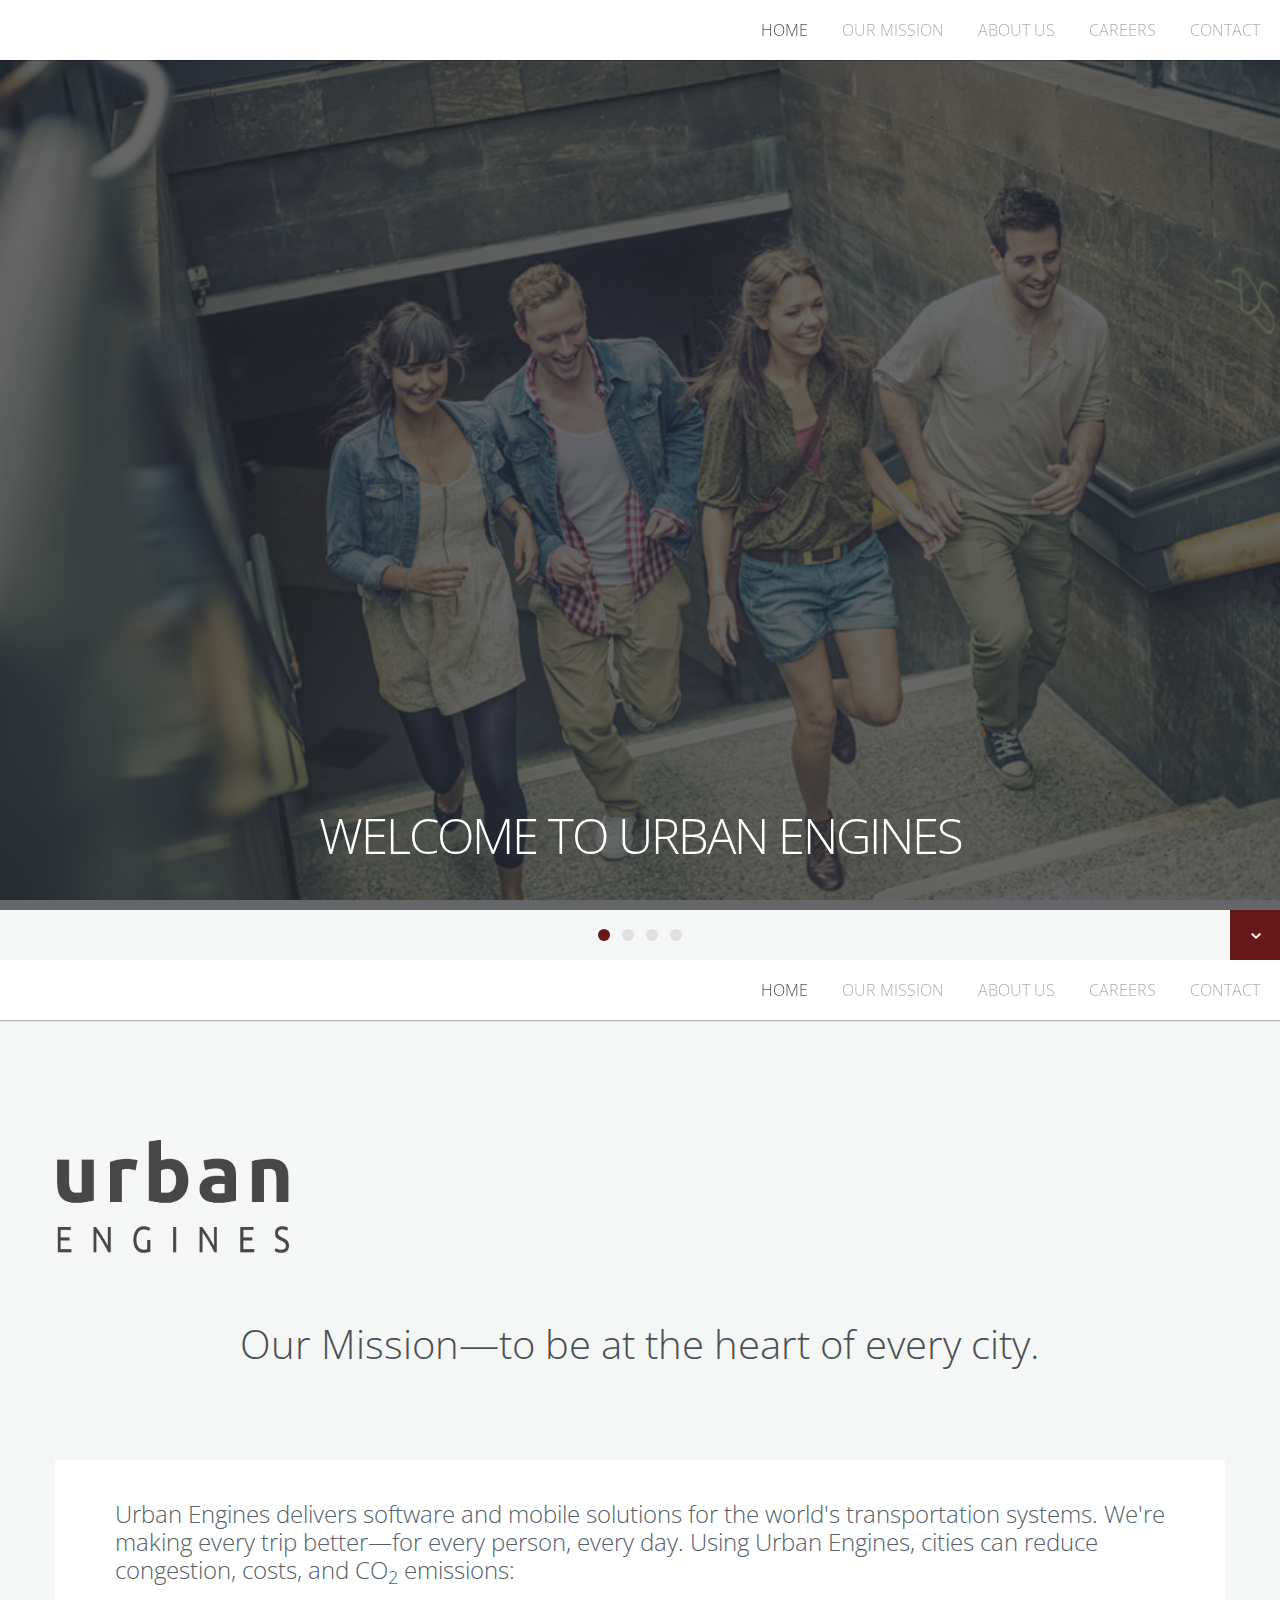
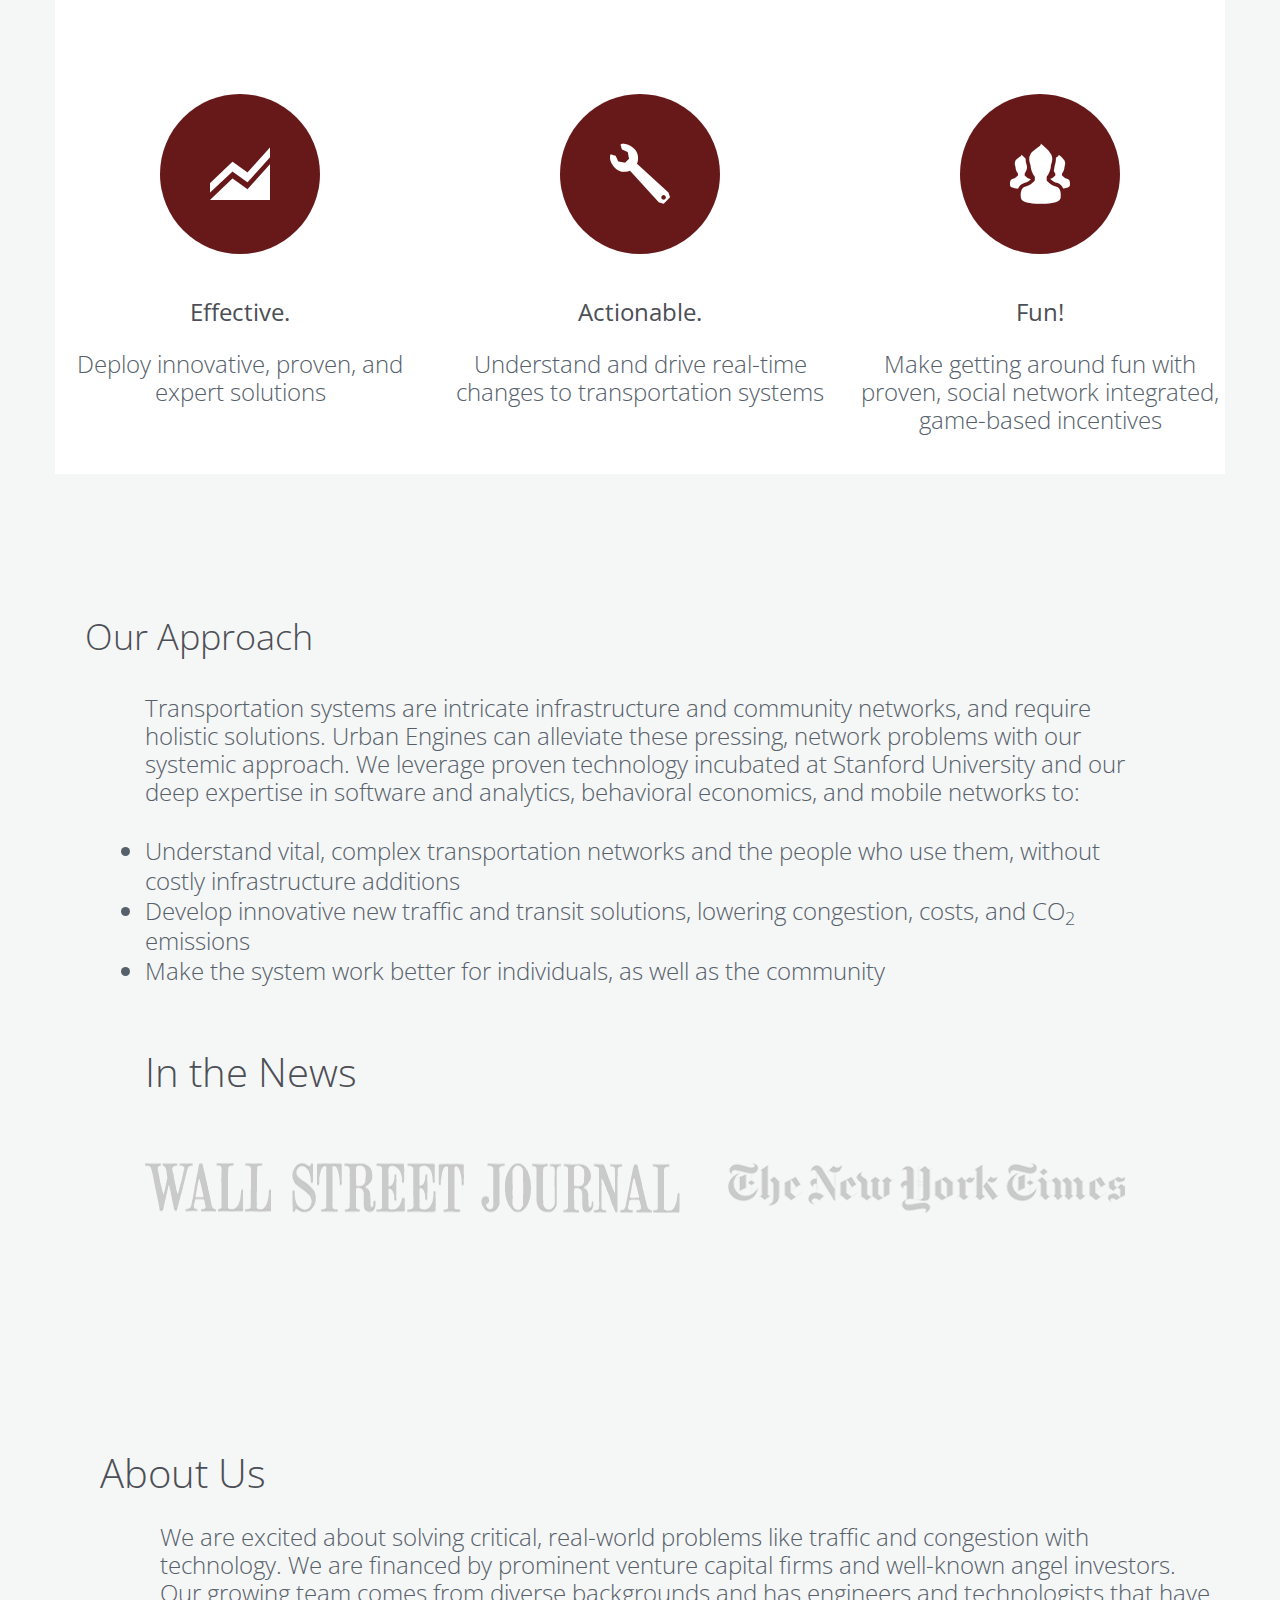
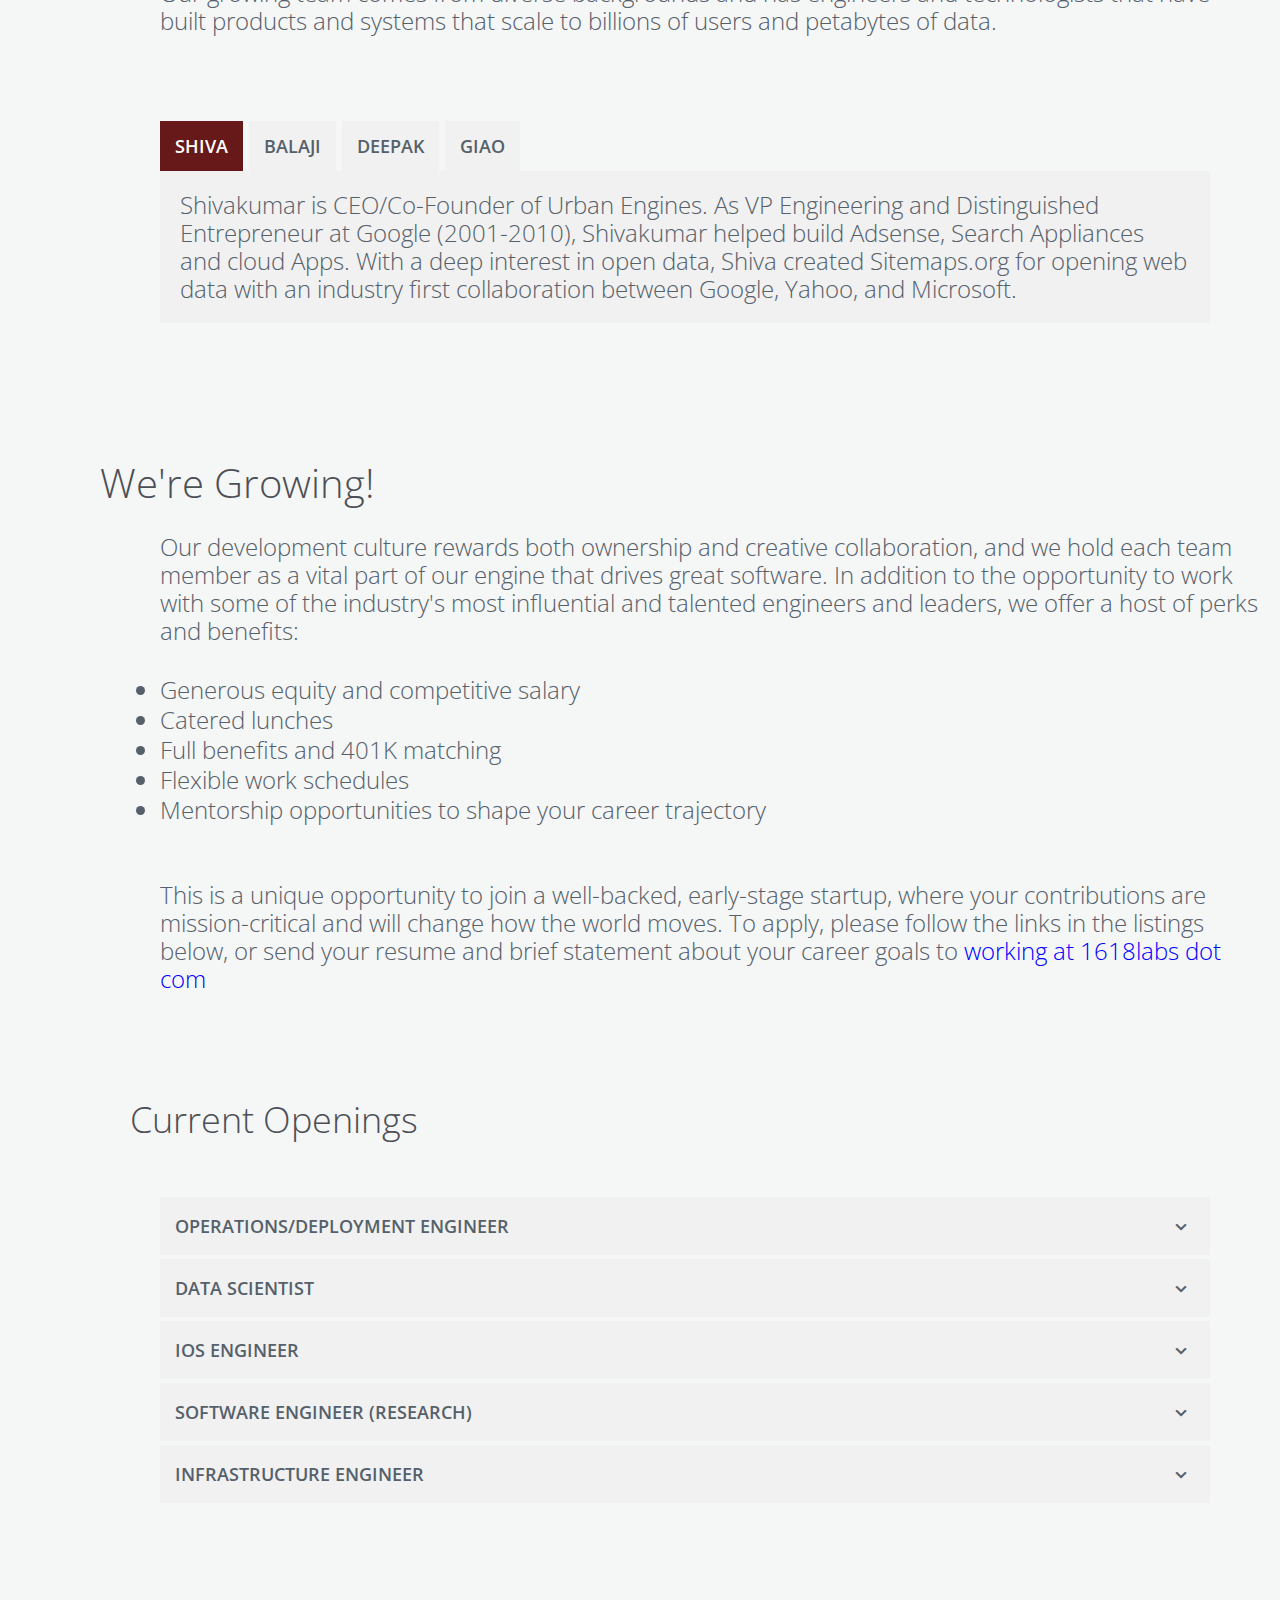
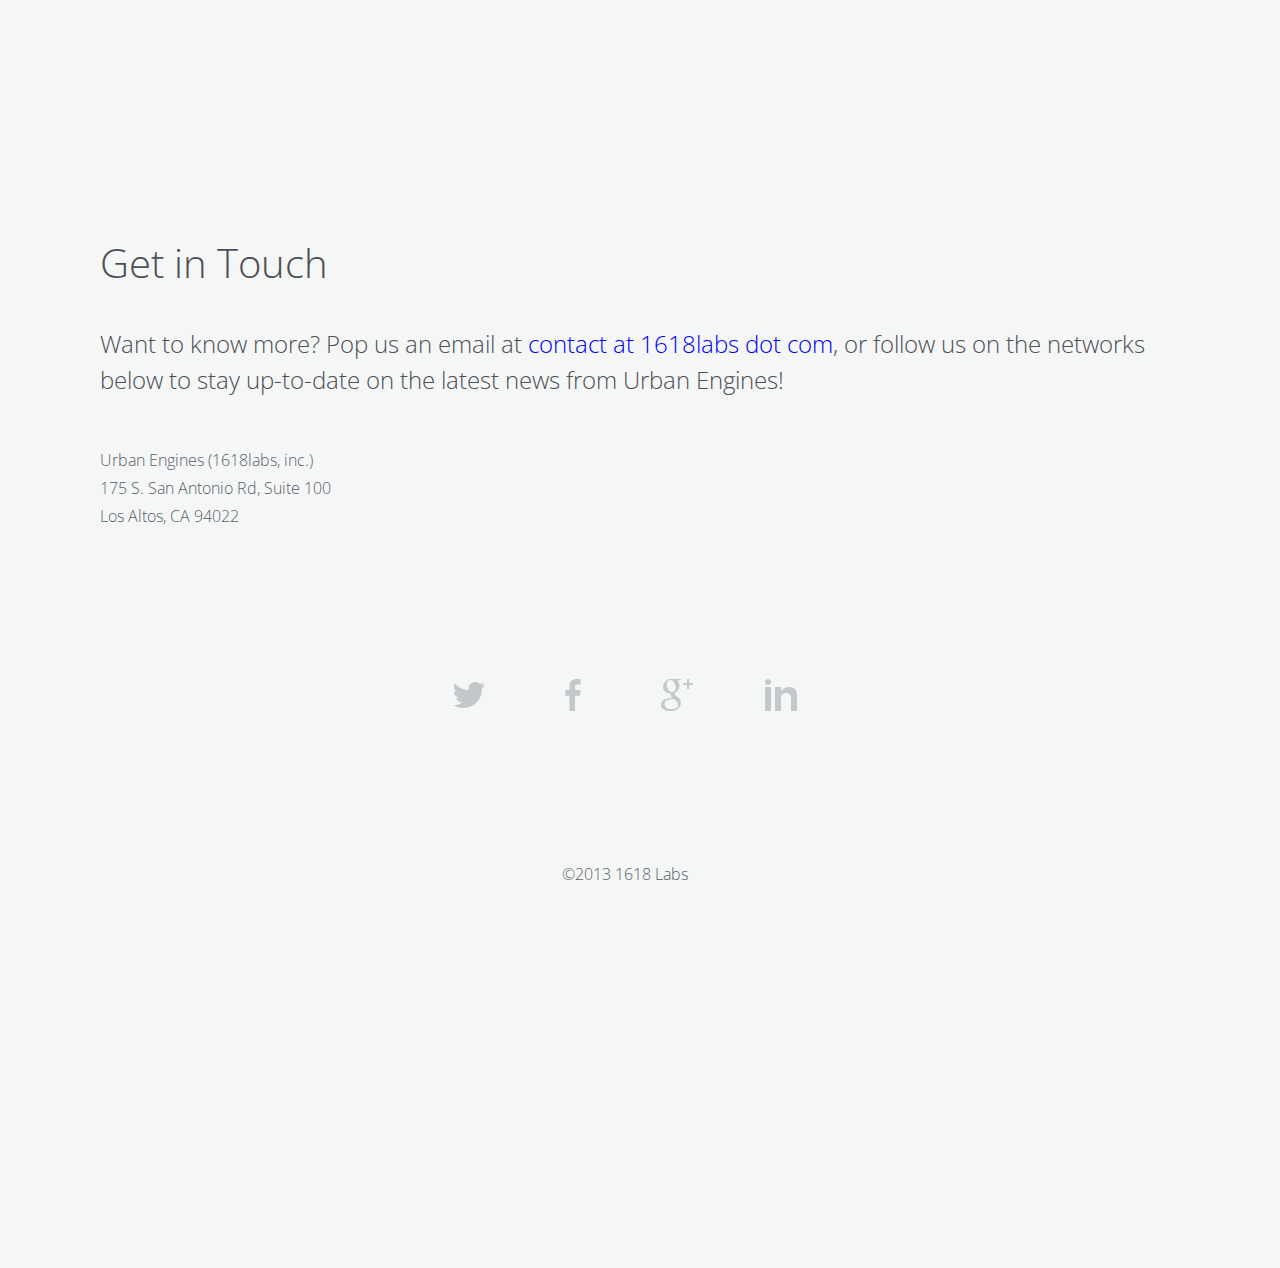
<file: index.html>
<!DOCTYPE html>
<!--[if lt IE 7]><html class="no-js lt-ie9 lt-ie8 lt-ie7" lang="en"> <![endif]-->
<!--[if (IE 7)&!(IEMobile)]><html class="no-js lt-ie9 lt-ie8" lang="en"><![endif]-->
<!--[if (IE 8)&!(IEMobile)]><html class="no-js lt-ie9" lang="en"><![endif]-->
<!--[if (IE 9)]><html class="no-js ie9" lang="en"><![endif]-->
<!--[if gt IE 8]><!--> <html lang="en-US"> <!--<![endif]-->
<head>

<!-- Meta Tags -->
<meta http-equiv="Content-Type" content="text/html; charset=UTF-8" />

<title>Urban Engines</title>   

<meta name="description" content="" /> 

<!-- Mobile Specifics -->
<meta name="viewport" content="width=device-width, initial-scale=1.0">
<meta name="HandheldFriendly" content="true"/>
<meta name="MobileOptimized" content="320"/>   

<!-- Mobile Internet Explorer ClearType Technology -->
<!--[if IEMobile]>  <meta http-equiv="cleartype" content="on">  <![endif]-->

<!-- Bootstrap -->
<link href="_include/css/bootstrap.min.css" rel="stylesheet">

<!-- Main Style -->
<link href="_include/css/main.css" rel="stylesheet">

<!-- Supersized -->
<link href="_include/css/supersized.css" rel="stylesheet">
<link href="_include/css/supersized.shutter.css" rel="stylesheet">

<!-- FancyBox -->
<link href="_include/css/fancybox/jquery.fancybox.css" rel="stylesheet">

<!-- Font Icons -->
<link href="_include/css/fonts.css" rel="stylesheet">

<!-- Shortcodes -->
<link href="_include/css/shortcodes.css" rel="stylesheet">

<!-- Responsive -->
<link href="_include/css/bootstrap-responsive.min.css" rel="stylesheet">
<link href="_include/css/responsive.css" rel="stylesheet">

<!-- Custom CSS -->
<link href="_include/css/custom.css" rel="stylesheet">

<!-- Google Font -->
<link href='//fonts.googleapis.com/css?family=Open+Sans:400,300,300italic,400italic,600,600italic,700,700italic,800,800italic' rel='stylesheet' type='text/css'>

<!-- Fav Icon -->
<link rel="shortcut icon" href="#">

<link rel="apple-touch-icon" href="#">
<link rel="apple-touch-icon" sizes="114x114" href="#">
<link rel="apple-touch-icon" sizes="72x72" href="#">
<link rel="apple-touch-icon" sizes="144x144" href="#">

<!-- Modernizr -->
<script src="_include/js/modernizr.js"></script>

<!-- Analytics -->
<script type="text/javascript">

  var _gaq = _gaq || [];
  _gaq.push(['_setAccount', 'YOUR ID']);
  _gaq.push(['_trackPageview']);

  (function() {
    var ga = document.createElement('script'); ga.type = 'text/javascript'; ga.async = true;
    ga.src = ('https:' == document.location.protocol ? 'https://ssl' : 'http://www') + '.google-analytics.com/ga.js';
    var s = document.getElementsByTagName('script')[0]; s.parentNode.insertBefore(ga, s);
  })();

</script>
<!-- End Analytics -->

</head>


<body>

<!-- This section is for Splash Screen -->
<header>
    <div class="sticky-nav">
    	<a id="mobile-nav" class="menu-nav" href="#menu-nav"></a>
        
        <div id="logo">
        	<a id="goUp" href="#home-slider" title="1618 Labs">Chakra Template</a>
        </div>
        
        <nav id="menu">
        	<ul id="menu-nav">
            	<li class="current"><a href="#home-slider">Home</a></li>
                <li><a href="#work">Our Mission</a></li>
                <li><a href="#about">About Us</a></li>
                <li><a href="#jobs">Careers</a></li>
                <li><a href="#contact">Contact</a></li>
				
            </ul>
        </nav>
        
    </div>
</header>
<div class="ole">
<!--<section id="jSplash">
	<div id="circle"></div>
</section>-->
</div>
<!-- End of Splash Screen -->

<!-- Homepage Slider -->
<div id="home-slider">	
    <div class="overlay"></div>

	<div class="container">
    	<div class="row">
        	<div class="span12">
                <div class="slider-text">
                    <div id="slidecaption"></div>
                </div>
            </div>
        </div>
    </div>   
	
	<div class="control-nav">
        
        <ul id="slide-list"></ul>
        
        <a id="nextsection" href="#work"><i class="font-icon-arrow-simple-down"></i></a>
    </div>
</div>
<!-- End Homepage Slider -->

<!-- Header -->
<header>
    <div class="sticky-nav">
    	<a id="mobile-nav" class="menu-nav" href="#menu-nav"></a>
        
        <div id="logo">
        	<a id="goUp" href="#home-slider" title="1618 Labs">Chakra Template</a>
        </div>
        
        <nav id="menu">
        	<ul id="menu-nav">
            	<li class="current"><a href="#home-slider">Home</a></li>
                <li><a href="#work">Our Mission</a></li>
                <li><a href="#about">About Us</a></li>
                <li><a href="#jobs">Careers</a></li>
                <li><a href="#contact">Contact</a></li>
				
            </ul>
        </nav>
        
    </div>
</header>
<!-- End Header -->

<!-- Our Work Section -->
<div id="work" class="page">
    <div class="container">
    	<!-- Title Page -->
        <div class="row">
            <div class="span12">
                <div class="title-page">
                <img src="weblogo.png" class="urban-engines-logo"/>
 <div class="page-description">
 <br>
 </br>
                		
                    <p<><center><h2 class="title">Our Mission&mdash;to be at the heart of every city.</h2>
                    </p></center>
      

       <br>
       </br>
           
                		
  <!-- Services Section -->
  
<div id="services" class="page-alternate">
<div class="container">
    <!-- Title Page -->
             <div class="page-description">
                		

                  
                		




<p><div class="small-indent">Urban Engines delivers software and mobile solutions for the world's transportation systems. We're making every trip better&mdash;for every person, every day.
Using Urban Engines, cities can reduce congestion, costs, and CO<sub>2</sub> emissions:</p></div>
    <div class="row">
        <div class="span12">
            <div class="title-page">
               
                
                <div class="page-description">
                    
                </div>
                
            </div>
        </div>
    </div>
    <!-- End Title Page -->
    
    
    
    <!-- Services Boxes -->
    <div class="row">
    	<div class="span4">
        	<div class="services-box">
        		<div class="icon">
                	<span class="font-icon-ban-chart"></span>
                </div>
                <h3><b>Effective.</b></h3>
                <p>Deploy innovative, proven, and expert solutions</p>
        	</div>
        </div>
        
        <div class="span4">
        	<div class="services-box">
        		<div class="icon">
                	<span class="font-icon-wrench"></span>
                </div>
                <h3><b>Actionable.</b></h3>
                <p>Understand and drive  real-time changes to transportation systems</p>
        	</div>
        </div>
        
        <div class="span4">
        	<div class="services-box">
        		<div class="icon">
                	<span class="font-icon-group"></span>
                </div>
                <h3><b>Fun!</b></h3>
                <p>Make getting around fun with proven, social network integrated, game-based incentives</p>
        	</div>
        </div>
    </div>
    
    <!-- End Services Boxes -->  

                		
                
                </div>    
            </div>
        </div>
        <!-- End Title Page -->
        <br>
        </br>
            
        
       </div> 
    </div>
</div>
<!-- End Our Work Section -->



<!-- End Services Section -->


                    <p<><div class="indent"><h2 class="title">Our Approach</h2>
                    </p>
                     <div class="page-description">  
                    <p><div class="small-indent"></p></div>

                    
                    <div class="page-description"><div class="small-indent">
                		<p>Transportation systems are intricate infrastructure and community networks, and require holistic solutions.  Urban Engines 
                		can alleviate these pressing, network problems with our systemic approach.  We leverage proven technology incubated at Stanford University
                		and our deep expertise in software and analytics, behavioral economics, and mobile networks to: 
                		<li>Understand vital, complex transportation networks and the people who use them, without costly infrastructure additions</li>
                		<li>Develop innovative new traffic and transit solutions, lowering congestion, costs, and CO<sub>2</sub> emissions</li>
                		<li>Make the system work better for individuals, as well as the community</li>

                		<div class="row">
   
                		<br></br>

                		<div class="span12">
     <div class="title-page">
      <h2 class="title">In the News</h2>
      <br>
      </br>
                
                    <p><a href="http://goo.gl/Mxsmh6"><img src="wsjgrey.png"></a>&nbsp;&nbsp;&nbsp;&nbsp;&nbsp;&nbsp;&nbsp;&nbsp;<a href="http://goo.gl/epXO4q"><img src="nytgrey.png"></a></p>
                    </div>
      </div>
     </div>
    </div>
   </div>                		
                	 </div>
                	</div>

 <!-- Start Tabs -->
<div id="about" class="page">
	<div class="container">
    	<!-- Title Page -->
        <div class="row">
            <div class="span12">
                <div class="title-page">
                    <div class="indent"><h2 class="title">About Us</h2>
                    
                    <div class="page-description"><div class="indent">            	
<p>We are excited about solving critical, real-world problems like traffic and congestion with technology. 
We are financed by prominent venture capital firms and well-known angel investors. 
Our growing team comes from diverse backgrounds and has engineers and 
technologists that have built products and systems that scale to billions of users and petabytes of data.</p>
<br> 
<br> 
            	<div class="tabbable">
                
                    <ul class="nav nav-tabs" id="myTab">
                        <li class="active"><a href="#tab1" data-toggle="tab">Shiva</a></li>
                        <li><a href="#tab2" data-toggle="tab">Balaji</a></li>
                        <li><a href="#tab3" data-toggle="tab">Deepak</a></li>
                        <li><a href="#tab4" data-toggle="tab">Giao</a></li>
                    </ul>
                
                    <div class="tab-content">
                        <div class="tab-pane fade in active" id="tab1">
                            Shivakumar is CEO/Co-Founder of Urban Engines. As VP Engineering and Distinguished Entrepreneur at Google (2001-2010), Shivakumar helped build Adsense, Search Appliances and cloud Apps. With a deep interest in open data, 
                            Shiva created Sitemaps.org for opening web data with an industry first collaboration between Google, Yahoo, and Microsoft. 
   
                        </div>
                        <div class="tab-pane fade in" id="tab2">
                            Balaji Prabhakar is CTO/Co-Founder at Urban Engines. He is a Stanford professor and Director of the Stanford Center for Societal Networks, a prominent research initiative to make societal networks smarter, more scalable and more efficient. 
                            Among Balaji’s many awards and honors, he is the recipient of the inaugural IEEE Innovation in Societal Infrastructure Award which recognizes "significant technological achievements and contributions 
                            to the establishment, development and proliferation of innovative societal infrastructure systems.” He also serves on the Advisory Board of the Future Urban Mobility Initiative of the World Economic Forum. 
                        </div>
                        <div class="tab-pane fade in" id="tab3">
                            Deepak is a co-founder. During his PhD at Stanford, Deepak Merugu invented core concepts behind behavioral analytics and incentive mechanisms. 
                        </div>
                        <div class="tab-pane fade in" id="tab4">
                            Giao is a co-founder. As Principal Engineer at Google (2004-2011), Giao Nguyen built many of the systems that powered Google's AdWords. Giao loves building ultra high-performance, scalable systems and 
messing up other people's computers.
                        </div>
                    </div>
                            
				</div>
            </div>
            	</div>
            <!-- End Tabs -->
            
<div id="jobs" class="page">
	<div class="container">
    	<!-- Title Page -->
        <div class="row">
            <div class="span12">
                <div class="title-page">
                    <h2 class="title">We're Growing!</h2>
                    
                    <div class="page-description"><div class="indent">
                		<p>Our development culture rewards both ownership and creative collaboration, 
                		and we hold each team member as a vital part of our engine that drives great software. 
                		In addition to the opportunity to work with some of the industry's most influential and 
                		talented engineers and leaders, we offer a host of perks and benefits: 
                		<li>Generous equity and competitive salary</li>
                		<li>Catered lunches</li>
                		<li>Full benefits and 401K matching</li>
                		<li>Flexible work schedules</li>
                		<li>Mentorship opportunities to shape your career trajectory</li>
                		<br></br>
                		<p>This is a unique opportunity to join
                		a well-backed, early-stage startup, where your contributions are mission-critical and will change
                		how the world moves. To apply, please follow the links in the listings below, or send your resume 
                		and brief statement about your career goals to <font color="blue">working at 1618labs dot com</font></p></div>
                	</div>
                 </div>
                </div>    
            </div>
        </div>
        <!-- End Title Page -->
        
        
        <!-- Start Accordion/Toggle Section -->
        <div class="container">
                <div class="row">
        
            	<div class="indent"><h2 class="spec">Current Openings</h3>
                
            	<!-- Start Accordion -->
        		

                            </div>
                        </div>
                    </div>
                                              <div class="indent">

                    
                    <div class="accordion-group">
                        <div class="accordion-heading accordionize">
                            <a class="accordion-toggle" data-toggle="collapse" data-parent="#accordionArea" href="#ops">
                            Operations/Deployment Engineer
                            <span class="font-icon-arrow-simple-down"></span>
                        </a>
                        </div>
                        <div id="ops" class="accordion-body collapse">
                            <div class="accordion-inner">
                              <p>Currently seeking a flexible, intellectually curious engineer to design, optimize, 
                              and analyze our operational infrastructure.<a href="https://www.smartrecruiters.com/1618Labs/73999333-infrastructure-engineer"> <font color="blue">Click Here to Apply Now!</font></a></p>
                            

<p>Responsibilities:
<ul>
<li>Plan and execute seamless migrations of large data sets</li>
<li>Monitor production systems and proactively respond to changing needs</li>
<li>Automate software rollouts while ensuring stable releases on aggressive schedule</li>
<li>A-B test automation to support rapid prototyping and iteration</li>
<li>Analyze usage logs and deliver timely and actionable reports of infrastructure performance and customer engagement</li> 
<li>Work with developers to resolve bugs in production code</li>
<li>Guide development to improve scalability and reliability</li> 
</ul>
</p>

<p>Qualifications:
<ul>
<li>3+ years of Linux system administrator experience</li>
<li>Strong scripting skills in one or more of the following: Python, Ruby, Perl, JavaScript</li>
<li>Experience using and building automation and deployment tools, especially Chef and Puppet</li>
<li>Experience with EC2 and S3 a bonus but we’ll train the right person</li>
<li>Desire to expand coding skills and grow into architect of scalable systems</li>
</ul>
</p>



                            </div>
                        </div>
                    </div>
                    
                    <div class="accordion-group">
                        <div class="accordion-heading accordionize">
                            <a class="accordion-toggle" data-toggle="collapse" data-parent="#accordionArea" href="#data">
                            Data Scientist
                            <span class="font-icon-arrow-simple-down"></span>
                        </a>
                        </div>
                        <div id="data" class="accordion-body collapse">
                            <div class="accordion-inner">
                                <p>Currently seeking a data scientist to contribute to our algorithmic solutions to urban mobility 
                                 problems for our diverse customer base.<a href="https://www.smartrecruiters.com/1618Labs/73999187-data-scientist"> <font color="blue">Click Here to Apply Now!</font></a></p> 

<p>Responsibilities:</p>
<ul>
<li>Find trends in diverse data sources and analyze behavioral patterns</li>
<li>Work with development teams to bridge the gap between theory and practice</li>
<li>Create intuitive data visualizations for presentations to both customers and team</li>
<li>Build reusable solutions for data analysis according to modern engineering techniques</li>
</ul>


<p>Qualifications:</p>

<ul>
<li>PhD in statistics, machine learning, or other relevant field, or 5+ years comparable industry experience</li>
<li>Fluency in R and one or more of MATLAB, Python+NumPy, Java+Hadoop, C++</li>
<li>Eye for making rich and intuitive data visualizations</li>
<li>Desire to write algorithms that will change the way the world moves</li>
</ul>


                  </div>
                        </div>
                    </div>
                    
                    <div class="accordion-group">
                        <div class="accordion-heading accordionize">
                            <a class="accordion-toggle" data-toggle="collapse" data-parent="#accordionArea" href="#ios">
                            iOS Engineer
                            <span class="font-icon-arrow-simple-down"></span>
                        </a>
                        </div>
                        <div id="ios" class="accordion-body collapse">
                            <div class="accordion-inner">
                                <p>Currently seeking an iOS Developer to help build our flagship suite of software and mobile solutions.<a href="https://www.smartrecruiters.com/1618Labs/73974979-mobile-engineer"> <font color="blue">Click Here to Apply Now!</font></a></p> 

<p>Responsibilities:</p> 
<ul>
<li>Architect and implement iOS versions of our flagship apps</li>
<li>Build iOS libraries and SDKs to optimize A-B testing across all our iOS products</li>
<li>Collaborate with design and product teams to brainstorm user stories </li>
<li>Work with testers and customers to track and fix issues </li>
</ul>



<p>Qualifications:</p>
<ul>
<li>BA or higher in CS or related field </li>
<li>3+ years building apps in Objective-C, preferably those with visible presence on App Store</li>
<li>Desire to work in both collaborative and self-directed projects</li>
<li>An instinct to bake intuitive user flow and design into your apps</li>
<li>Ability to work with rapid iterations and prototypes</li>
<li>Passion for building software that will change the way the world moves </li>
</ul>



                            </div>
                        </div>
                    </div>
                    
                    <div class="accordion-group">
                        <div class="accordion-heading accordionize">
                            <a class="accordion-toggle" data-toggle="collapse" data-parent="#accordionArea" href="#SWER">
                            Software Engineer (Research)
                            <span class="font-icon-arrow-simple-down"></span>
                        </a>
                        </div>
                        <div id="SWER" class="accordion-body collapse">
                            <div class="accordion-inner">
                              <p>1618Labs, Inc. dba Urban Engines is currently seeking a Software Engineer (Research) in Los Altos, CA 
                              to research, design, develop, and maintain analytics systems and products for on-line data analytics company.</p>
                            

<p>Responsibilities:</p>
<ul>
<li>Research, design and implementation of algorithms that will collect sensor data coming from smartphones</li>
<li>Build systems that can process large amounts of smartphone sensor data in a scalable and efficient manner</li>
<li>Analyze data using statistical techniques, process data and extract actionable insights to develop software</li>
<li>Research, design, and implement large scale distributed robust data storage</li>
<li>Research, implement and utilize large scale distributed computing system</li> 
<li>Research and model the behavior of the users based on data and simulate and predict unobserved behavior for different situations and interventions</li>
<li>Design intervention mechanisms for influencing user behavior and quantify the performance and side effects of these mechanisms from data</li> 
</ul>


<p>Qualifications:</p>
<ul>
<li>Ph.D. degree or foreign degree equivalent in CS/EE/CE</li>
<li>Six months of experience as a Software Engineer, Quantitative Analyst, Statistician or related position</li>
<li>Experience must include: machine learning techniques, including structured models and data mining techniques </li>
<li>Statistical techniques including testing, estimation, and modeling</li>
<li>Large scale data analysis</li>
<li>Design and development of scalable distributed algorithms, distributed optimization methods and distributed systems</li>
<li>Statistical programming using R</li>
<li>Programming in java, python or C++</li>
</ul>
<p>
Interested candidates send resume to:  Job# 1618-03, 1618Labs, Inc. dba Urban Engines, 175 S. San Antonio Rd., Suite 100, Los Altos, CA 94022
</p>


                            </div>
                        </div>
                    </div>
                    
                    <div class="accordion-group">
                        <div class="accordion-heading accordionize">
                            <a class="accordion-toggle" data-toggle="collapse" data-parent="#accordionArea" href="#infra">
                            Infrastructure Engineer
                            <span class="font-icon-arrow-simple-down"></span>
                        </a>
                        </div>
                        <div id="infra" class="accordion-body collapse">
                            <div class="accordion-inner">
                              <p>Currently seeking a flexible, intellectually curious engineer to design, optimize, 
                              and analyze our operational infrastructure.<a href="https://www.smartrecruiters.com/1618Labs/73999333-infrastructure-engineer"> <font color="blue">Click Here to Apply Now!</font></a></p>
                            
<p>Responsibilities:</p>
<ul>
<li>Architect and lead server-side software development</li>
<li>Design robust database schemas and data persistence models</li>
<li>Work with Ops to seamlessly rollout and upgrade new functionality while maintaining data integrity  </li>
<li>Full-stack performance analysis and targeted optimization</li>
<li>Integrate large sets of data from variable sources, including mobile</li>
<li>Design low-latency distributed systems</li>
</ul>


<p>Qualifications:</p>
<ul>
<li>4+ years experience in similar role</li>
<li>BA in CS or relevant field</li>
<li>Fluency in one or more: Java, C++, C#</li>
<li>Familiarity with Python, Ruby, Perl, JavaScript, etc. a plus</li>
<li>Knowledge of relational databases and NoSQL</li>
<li>Instinct for robustness, security and privacy </li>
<li>Excellent object-oriented design skills</li>
<li>Deep understanding of operating systems</li>
</ul>


                        </div>
                    </div>
            	</div>
            	</div>
                <!-- End Accordion -->
        	</div>
            
                         </div>                  
            	</div>
          
        <!-- End Jobs -->



<!-- Contact Section -->
<div id="contact" class="page">
<div class="container">
    <!-- Title Page -->
    <div class="row">
        <div class="span12">
            <div class="title-page">
                <div class="indent"><h2 class="title">Get in Touch</h2>
                <br>
                <h3 class>Want to know more? Pop us an email at <font color="blue">contact at 1618labs dot com</font>, or follow us on the networks below to
                stay up-to-date on the latest news from Urban Engines!</h3>
                </br>
                <p> Urban Engines (1618labs, inc.)
                <br>175 S. San Antonio Rd, Suite 100</br>
                Los Altos, CA 94022
                </div>
                         

<!-- Socialize -->
<div id="social-area" class="page">
	<div class="container">
    	<div class="row">
            <div class="span12">
                <nav id="social">
                    <ul>
                        <li><a href="https://twitter.com/urbanengines" title="Follow Me on Twitter" target="_blank"><span class="font-icon-social-twitter"></span></a></li>
                        <li><a href="https://www.facebook.com/urbanengines" title="Follow Me on Facebook" target="_blank"><span class="font-icon-social-facebook"></span></a></li>
                        <li><a href="https://plus.google.com/107266221079009454245" title="Follow Me on Google Plus" target="_blank"><span class="font-icon-social-google-plus"></span></a></li>
                        <li><a href="http://www.linkedin.com/company/1618-labs?trk=top_nav_home" title="Follow Me on LinkedIn" target="_blank"><span class="font-icon-social-linkedin"></span></a></li>
                    </ul>
                </nav>
            </div>
        </div>
    </div>
</div>
<!-- End Socialize -->

<p><center>©2013 1618 Labs</p></endcenter>

    <!-- End Title Page -->
    

<!-- End Contact Section -->



<!-- Back To Top -->
<a id="back-to-top" href="#">
	<i class="font-icon-arrow-simple-up"></i>
</a>
<!-- End Back to Top -->


<!-- Js -->
<script src="//ajax.googleapis.com/ajax/libs/jquery/1.9.1/jquery.min.js"></script> <!-- jQuery Core -->
<!-- <script src="https://maps.googleapis.com/maps/api/js?sensor=true"></script> --> <!-- Google Map API -->
<script src="_include/js/bootstrap.min.js"></script> <!-- Bootstrap -->
<script src="_include/js/supersized.3.2.7.min.js"></script> <!-- Slider -->
<script src="_include/js/waypoints.js"></script> <!-- WayPoints -->
<script src="_include/js/waypoints-sticky.js"></script> <!-- Waypoints for Header -->
<script src="_include/js/jquery.isotope.js"></script> <!-- Isotope Filter -->
<script src="_include/js/jquery.fancybox.pack.js"></script> <!-- Fancybox -->
<script src="_include/js/jquery.fancybox-media.js"></script> <!-- Fancybox for Media -->
<script src="_include/js/jquery.tweet.js"></script> <!-- Tweet -->
<script src="_include/js/plugins.js"></script> <!-- Contains: jPreloader, jQuery Easing, jQuery ScrollTo, jQuery One Page Navi -->
<script src="_include/js/main.js"></script> <!-- Default JS -->
<!-- End Js -->

</body>
</html>
</file>
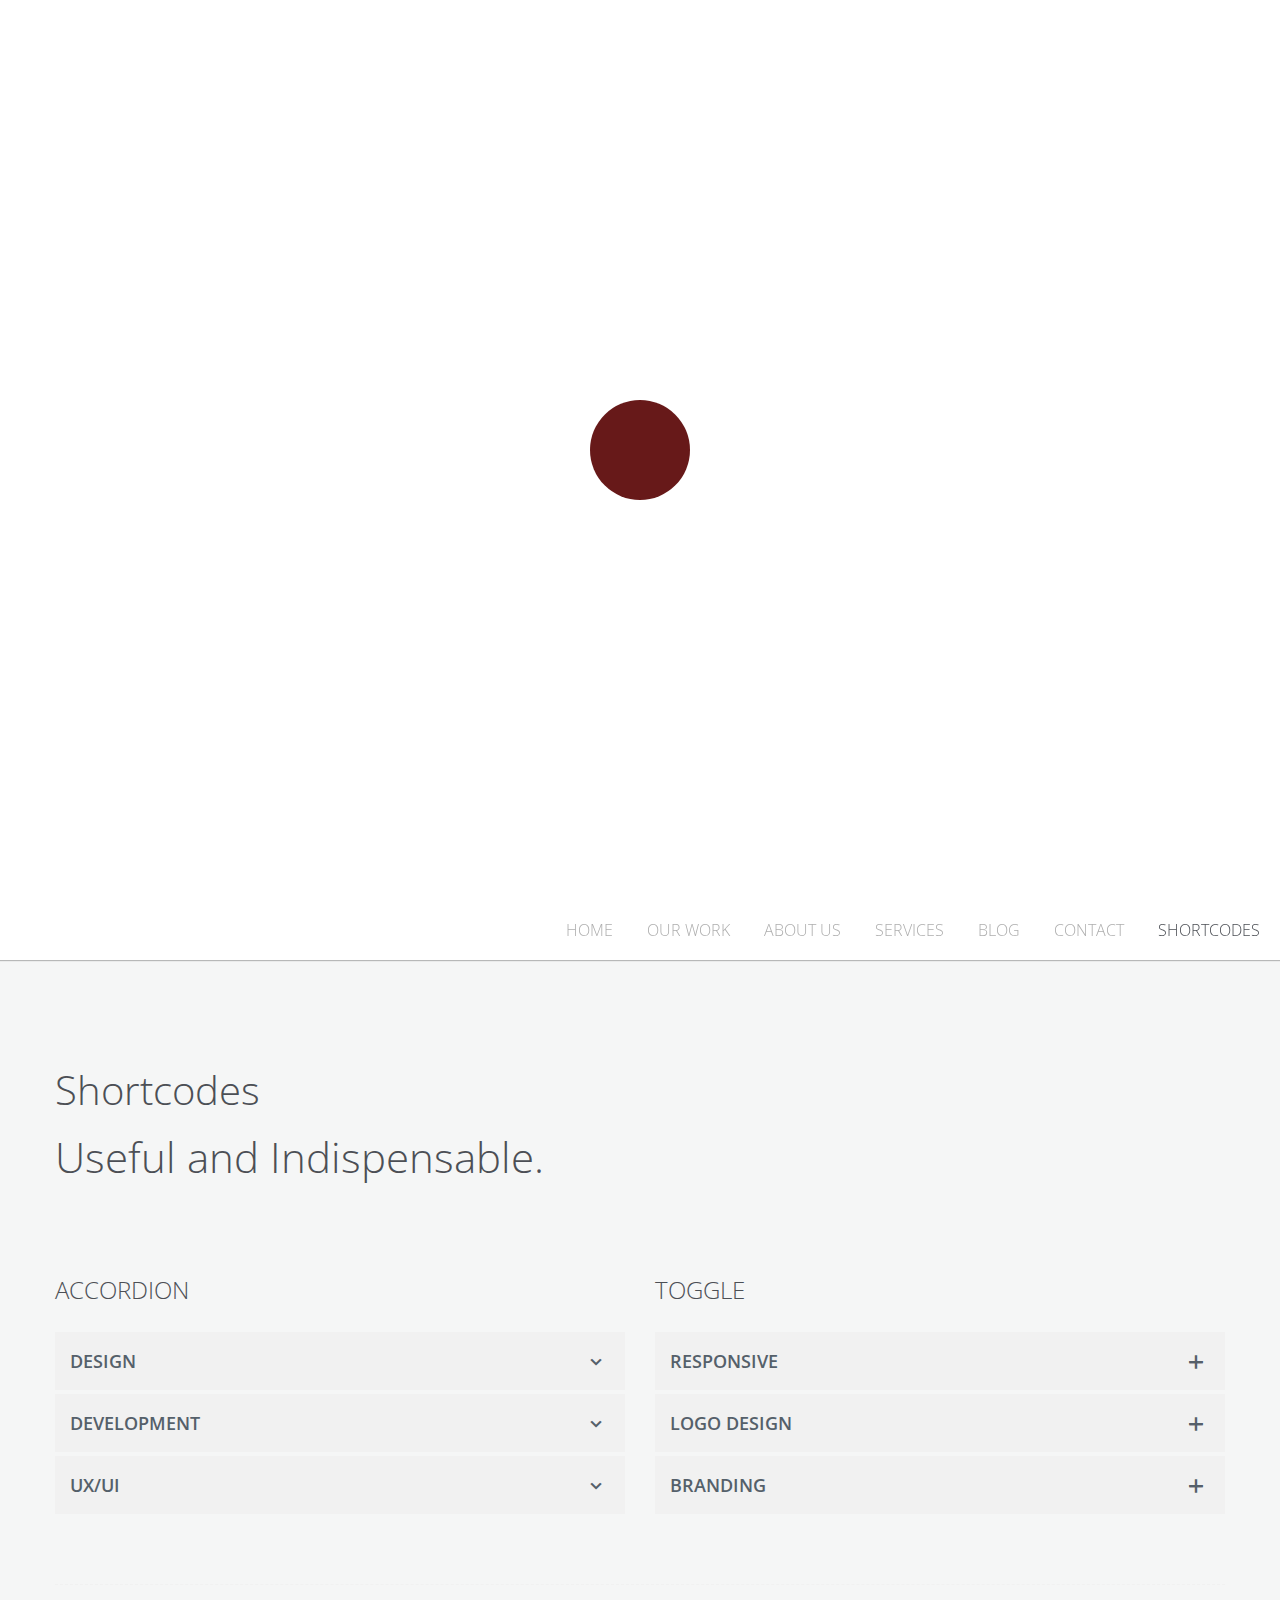
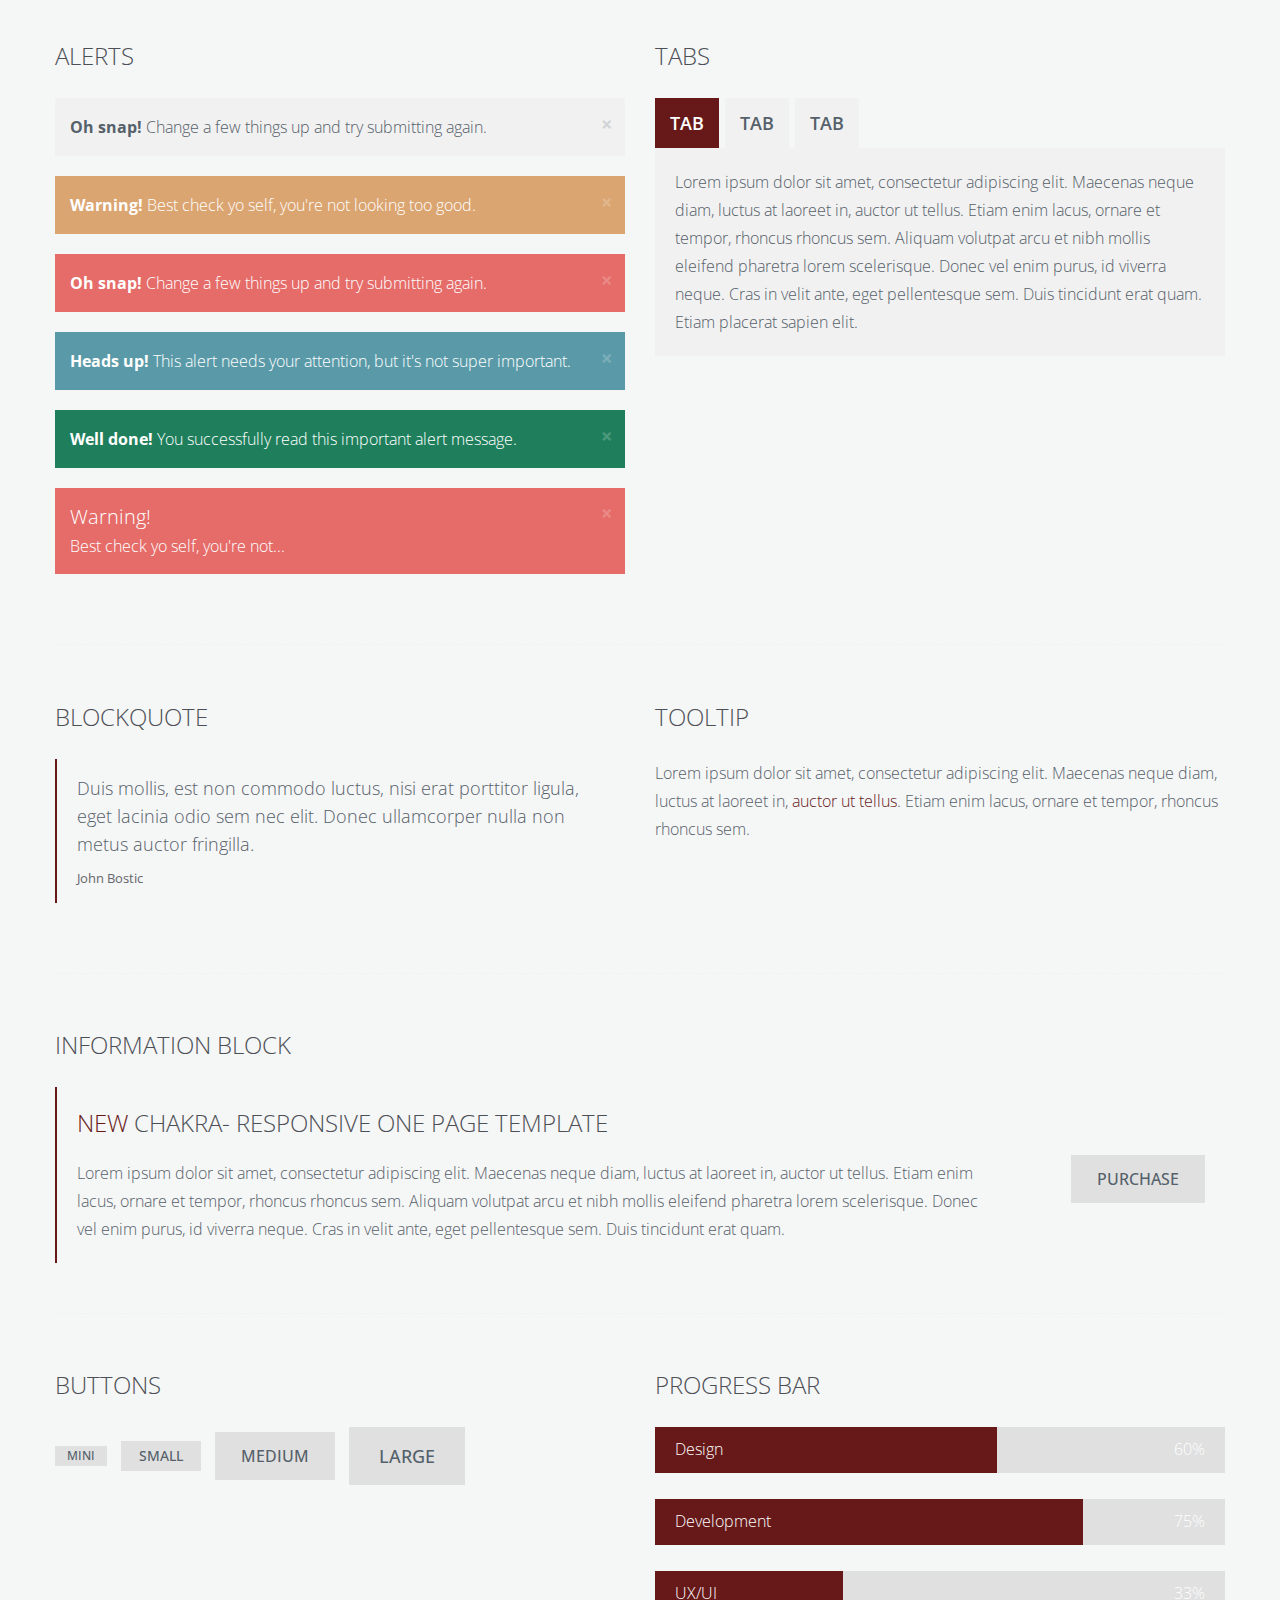
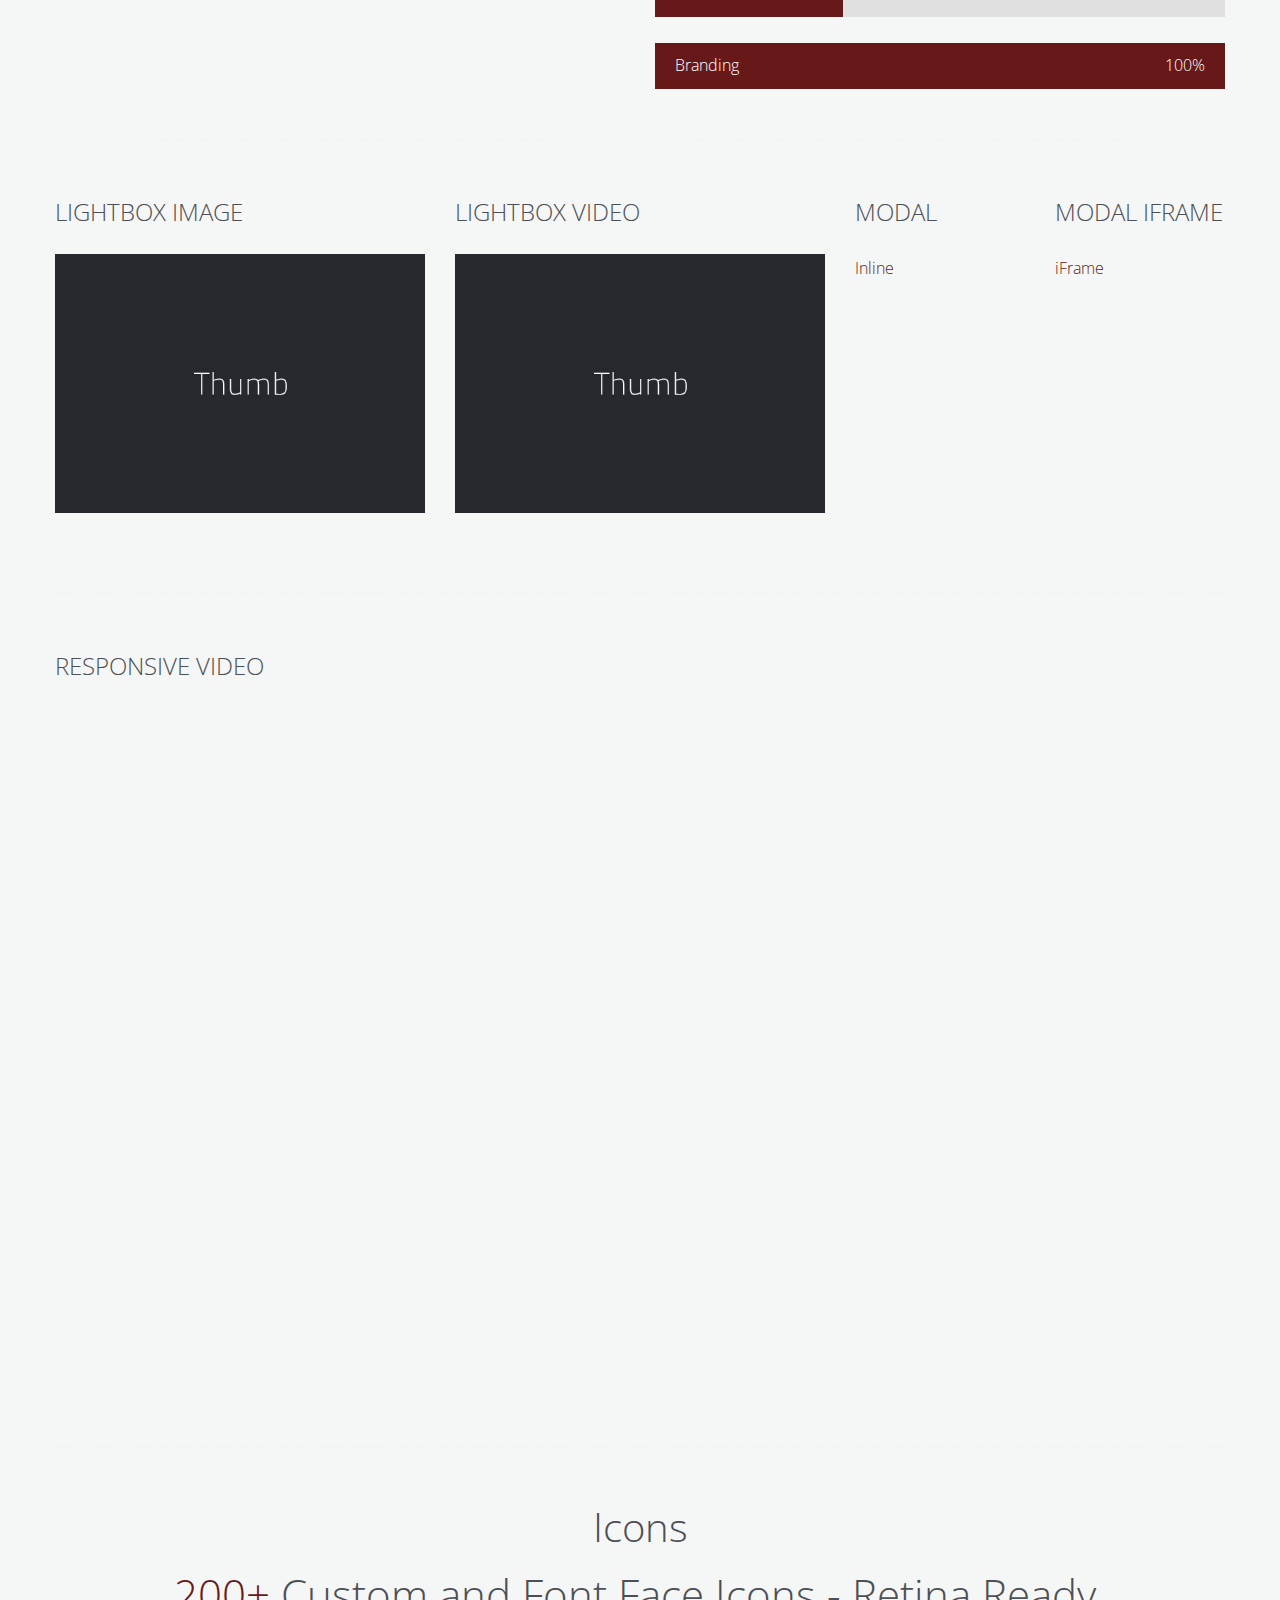
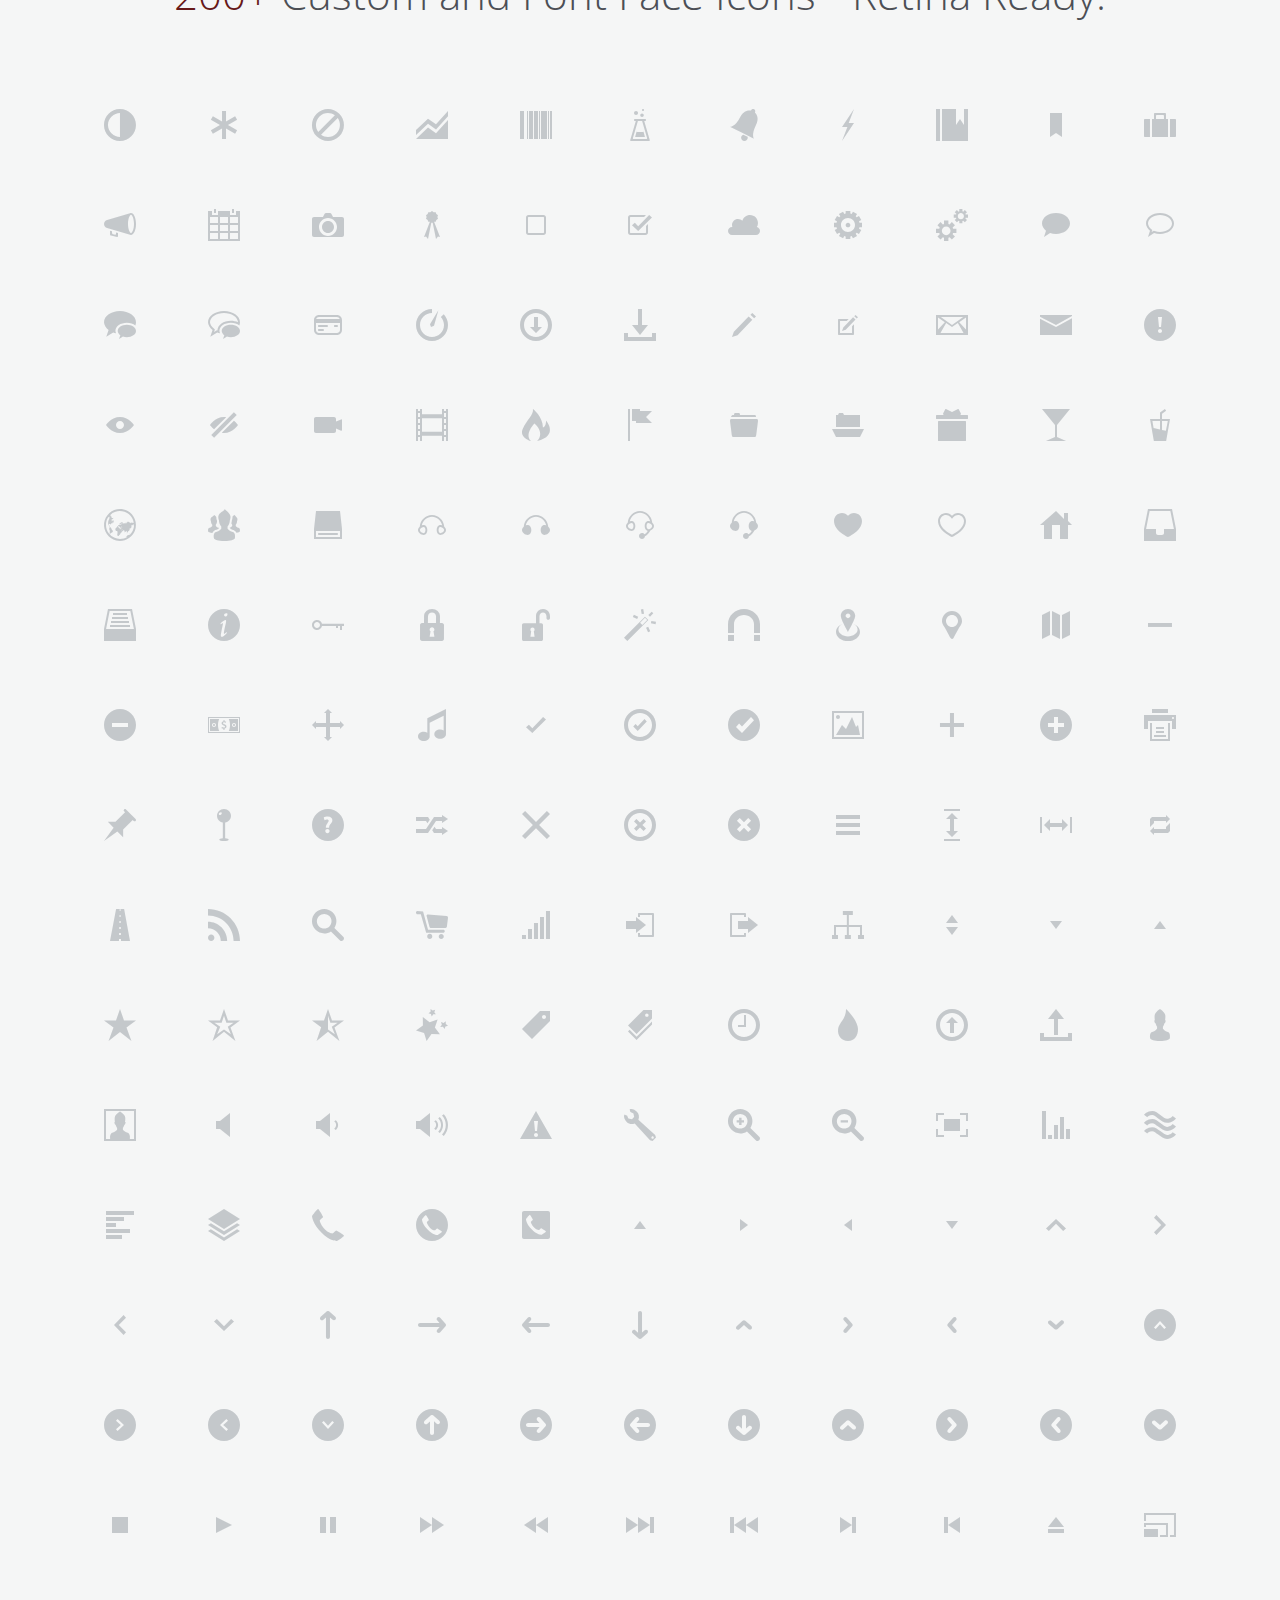
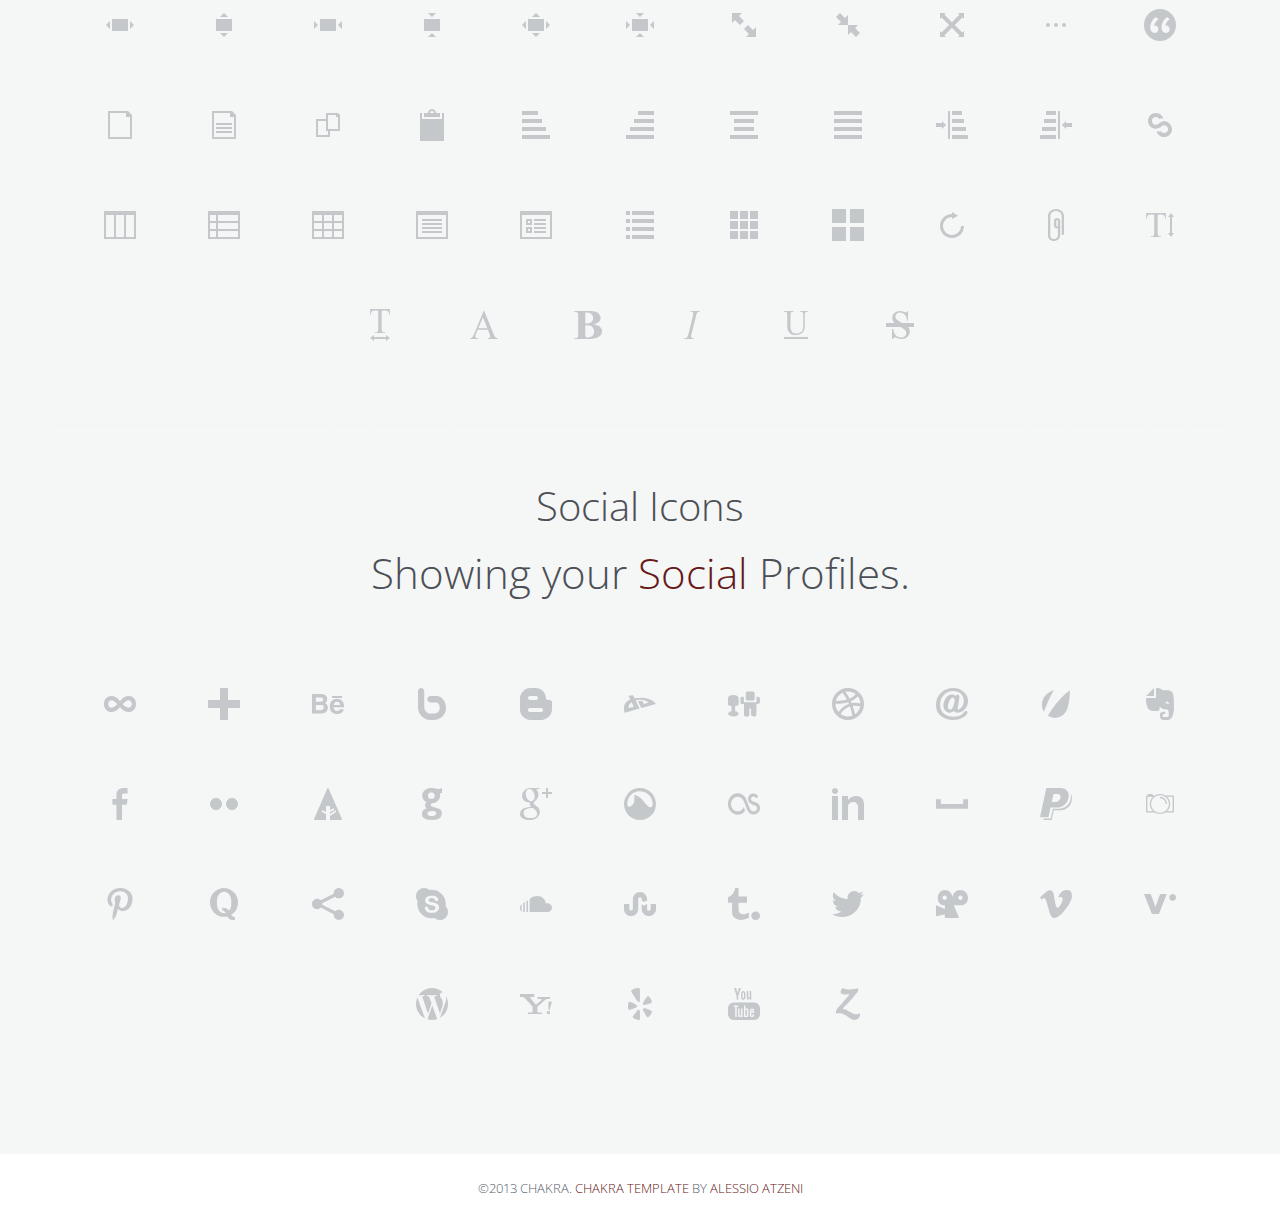
<file: shortcodes.html>
<!DOCTYPE html>
<!--[if lt IE 7]><html class="no-js lt-ie9 lt-ie8 lt-ie7" lang="en"> <![endif]-->
<!--[if (IE 7)&!(IEMobile)]><html class="no-js lt-ie9 lt-ie8" lang="en"><![endif]-->
<!--[if (IE 8)&!(IEMobile)]><html class="no-js lt-ie9" lang="en"><![endif]-->
<!--[if (IE 9)]><html class="no-js ie9" lang="en"><![endif]-->
<!--[if gt IE 8]><!--> <html lang="en-US"> <!--<![endif]-->
<head>

<!-- Meta Tags -->
<meta http-equiv="Content-Type" content="text/html; charset=UTF-8" />

<title>Shortcodes | Chakra | Responsive One Page Template</title>   

<meta name="description" content="" /> 

<!-- Mobile Specifics -->
<meta name="viewport" content="width=device-width, initial-scale=1.0">
<meta name="HandheldFriendly" content="true"/>
<meta name="MobileOptimized" content="320"/>   

<!-- Mobile Internet Explorer ClearType Technology -->
<!--[if IEMobile]>  <meta http-equiv="cleartype" content="on">  <![endif]-->

<!-- Bootstrap -->
<link href="_include/css/bootstrap.min.css" rel="stylesheet">

<!-- Main Style -->
<link href="_include/css/main.css" rel="stylesheet">

<!-- Supersized -->
<link href="_include/css/supersized.css" rel="stylesheet">
<link href="_include/css/supersized.shutter.css" rel="stylesheet">

<!-- FancyBox -->
<link href="_include/css/fancybox/jquery.fancybox.css" rel="stylesheet">

<!-- Font Icons -->
<link href="_include/css/fonts.css" rel="stylesheet">

<!-- Shortcodes -->
<link href="_include/css/shortcodes.css" rel="stylesheet">

<!-- Responsive -->
<link href="_include/css/bootstrap-responsive.min.css" rel="stylesheet">
<link href="_include/css/responsive.css" rel="stylesheet">

<!-- Custom CSS -->
<link href="_include/css/custom.css" rel="stylesheet">

<!-- Google Font -->
<link href='//fonts.googleapis.com/css?family=Open+Sans:400,300,300italic,400italic,600,600italic,700,700italic,800,800italic' rel='stylesheet' type='text/css'>

<!-- Fav Icon -->
<link rel="shortcut icon" href="#">

<link rel="apple-touch-icon" href="#">
<link rel="apple-touch-icon" sizes="114x114" href="#">
<link rel="apple-touch-icon" sizes="72x72" href="#">
<link rel="apple-touch-icon" sizes="144x144" href="#">

<!-- Modernizr -->
<script src="_include/js/modernizr.js"></script>

<!-- Analytics -->
<script type="text/javascript">

  var _gaq = _gaq || [];
  _gaq.push(['_setAccount', 'YOUR ID']);
  _gaq.push(['_trackPageview']);

  (function() {
    var ga = document.createElement('script'); ga.type = 'text/javascript'; ga.async = true;
    ga.src = ('https:' == document.location.protocol ? 'https://ssl' : 'http://www') + '.google-analytics.com/ga.js';
    var s = document.getElementsByTagName('script')[0]; s.parentNode.insertBefore(ga, s);
  })();

</script>
<!-- End Analytics -->

</head>


<body>

<!-- This section is for Splash Screen -->
<section id="jSplash">
	<div id="circle"></div>
</section>
<!-- End of Splash Screen -->

<!-- Homepage Slider -->
<div id="home-slider">	
	<div class="overlay"></div>
    
    <div class="container">
    	<div class="row">
        	<div class="span12">
                <div class="slider-text">
                    <div id="slidecaption"></div>
                </div>
            </div>
        </div>
    </div>      
	
	<div class="control-nav">
        <a id="prevslide" class="load-item"><i class="font-icon-arrow-simple-left"></i></a>
        <a id="nextslide" class="load-item"><i class="font-icon-arrow-simple-right"></i></a>
        <ul id="slide-list"></ul>
        
        <a id="nextsection" href="#shortcodes"><i class="font-icon-arrow-simple-down"></i></a>
    </div>
</div>
<!-- End Homepage Slider -->

<!-- Header -->
<header>
    <div class="sticky-nav">
    	<a id="mobile-nav" class="menu-nav" href="#menu-nav"></a>
        
        <div id="logo">
        	<a id="goUp" href="#home-slider" title="Chakra | Responsive One Page Template">Chakra Template</a>
        </div>
        
        <nav id="menu">
        	<ul id="menu-nav">
            	<li><a href="index.html#home-slider" class="external">Home</a></li>
                <li><a href="index.html#work" class="external">Our Work</a></li>
                <li><a href="index.html#about" class="external">About Us</a></li>
				<li><a href="index.html#services" class="external">Services</a></li>
                <li><a href="blog.html" class="external">Blog</a></li>
                <li><a href="index.html#contact" class="external">Contact</a></li>
                <li class="current"><a href="shortcodes.html">Shortcodes</a></li>
            </ul>
        </nav>
        
    </div>
</header>
<!-- End Header -->

<!-- Our Shortcodes Section -->
<div id="shortcodes" class="page">
	<div class="container">
    
    	<!-- Title Page -->
        <div class="row">
            <div class="span12">
                <div class="title-page">
                    <h2 class="title">Shortcodes</h2>
                    <h3 class="title-description">Useful and Indispensable.</h3>
                </div>
            </div>
        </div>
        <!-- End Title Page -->
        
        <!-- Start Accordion/Toggle Section -->
        <div class="row">
        
        	<div class="span6">
            	<h3 class="spec">Accordion</h3>
                
            	<!-- Start Accordion -->
        		<div class="accordion" id="accordionArea">
                    <div class="accordion-group">
                        <div class="accordion-heading accordionize">
                            <a class="accordion-toggle" data-toggle="collapse" data-parent="#accordionArea" href="#oneArea">
                                Design
                                <span class="font-icon-arrow-simple-down"></span>
                            </a>
                        </div>
                        <div id="oneArea" class="accordion-body collapse">
                            <div class="accordion-inner">
                                Donec sed odio dui. Duis mollis, est non commodo luctus, nisi erat porttitor ligula, eget lacinia odio sem nec elit. 
                                Sed posuere consectetur est at lobortis. Nulla vitae elit libero, a pharetra augue. Donec ullamcorper nulla non metus auctor fringilla. 
                                Donec id elit non mi porta gravida at eget metus. Fusce dapibus, tellus ac cursus commodo, tortor mauris condimentum nibh, ut fermentum massa justo sit amet. Donec sed odio dui. 
                                Duis mollis, est non commodo luctus, nisi erat porttitor ligula, eget lacinia odio sem nec elit. Sed posuere consectetur est at lobortis. Nulla vitae elit libero, a pharetra augue. 
                                Donec ullamcorper nulla non metus auctor fringilla. Donec id elit non mi porta gravida at eget metus. Fusce dapibus, tellus ac cursus commodo, tortor mauris condimentum nibh, ut fermentum massa justo sit amet.
                            </div>
                        </div>
                    </div>
                    
                    <div class="accordion-group">
                        <div class="accordion-heading accordionize">
                            <a class="accordion-toggle" data-toggle="collapse" data-parent="#accordionArea" href="#twoArea">
                            Development
                            <span class="font-icon-arrow-simple-down"></span>
                        </a>
                        </div>
                        <div id="twoArea" class="accordion-body collapse">
                            <div class="accordion-inner">
                                Donec sed odio dui. Duis mollis, est non commodo luctus, nisi erat porttitor ligula, eget lacinia odio sem nec elit. 
                                Sed posuere consectetur est at lobortis. Nulla vitae elit libero, a pharetra augue. Donec ullamcorper nulla non metus auctor fringilla. 
                                Donec id elit non mi porta gravida at eget metus. Fusce dapibus, tellus ac cursus commodo, tortor mauris condimentum nibh, ut fermentum massa justo sit amet. Donec sed odio dui. 
                                Duis mollis, est non commodo luctus, nisi erat porttitor ligula, eget lacinia odio sem nec elit. Sed posuere consectetur est at lobortis. Nulla vitae elit libero, a pharetra augue. 
                                Donec ullamcorper nulla non metus auctor fringilla. Donec id elit non mi porta gravida at eget metus. Fusce dapibus, tellus ac cursus commodo, tortor mauris condimentum nibh, ut fermentum massa justo sit amet.
                            </div>
                        </div>
                    </div>
                    
                    <div class="accordion-group">
                        <div class="accordion-heading accordionize">
                            <a class="accordion-toggle" data-toggle="collapse" data-parent="#accordionArea" href="#threeArea">
                            UX/UI
                            <span class="font-icon-arrow-simple-down"></span>
                        </a>
                        </div>
                        <div id="threeArea" class="accordion-body collapse">
                            <div class="accordion-inner">
                                Donec sed odio dui. Duis mollis, est non commodo luctus, nisi erat porttitor ligula, eget lacinia odio sem nec elit. 
                                Sed posuere consectetur est at lobortis. Nulla vitae elit libero, a pharetra augue. Donec ullamcorper nulla non metus auctor fringilla. 
                                Donec id elit non mi porta gravida at eget metus. Fusce dapibus, tellus ac cursus commodo, tortor mauris condimentum nibh, ut fermentum massa justo sit amet. Donec sed odio dui. 
                                Duis mollis, est non commodo luctus, nisi erat porttitor ligula, eget lacinia odio sem nec elit. Sed posuere consectetur est at lobortis. Nulla vitae elit libero, a pharetra augue. 
                                Donec ullamcorper nulla non metus auctor fringilla. Donec id elit non mi porta gravida at eget metus. Fusce dapibus, tellus ac cursus commodo, tortor mauris condimentum nibh, ut fermentum massa justo sit amet.
                            </div>
                        </div>
                    </div>
            	</div>
                <!-- End Accordion -->
        	</div>
            
            <div class="span6">
            	<h3 class="spec">Toggle</h3>
                
            	<!-- Start Toggle -->
                <div class="accordion" id="toggleArea">
                
                    <div class="accordion-group">
                        <div class="accordion-heading togglize">
                            <a class="accordion-toggle" data-toggle="collapse" data-parent="#" href="#collapseOne">
                                Responsive
                                <span class="font-icon-plus"></span>
                                <span class="font-icon-minus"></span>
                            </a>
                        </div>
                        <div id="collapseOne" class="accordion-body collapse">
                            <div class="accordion-inner">
                                Donec sed odio dui. Duis mollis, est non commodo luctus, nisi erat porttitor ligula, eget lacinia odio sem nec elit. 
                                Sed posuere consectetur est at lobortis. Nulla vitae elit libero, a pharetra augue. Donec ullamcorper nulla non metus auctor fringilla. 
                                Donec id elit non mi porta gravida at eget metus. Fusce dapibus, tellus ac cursus commodo, tortor mauris condimentum nibh, ut fermentum massa justo sit amet. Donec sed odio dui. 
                                Duis mollis, est non commodo luctus, nisi erat porttitor ligula, eget lacinia odio sem nec elit. Sed posuere consectetur est at lobortis. Nulla vitae elit libero, a pharetra augue. 
                                Donec ullamcorper nulla non metus auctor fringilla. Donec id elit non mi porta gravida at eget metus. Fusce dapibus, tellus ac cursus commodo, tortor mauris condimentum nibh, ut fermentum massa justo sit amet.
                            </div>
                        </div>
                    </div>
                    
                    <div class="accordion-group">
                        <div class="accordion-heading togglize">
                            <a class="accordion-toggle" data-toggle="collapse" data-parent="#" href="#collapseTwo">
                            Logo Design
                            <span class="font-icon-plus"></span>
                            <span class="font-icon-minus"></span>
                        </a>
                        </div>
                        <div id="collapseTwo" class="accordion-body collapse">
                            <div class="accordion-inner">
                                Donec sed odio dui. Duis mollis, est non commodo luctus, nisi erat porttitor ligula, eget lacinia odio sem nec elit. 
                                Sed posuere consectetur est at lobortis. Nulla vitae elit libero, a pharetra augue. Donec ullamcorper nulla non metus auctor fringilla. 
                                Donec id elit non mi porta gravida at eget metus. Fusce dapibus, tellus ac cursus commodo, tortor mauris condimentum nibh, ut fermentum massa justo sit amet. Donec sed odio dui. 
                                Duis mollis, est non commodo luctus, nisi erat porttitor ligula, eget lacinia odio sem nec elit. Sed posuere consectetur est at lobortis. Nulla vitae elit libero, a pharetra augue. 
                                Donec ullamcorper nulla non metus auctor fringilla. Donec id elit non mi porta gravida at eget metus. Fusce dapibus, tellus ac cursus commodo, tortor mauris condimentum nibh, ut fermentum massa justo sit amet.
                            </div>
                        </div>
                    </div>
                    
                    <div class="accordion-group">
                        <div class="accordion-heading togglize">
                            <a class="accordion-toggle" data-toggle="collapse" data-parent="#" href="#collapseThird">
                            Branding
                            <span class="font-icon-plus"></span>
                            <span class="font-icon-minus"></span>
                        </a>
                        </div>
                        <div id="collapseThird" class="accordion-body collapse">
                            <div class="accordion-inner">
                                Donec sed odio dui. Duis mollis, est non commodo luctus, nisi erat porttitor ligula, eget lacinia odio sem nec elit. 
                                Sed posuere consectetur est at lobortis. Nulla vitae elit libero, a pharetra augue. Donec ullamcorper nulla non metus auctor fringilla. 
                                Donec id elit non mi porta gravida at eget metus. Fusce dapibus, tellus ac cursus commodo, tortor mauris condimentum nibh, ut fermentum massa justo sit amet. Donec sed odio dui. 
                                Duis mollis, est non commodo luctus, nisi erat porttitor ligula, eget lacinia odio sem nec elit. Sed posuere consectetur est at lobortis. Nulla vitae elit libero, a pharetra augue. 
                                Donec ullamcorper nulla non metus auctor fringilla. Donec id elit non mi porta gravida at eget metus. Fusce dapibus, tellus ac cursus commodo, tortor mauris condimentum nibh, ut fermentum massa justo sit amet.
                            </div>
                        </div>
                    </div>
                    
                </div>
                <!-- End Toggle -->
            </div>
            
        </div>
        <!-- End Accordion/Toggle Section -->
        
        <div class="row">
        	<div class="span12">
            	<hr>
            </div>
        </div>
        
        <!-- Start Alerts/Tabs Section -->
        <div class="row">
        	<!-- Start Alerts -->
            <div class="span6">
            	<h3 class="spec">Alerts</h3>
            
                <div class="alert alert-standard fade in">
                    <a class="close" data-dismiss="alert" href="#">&times;</a>
                    <strong>Oh snap!</strong> Change a few things up and try submitting again. 
                </div>
                
                <div class="alert fade in">
                    <a class="close" data-dismiss="alert" href="#">&times;</a>
                    <strong>Warning!</strong> Best check yo self, you're not looking too good.
                </div>
                
                <div class="alert alert-error fade in">
                    <a class="close" data-dismiss="alert" href="#">&times;</a>
                    <strong>Oh snap!</strong> Change a few things up and try submitting again. 
                </div>

                <div class="alert alert-info fade in">
                    <a class="close" data-dismiss="alert" href="#">&times;</a>
                	<strong>Heads up!</strong> This alert needs your attention, but it's not super important. 
            	</div>
                
                <div class="alert alert-success fade in">
                    <a class="close" data-dismiss="alert" href="#">&times;</a>
                    <strong>Well done!</strong> You successfully read this important alert message. 
                </div>

                <div class="alert alert-block alert-danger fade in">
                    <a class="close" data-dismiss="alert" href="#">&times;</a>
                    <h4>Warning!</h4>
                    Best check yo self, you're not...
                </div>
                
            </div>
            <!-- End Alerts -->
            
            <!-- Start Tabs -->
            <div class="span6">
            	<h3 class="spec">Tabs</h3>
                
            	<div class="tabbable">
                
                    <ul class="nav nav-tabs" id="myTab">
                        <li class="active"><a href="#tab1" data-toggle="tab">Tab</a></li>
                        <li><a href="#tab2" data-toggle="tab">Tab</a></li>
                        <li><a href="#tab3" data-toggle="tab">Tab</a></li>
                    </ul>
                 
                    <div class="tab-content">
                        <div class="tab-pane fade in active" id="tab1">
                            Lorem ipsum dolor sit amet, consectetur adipiscing elit. Maecenas neque diam, luctus at laoreet in, auctor ut tellus. Etiam enim lacus, ornare et tempor, rhoncus rhoncus sem.
                            Aliquam volutpat arcu et nibh mollis eleifend pharetra lorem scelerisque. Donec vel enim purus, id viverra neque. Cras in velit ante, eget pellentesque sem. Duis tincidunt erat quam. Etiam placerat sapien elit.    
                        </div>
                        <div class="tab-pane fade in" id="tab2">
                            Aliquam volutpat arcu et nibh mollis eleifend pharetra lorem scelerisque. Donec vel enim purus, id viverra neque. Cras in velit ante, eget pellentesque sem. Duis tincidunt erat quam. Etiam placerat sapien elit.                            
                            Lorem ipsum dolor sit amet, consectetur adipiscing elit. Maecenas neque diam, luctus at laoreet in, auctor ut tellus. Etiam enim lacus, ornare et tempor, rhoncus rhoncus sem.
                        </div>
                        <div class="tab-pane fade in" id="tab3">
                            Lorem ipsum dolor sit amet, consectetur adipiscing elit. Maecenas neque diam, luctus at laoreet in, auctor ut tellus. Etiam enim lacus, ornare et tempor, rhoncus rhoncus sem.
                            Aliquam volutpat arcu et nibh mollis eleifend pharetra lorem scelerisque. Donec vel enim purus, id viverra neque. Cras in velit ante, eget pellentesque sem. Duis tincidunt erat quam. Etiam placerat sapien elit.    
                        </div>
                    </div>
                            
				</div>
            </div>
            <!-- End Tabs -->
        </div>
        <!-- End Alerts/Tabs Section -->
        
        <div class="row">
        	<div class="span12">
            	<hr>
            </div>	
        </div>
        
        <!-- Start BlockQuote/Tooltip Section -->
        <div class="row">
        	<!-- Start Blockquote -->
            <div class="span6">
            	<h3 class="spec">Blockquote</h3>
                
            	<blockquote>
	                <p>Duis mollis, est non commodo luctus, nisi erat porttitor ligula, eget lacinia odio sem nec elit. Donec ullamcorper nulla non metus auctor fringilla.</p>
	                <small>
                    	<cite title="John Bostic">John Bostic</cite>
                    </small>
                </blockquote>
            </div>
            <!-- End Blockquote -->
            
            <!-- Start Tooltip -->
            <div class="span6">
            	<h3 class="spec">Tooltip</h3>
            	
                <p>Lorem ipsum dolor sit amet, consectetur adipiscing elit. Maecenas neque diam, luctus at laoreet in, <a href="#" data-toggle="tooltip" title="I'm a Simple Tootlip">auctor ut tellus</a>. Etiam enim lacus, ornare et tempor, rhoncus rhoncus sem.</p>
                
            </div>
            <!-- End Tootlip -->
        </div>
        <!-- End BlockQuote/Tooltip Section -->
        
        <div class="row">
        	<div class="span12">
            	<hr>
            </div>	
        </div>
        
        <!-- Information Block -->
        <div class="row">
        	<div class="span12">
            	<h3 class="spec">Information Block</h3>
                
                <div class="info-block">
                	<div class="info-text">
                		<h3><span class="color-text">NEW</span> Chakra- Responsive One Page Template</h3>
                        <p>Lorem ipsum dolor sit amet, consectetur adipiscing elit. Maecenas neque diam, luctus at laoreet in, auctor ut tellus. Etiam enim lacus, ornare et tempor, rhoncus rhoncus sem. Aliquam volutpat arcu et nibh mollis eleifend pharetra lorem scelerisque. Donec vel enim purus, id viverra neque. Cras in velit ante, eget pellentesque sem. Duis tincidunt erat quam.</p>
                        <a class="button" target="_blank" href="">Purchase</a> 
                	</div>
                </div>
            </div>	
        </div>
        <!-- End Information Block -->
        
        <div class="row">
        	<div class="span12">
            	<hr>
            </div>	
        </div>
        
        <!-- Start Buttons/Progress Bar Section -->
        <div class="row">
        	<!-- Start Buttons -->
        	<div class="span6">
            	<h3 class="spec">Buttons</h3>
                <a class="button button-mini" href="#">Mini</a>
                <a class="button button-small" href="#">Small</a>
                <a class="button" href="#">Medium</a>
                <a class="button button-large" href="#">Large</a>
            </div>
            <!-- End Buttons -->
            
            <!-- Start Progress Bars -->
            <div class="span6">
            	<h3 class="spec">Progress Bar</h3>
                <div class="progress-bar">
                    <div class="progress">
                        <span class="field">Design</span>
                        <span class="field-value">60%</span>
                        <div class="bar" style="width: 60%;"></div>
                    </div>
                </div>
                
                <div class="progress-bar">
                    <div class="progress">
                        <span class="field">Development</span>
                        <span class="field-value">75%</span>
                        <div class="bar" style="width: 75%;"></div>
                    </div>
                </div>
                
                <div class="progress-bar">
                    <div class="progress">
                        <span class="field">UX/UI</span>
                        <span class="field-value">33%</span>
                        <div class="bar" style="width: 33%;"></div>
                    </div>
                </div>
                
                <div class="progress-bar">
                    <div class="progress">
                        <span class="field">Branding</span>
                        <span class="field-value">100%</span>
                        <div class="bar" style="width: 100%;"></div>
                    </div>
                </div>
            </div>	
            <!-- End Progress Bars -->
            
        </div>
        <!-- End Buttons/Progress Bar Section -->
        
        
        <div class="row">
        	<div class="span12">
            	<hr>
            </div>	
        </div>
        
        <!-- Start LightBox/LightBox Video/Modal -->
        <div class="row">
        	<div class="span12">
            	<div class="row">
                
                	<!-- Start Lightbox Image -->
                    <div class="span4">
                    <h3 class="spec">Lightbox Image</h3>
                        <div class="lightbox">
                            <a class="hover-wrap fancybox" title="The Beach" href="_include/img/work/full/image-07-full.jpg">
                                <span class="overlay-img"></span>
                                <span class="overlay-img-thumb font-icon-search"></span>
                            </a>
                            <!-- Thumb Image and Description -->
                            <img src="_include/img/work/thumbs/image-07.jpg" alt="Lorem ipsum dolor sit amet, consectetur adipiscing elit. Phasellus quis elementum odio. Curabitur pellentesque, dolor vel pharetra mollis.">
                        </div>
                    </div>
                    <!-- End Lightbox Image -->
                    
                    <!-- Start Lightbox Video -->
                    <div class="span4">
                    <h3 class="spec">Lightbox Video</h3>
                    	<div class="lightbox">
                            <a class="hover-wrap fancybox-media" title="Video Content From Vimeo" href="http://vimeo.com/50834315">
                                <span class="overlay-img"></span>
                                <span class="overlay-img-thumb font-icon-search"></span>
                            </a>
                            <!-- Thumb Image and Description -->
                             <img src="_include/img/work/thumbs/image-09.jpg" alt="Video">
                         </div>
                    </div>
                    <!-- End LightBox Video -->
                    
                    <!-- Start Modal Inline -->
                    <div class="span2">
                    <h3 class="spec">Modal</h3>
                    	<a class="fancybox-various" href="#inline1">Inline</a>
                            <div id="inline1" style="display: none;">
                            	<h3 class="color-text">Etiam quis mi eu elit</h3>
                            	<p>Lorem ipsum dolor sit amet, consectetur adipiscing elit. Etiam quis mi eu elit tempor facilisis id et neque. Nulla sit amet sem sapien. Vestibulum imperdiet porta ante ac ornare. 
                                Nulla et lorem eu nibh adipiscing ultricies nec at lacus. Cras laoreet ultricies sem, at blandit mi eleifend aliquam. Nunc enim ipsum, vehicula non pretium varius, cursus ac tortor. 
                                Vivamus fringilla congue laoreet. Quisque ultrices sodales orci, quis rhoncus justo auctor in. Phasellus dui eros, bibendum eu feugiat ornare, faucibus eu mi. 
                                Nunc aliquet tempus sem, id aliquam diam varius ac. Maecenas nisl nunc, molestie vitae eleifend vel, iaculis sed magna. Aenean tempus lacus vitae orci posuere porttitor eget non felis. 
                                Donec lectus elit, aliquam nec eleifend sit amet, vestibulum sed nunc.</p>
                            </div>
                    </div>
                    <!-- End Modal Inline -->
                    
                    <!-- Start Modal Iframe -->
                    <div class="span2">
                    <h3 class="spec">Modal iFrame</h3>
                    	<a class="fancybox-various" data-fancybox-type="iframe" href="http://themeforest.net/user/Bluxart">iFrame</a>
                    </div>
                    <!-- End Modal Iframe -->
                    
                </div>
            </div>
        </div>
        <!-- End LightBox/LightBox Video/Modal -->
        
        <div class="row">
        	<div class="span12">
            	<hr>
            </div>	
        </div>
        
        <!-- Start Responsive Video Section -->
        <div class="row">
            <div class="span12">
            	<h3 class="spec">Responsive Video</h3>
                <div class="video-container">
					<iframe src="http://player.vimeo.com/video/50834315?byline=0&amp;portrait=0&amp;badge=0&amp;color=FF8C53"></iframe>
				</div>
            </div>
        </div>	
        <!-- End Responsive Video Section -->
        
        <div class="row">
        	<div class="span12">
            	<hr>
            </div>	
        </div>
        
        <!-- Start Icons Section -->
        <div class="row">
        	<div class="span12">
                <div class="title-page margin-50 text-align-center">
                    <h2 class="title">Icons</h2>
                    <h3 class="title-description"><span class="color-text">200+</span> Custom and Font Face Icons - Retina Ready.</h3>
                </div>
                
                <nav class="icons-example">
                    <ul>
                        <li><a href="#"><span class="font-icon-adjust"></span></a></li>
                        <li><a href="#"><span class="font-icon-asterisk"></span></a></li>
                        <li><a href="#"><span class="font-icon-ban-circle"></span></a></li>
                        <li><a href="#"><span class="font-icon-ban-chart"></span></a></li>
                        <li><a href="#"><span class="font-icon-barcode"></span></a></li>
                        <li><a href="#"><span class="font-icon-beaker"></span></a></li>
                        <li><a href="#"><span class="font-icon-bell"></span></a></li>
                        <li><a href="#"><span class="font-icon-bolt"></span></a></li>
                        <li><a href="#"><span class="font-icon-book"></span></a></li>
                        <li><a href="#"><span class="font-icon-bookmark"></span></a></li>
                        <li><a href="#"><span class="font-icon-briefcase"></span></a></li>
                        <li><a href="#"><span class="font-icon-bullhorn"></span></a></li>
                        <li><a href="#"><span class="font-icon-calendar"></span></a></li>
                        <li><a href="#"><span class="font-icon-camera"></span></a></li>
                        <li><a href="#"><span class="font-icon-certificate"></span></a></li>
                        <li><a href="#"><span class="font-icon-check-empty"></span></a></li>
                        <li><a href="#"><span class="font-icon-check"></span></a></li>
                        <li><a href="#"><span class="font-icon-cloud"></span></a></li>
                        <li><a href="#"><span class="font-icon-cog"></span></a></li>
                        <li><a href="#"><span class="font-icon-cogs"></span></a></li>
                        <li><a href="#"><span class="font-icon-comment"></span></a></li>
                        <li><a href="#"><span class="font-icon-comment-line"></span></a></li>
                        <li><a href="#"><span class="font-icon-comments"></span></a></li>
                        <li><a href="#"><span class="font-icon-comments-line"></span></a></li>
                        <li><a href="#"><span class="font-icon-credit-card"></span></a></li>
                        <li><a href="#"><span class="font-icon-dashboard"></span></a></li>     
                        <li><a href="#"><span class="font-icon-download"></span></a></li>
                        <li><a href="#"><span class="font-icon-download_2"></span></a></li>
                        <li><a href="#"><span class="font-icon-edit"></span></a></li>
                        <li><a href="#"><span class="font-icon-edit-check"></span></a></li>
                        <li><a href="#"><span class="font-icon-email"></span></a></li>
                        <li><a href="#"><span class="font-icon-email_2"></span></a></li>
                        <li><a href="#"><span class="font-icon-exclamation"></span></a></li>
                        
                        <li><a href="#"><span class="font-icon-eye"></span></a></li>
                        <li><a href="#"><span class="font-icon-eye_disable"></span></a></li>
                        <li><a href="#"><span class="font-icon-facetime"></span></a></li>
                        <li><a href="#"><span class="font-icon-film"></span></a></li>
                        <li><a href="#"><span class="font-icon-fire"></span></a></li>
                        <li><a href="#"><span class="font-icon-flag"></span></a></li>
                        <li><a href="#"><span class="font-icon-folder-close"></span></a></li>
                        <li><a href="#"><span class="font-icon-folder-open"></span></a></li>
                        <li><a href="#"><span class="font-icon-gift"></span></a></li>
                        <li><a href="#"><span class="font-icon-glass"></span></a></li>
                        <li><a href="#"><span class="font-icon-glass_2"></span></a></li>
                        <li><a href="#"><span class="font-icon-globe_line"></span></a></li>
                        <li><a href="#"><span class="font-icon-group"></span></a></li>
                        <li><a href="#"><span class="font-icon-hdd"></span></a></li>
                        <li><a href="#"><span class="font-icon-headphones-line"></span></a></li>
                        <li><a href="#"><span class="font-icon-headphones"></span></a></li>
                        <li><a href="#"><span class="font-icon-headphones-line-2"></span></a></li>
                        <li><a href="#"><span class="font-icon-headphones-2"></span></a></li>
                        <li><a href="#"><span class="font-icon-heart"></span></a></li>
                        <li><a href="#"><span class="font-icon-heart-line"></span></a></li>
                        <li><a href="#"><span class="font-icon-home"></span></a></li>
                        <li><a href="#"><span class="font-icon-inbox-empty"></span></a></li>
                        <li><a href="#"><span class="font-icon-inbox"></span></a></li>
                        <li><a href="#"><span class="font-icon-info"></span></a></li>
                        <li><a href="#"><span class="font-icon-key"></span></a></li>
                        <li><a href="#"><span class="font-icon-lock"></span></a></li>
                        <li><a href="#"><span class="font-icon-unlock"></span></a></li>
                        <li><a href="#"><span class="font-icon-magic"></span></a></li>
                        <li><a href="#"><span class="font-icon-magnet"></span></a></li>
                        <li><a href="#"><span class="font-icon-map-marker"></span></a></li>
                        <li><a href="#"><span class="font-icon-map-marker-2"></span></a></li>
                        <li><a href="#"><span class="font-icon-map"></span></a></li>
                        
                        <li><a href="#"><span class="font-icon-minus"></span></a></li>
                        <li><a href="#"><span class="font-icon-minus-sign"></span></a></li>
                        <li><a href="#"><span class="font-icon-money"></span></a></li>
                        <li><a href="#"><span class="font-icon-move"></span></a></li>
                        <li><a href="#"><span class="font-icon-music"></span></a></li>
                        <li><a href="#"><span class="font-icon-ok"></span></a></li>
                        <li><a href="#"><span class="font-icon-ok-circle"></span></a></li>
                        <li><a href="#"><span class="font-icon-ok-sign"></span></a></li>
                        <li><a href="#"><span class="font-icon-picture"></span></a></li>
                        <li><a href="#"><span class="font-icon-plus"></span></a></li>
                        <li><a href="#"><span class="font-icon-plus-sign"></span></a></li>
                        <li><a href="#"><span class="font-icon-print"></span></a></li>    
                        <li><a href="#"><span class="font-icon-pushpin"></span></a></li>
                        <li><a href="#"><span class="font-icon-pushpin-2"></span></a></li>
                        <li><a href="#"><span class="font-icon-question-sign"></span></a></li>
                        <li><a href="#"><span class="font-icon-random"></span></a></li>
                        <li><a href="#"><span class="font-icon-remove"></span></a></li>
                        <li><a href="#"><span class="font-icon-remove-circle"></span></a></li>
                        <li><a href="#"><span class="font-icon-remove-sign"></span></a></li>
                        <li><a href="#"><span class="font-icon-reorder"></span></a></li>
                        <li><a href="#"><span class="font-icon-resize-vertical"></span></a></li>
                        <li><a href="#"><span class="font-icon-resize-horizontal"></span></a></li>
                        <li><a href="#"><span class="font-icon-retweet"></span></a></li>
                        <li><a href="#"><span class="font-icon-road"></span></a></li>
                        <li><a href="#"><span class="font-icon-rss"></span></a></li>
                        <li><a href="#"><span class="font-icon-search"></span></a></li>
                        <li><a href="#"><span class="font-icon-shopping-cart"></span></a></li>
                        <li><a href="#"><span class="font-icon-signal"></span></a></li>
                        <li><a href="#"><span class="font-icon-signin"></span></a></li>
                        <li><a href="#"><span class="font-icon-signout"></span></a></li>
                        <li><a href="#"><span class="font-icon-sitemap"></span></a></li>
                        
                        <li><a href="#"><span class="font-icon-sort"></span></a></li>
                        <li><a href="#"><span class="font-icon-sort-down"></span></a></li>
                        <li><a href="#"><span class="font-icon-sort-up"></span></a></li>
                        <li><a href="#"><span class="font-icon-star"></span></a></li>
                        <li><a href="#"><span class="font-icon-star-line"></span></a></li>
                        <li><a href="#"><span class="font-icon-star-half"></span></a></li>
                        <li><a href="#"><span class="font-icon-stars"></span></a></li>
                        <li><a href="#"><span class="font-icon-tag"></span></a></li>
                        <li><a href="#"><span class="font-icon-tags"></span></a></li>
                        <li><a href="#"><span class="font-icon-time"></span></a></li>
                        <li><a href="#"><span class="font-icon-tint"></span></a></li>
                        <li><a href="#"><span class="font-icon-upload"></span></a></li>
                        <li><a href="#"><span class="font-icon-upload-2"></span></a></li>
                        <li><a href="#"><span class="font-icon-user"></span></a></li>
                        <li><a href="#"><span class="font-icon-user-border"></span></a></li>
                        <li><a href="#"><span class="font-icon-volume-off"></span></a></li>
                        <li><a href="#"><span class="font-icon-volume-down"></span></a></li>
                        <li><a href="#"><span class="font-icon-volume-up"></span></a></li>
                        <li><a href="#"><span class="font-icon-warning"></span></a></li>
                        <li><a href="#"><span class="font-icon-wrench"></span></a></li>
                        <li><a href="#"><span class="font-icon-zoom-in"></span></a></li>
                        <li><a href="#"><span class="font-icon-zoom-out"></span></a></li>
                        <li><a href="#"><span class="font-icon-expand-view"></span></a></li>
                        <li><a href="#"><span class="font-icon-ban-chart-2"></span></a></li>
                        <li><a href="#"><span class="font-icon-waves"></span></a></li>
                        <li><a href="#"><span class="font-icon-text"></span></a></li>
                        <li><a href="#"><span class="font-icon-layer"></span></a></li>
                        <li><a href="#"><span class="font-icon-phone"></span></a></li>
                        <li><a href="#"><span class="font-icon-phone-sign"></span></a></li>
                        <li><a href="#"><span class="font-icon-phone-boxed"></span></a></li>
                        
                        <li><a href="#"><span class="font-icon-arrow-light-up"></span></a></li>
                        <li><a href="#"><span class="font-icon-arrow-light-right"></span></a></li>
                        <li><a href="#"><span class="font-icon-arrow-light-left"></span></a></li>
                        <li><a href="#"><span class="font-icon-arrow-light-down"></span></a></li>
        
                        <li><a href="#"><span class="font-icon-arrow-simple-up"></span></a></li>
                        <li><a href="#"><span class="font-icon-arrow-simple-right"></span></a></li>
                        <li><a href="#"><span class="font-icon-arrow-simple-left"></span></a></li>
                        <li><a href="#"><span class="font-icon-arrow-simple-down"></span></a></li>
        
                        <li><a href="#"><span class="font-icon-arrow-round-up"></span></a></li>
                        <li><a href="#"><span class="font-icon-arrow-round-right"></span></a></li>
                        <li><a href="#"><span class="font-icon-arrow-round-left"></span></a></li>
                        <li><a href="#"><span class="font-icon-arrow-round-down"></span></a></li>
        
                        <li><a href="#"><span class="font-icon-arrow-light-round-up"></span></a></li>
                        <li><a href="#"><span class="font-icon-arrow-light-round-right"></span></a></li>
                        <li><a href="#"><span class="font-icon-arrow-light-round-left"></span></a></li>
                        <li><a href="#"><span class="font-icon-arrow-light-round-down"></span></a></li>
                        
                        <li><a href="#"><span class="font-icon-arrow-simple-up-circle"></span></a></li>
                        <li><a href="#"><span class="font-icon-arrow-simple-right-circle"></span></a></li>
                        <li><a href="#"><span class="font-icon-arrow-simple-left-circle"></span></a></li>
                        <li><a href="#"><span class="font-icon-arrow-simple-down-circle"></span></a></li>
        
                        <li><a href="#"><span class="font-icon-arrow-round-up-circle"></span></a></li>
                        <li><a href="#"><span class="font-icon-arrow-round-right-circle"></span></a></li>
                        <li><a href="#"><span class="font-icon-arrow-round-left-circle"></span></a></li>
                        <li><a href="#"><span class="font-icon-arrow-round-down-circle"></span></a></li>
        
                        <li><a href="#"><span class="font-icon-arrow-light-round-up-circle"></span></a></li>
                        <li><a href="#"><span class="font-icon-arrow-light-round-right-circle"></span></a></li>
                        <li><a href="#"><span class="font-icon-arrow-light-round-left-circle"></span></a></li>
                        <li><a href="#"><span class="font-icon-arrow-light-round-down-circle"></span></a></li>
                        
                        <li><a href="#"><span class="font-icon-stop"></span></a></li>
                        <li><a href="#"><span class="font-icon-play"></span></a></li>
                        <li><a href="#"><span class="font-icon-pause"></span></a></li>
                        <li><a href="#"><span class="font-icon-forward"></span></a></li>
                        <li><a href="#"><span class="font-icon-backward"></span></a></li>
                        
                        <li><a href="#"><span class="font-icon-fast-forward"></span></a></li>
                        <li><a href="#"><span class="font-icon-fast-backward"></span></a></li>
                        <li><a href="#"><span class="font-icon-step-forward"></span></a></li>
                        <li><a href="#"><span class="font-icon-step-backward"></span></a></li>
                        <li><a href="#"><span class="font-icon-eject"></span></a></li>
                        
                        <li><a href="#"><span class="font-icon-viewport"></span></a></li>
                        <li><a href="#"><span class="font-icon-expand-horizontal"></span></a></li>
                        <li><a href="#"><span class="font-icon-expand-vertical"></span></a></li>
                        <li><a href="#"><span class="font-icon-resize-horizontal-2"></span></a></li>
                        <li><a href="#"><span class="font-icon-resize-vertical-2"></span></a></li>
                        
                        <li><a href="#"><span class="font-icon-expand-view-2"></span></a></li>
                        <li><a href="#"><span class="font-icon-expand-view-3"></span></a></li>
                        <li><a href="#"><span class="font-icon-resize-full"></span></a></li>
                        <li><a href="#"><span class="font-icon-resize-small"></span></a></li>
                        <li><a href="#"><span class="font-icon-resize-fullscreen"></span></a></li>
                        
                        <li><a href="#"><span class="font-icon-read-more"></span></a></li>
                        <li><a href="#"><span class="font-icon-blockquote"></span></a></li>
                        <li><a href="#"><span class="font-icon-file-empty"></span></a></li>
                        <li><a href="#"><span class="font-icon-file"></span></a></li>
                        <li><a href="#"><span class="font-icon-copy"></span></a></li>
                        <li><a href="#"><span class="font-icon-paste"></span></a></li>
                        <li><a href="#"><span class="font-icon-align-left"></span></a></li>
                        <li><a href="#"><span class="font-icon-align-right"></span></a></li>
                        
                        <li><a href="#"><span class="font-icon-align-center"></span></a></li>
                        <li><a href="#"><span class="font-icon-align-justify"></span></a></li>
                        <li><a href="#"><span class="font-icon-indent-left"></span></a></li>
                        <li><a href="#"><span class="font-icon-indent-right"></span></a></li>
                        <li><a href="#"><span class="font-icon-link"></span></a></li>
                        <li><a href="#"><span class="font-icon-columns"></span></a></li>
                        <li><a href="#"><span class="font-icon-columns-2"></span></a></li>
                        <li><a href="#"><span class="font-icon-table"></span></a></li>
                        
                        <li><a href="#"><span class="font-icon-list"></span></a></li>
                        <li><a href="#"><span class="font-icon-list-2"></span></a></li>
                        <li><a href="#"><span class="font-icon-list-3"></span></a></li>
                        <li><a href="#"><span class="font-icon-grid"></span></a></li>
                        <li><a href="#"><span class="font-icon-grid-large"></span></a></li>
                        <li><a href="#"><span class="font-icon-repeat"></span></a></li>
                        <li><a href="#"><span class="font-icon-paper-clip"></span></a></li>
                        <li><a href="#"><span class="font-icon-text-height"></span></a></li>
                        
                        <li><a href="#"><span class="font-icon-text-width"></span></a></li>
                        <li><a href="#"><span class="font-icon-font"></span></a></li>
                        <li><a href="#"><span class="font-icon-bold"></span></a></li>
                        <li><a href="#"><span class="font-icon-italic"></span></a></li>
                        <li><a href="#"><span class="font-icon-underline"></span></a></li>
                        <li><a href="#"><span class="font-icon-strikethrough"></span></a></li>
                            
                    </ul>
                </nav>
            </div>	
        </div>
        <!-- End Icons Section -->
        
        <div class="row">
        	<div class="span12">
            	<hr>
            </div>	
        </div>
        
        <!-- Start Social Icons -->
        <div class="row">
        	<div class="span12">
            	<div class="title-page margin-50 text-align-center">
                    <h2 class="title">Social Icons</h2>
                    <h3 class="title-description">Showing your <span class="color-text">Social</span> Profiles.</h3>
                </div>
                
                <nav class="icons-example">
                	<ul>
                    
                    	<li><a href="#"><span class="font-icon-social-500px"></span></a></li>
                        <li><a href="#"><span class="font-icon-social-addthis"></span></a></li>
                        <li><a href="#"><span class="font-icon-social-behance"></span></a></li>
                        <li><a href="#"><span class="font-icon-social-bebo"></span></a></li>
                        <li><a href="#"><span class="font-icon-social-blogger"></span></a></li>
                        <li><a href="#"><span class="font-icon-social-deviant-art"></span></a></li>
                        <li><a href="#"><span class="font-icon-social-digg"></span></a></li>
                        <li><a href="#"><span class="font-icon-social-dribbble"></span></a></li>
                        <li><a href="#"><span class="font-icon-social-email"></span></a></li>
                        <li><a href="#"><span class="font-icon-social-envato"></span></a></li>
                        
                        <li><a href="#"><span class="font-icon-social-evernote"></span></a></li>
                        <li><a href="#"><span class="font-icon-social-facebook"></span></a></li>
                        <li><a href="#"><span class="font-icon-social-flickr"></span></a></li>
                        <li><a href="#"><span class="font-icon-social-forrst"></span></a></li>
                        <li><a href="#"><span class="font-icon-social-github"></span></a></li>
                        <li><a href="#"><span class="font-icon-social-google-plus"></span></a></li>
                        <li><a href="#"><span class="font-icon-social-grooveshark"></span></a></li>
                        <li><a href="#"><span class="font-icon-social-last-fm"></span></a></li>
                        <li><a href="#"><span class="font-icon-social-linkedin"></span></a></li>
                        <li><a href="#"><span class="font-icon-social-myspace"></span></a></li>
                        
                        <li><a href="#"><span class="font-icon-social-paypal"></span></a></li>
                        <li><a href="#"><span class="font-icon-social-photobucket"></span></a></li>
                        <li><a href="#"><span class="font-icon-social-pinterest"></span></a></li>
                        <li><a href="#"><span class="font-icon-social-quora"></span></a></li>
                        <li><a href="#"><span class="font-icon-social-share-this"></span></a></li>
                        <li><a href="#"><span class="font-icon-social-skype"></span></a></li>
                        <li><a href="#"><span class="font-icon-social-soundcloud"></span></a></li>
                        <li><a href="#"><span class="font-icon-social-stumbleupon"></span></a></li>
                        <li><a href="#"><span class="font-icon-social-tumblr"></span></a></li>
                        
                        <li><a href="#"><span class="font-icon-social-twitter"></span></a></li>
                        <li><a href="#"><span class="font-icon-social-viddler"></span></a></li>
                        <li><a href="#"><span class="font-icon-social-vimeo"></span></a></li>
                        <li><a href="#"><span class="font-icon-social-virb"></span></a></li>
                        <li><a href="#"><span class="font-icon-social-wordpress"></span></a></li>
                        <li><a href="#"><span class="font-icon-social-yahoo"></span></a></li>
                        <li><a href="#"><span class="font-icon-social-yelp"></span></a></li>
                        <li><a href="#"><span class="font-icon-social-youtube"></span></a></li>
                        <li><a href="#"><span class="font-icon-social-zerply"></span></a></li>
                        
                    </ul>
                </nav>
                
            </div>	
        </div>
        <!-- End Social Icons -->
        
    </div>
</div>
<!-- End Shortcodes Section -->
        
<!-- Footer -->
<footer>
	<p class="credits">&copy;2013 Chakra. <a href="http://themes.alessioatzeni.com/html/chakra/" title="Chakra | Responsive One Page Template">Chakra Template</a> by <a href="http://www.alessioatzeni.com/" title="Alessio Atzeni | Web Designer &amp; Front-end Developer">Alessio Atzeni</a></p>
</footer>
<!-- End Footer -->

<!-- Back To Top -->
<a id="back-to-top" href="#">
	<i class="font-icon-arrow-simple-up"></i>
</a>
<!-- End Back to Top -->

<!-- Js -->
<script src="http://ajax.googleapis.com/ajax/libs/jquery/1.9.1/jquery.min.js"></script> <!-- jQuery Core -->
<script src="_include/js/bootstrap.min.js"></script> <!-- Bootstrap -->
<script src="_include/js/supersized.3.2.7.min.js"></script> <!-- Slider -->
<script src="_include/js/waypoints.js"></script> <!-- WayPoints -->
<script src="_include/js/waypoints-sticky.js"></script> <!-- Waypoints for Header -->
<script src="_include/js/jquery.isotope.js"></script> <!-- Isotope Filter -->
<script src="_include/js/jquery.fancybox.pack.js"></script> <!-- Fancybox -->
<script src="_include/js/jquery.fancybox-media.js"></script> <!-- Fancybox for Media -->
<script src="_include/js/jquery.tweet.js"></script> <!-- Tweet -->
<script src="_include/js/plugins.js"></script> <!-- Contains: jPreloader, jQuery Easing, jQuery ScrollTo, jQuery One Page Navi -->
<script src="_include/js/main.js"></script> <!-- Default JS -->
<!-- End Js -->

</body>
</html>
</file>
<file: _include/css/main.css>
/*
Theme Name: Chakra / Light Version
Theme URI: http://www.themes.alessioatzeni.com/html/chakra/
Author: Alessio Atzeni
Author URI: http://www.alessioatzeni.com
Description: Responsive One Page HTML Template - Retina Ready
Version: 1.0
*/


/* ==================================================
   Basic Styles
================================================== */

html, body {
	height: 100%;
}

html, hmtl a{
	width:100%;
	font-size: 100%; 
	-webkit-text-size-adjust: 100%; 
	-ms-text-size-adjust: 100%;
}

body{
	background:#F5F6F6;
	color:#55606A;
	font-weight:300;
	font-size:16px;
	font-family: 'Open Sans', sans-serif;
	line-height:28px;
}


a{
	color:#671919;
	text-decoration: none;
	cursor: pointer;
	
	-webkit-transition: color 0.1s linear 0s;	
	   -moz-transition: color 0.1s linear 0s;
		 -o-transition: color 0.1s linear 0s;
		    transition: color 0.1s linear 0s;
}

a:hover,
a:active,
a:focus{
	outline: 0;
	color:#4C4F55;
	text-decoration:none;
}

a img {
	border: none;
}

a > img {
	vertical-align: bottom;	
}

img {
	max-width: none;	
}

strong {
  	font-weight: 700;
}

p {
	margin: 0 0 30px;
}

hr {
	border-style: dashed;
	border-color: #F1F1F1;
	border-bottom: none;
	border-left: none;
	border-right: none;
	margin: 50px 0;	
}

ul {
	list-style: circle;
}

li {
	line-height: 30px;
}

.align-left{
	float:left;
	margin:0 25px 0 0px!important;
}

.align-right{
	float:right;
	margin:0 0 0 25px!important;
}

.text-align-left {
	text-align: left;
}

.text-align-center {
	text-align: center;
}

.text-align-right {
	text-align: right;	
}

.color-text {
    color: #671919;
}

.through{
	text-decoration:line-through;
}

input, button, select, textarea {
	font-weight: 300;
	font-family: 'Open Sans', sans-serif;
	outline: 0;
}

input:focus, 
textarea:focus,
input[type="text"]:focus {
	outline: 0;
}

input:-moz-placeholder,
textarea:-moz-placeholder {
  color: #55606A;
}

input:-ms-input-placeholder,
textarea:-ms-input-placeholder {
  color: #55606A;
}

input::-webkit-input-placeholder,
textarea::-webkit-input-placeholder {
  color: #55606A;
}

/* ==================================================
   Code and Pre
================================================== */

code,
pre {
  	padding: 0 3px 2px;
  	-webkit-border-radius: 3px;
       -moz-border-radius: 3px;
            border-radius: 3px;
  	color: #232527;
  	font-size: 12px;
  	font-family: Monaco, Menlo, Consolas, "Courier New", monospace;
}

code {
  	padding: 2px 4px;
  	border: 1px solid #dde4e9;
  	background-color: #F6F6F6;
  	color: #232527;
  	white-space: nowrap;
}

pre {
  	display: block;
  	margin: 70px 50px;
  	padding: 30px;
  	border: 1px solid #dde4e9;
  	-webkit-border-radius: 4px;
       -moz-border-radius: 4px;
            border-radius: 4px;
  	background-color: #FCFCFC;
  	white-space: pre;
  	white-space: pre-wrap;
  	word-wrap: break-word;
  	word-break: break-all;
  	font-size: 12px;
  	line-height: 20px;
}

pre code {
  	padding: 0;
  	border: 0;
  	background-color: transparent;
  	color: inherit;
  	white-space: pre;
  	white-space: pre-wrap;
}

.pre-scrollable {
  	overflow-y: scroll;
  	max-height: 340px;
}

/* ==================================================
   Typography
================================================== */

h1,
h2,
h3,
h4,
h5,
h6{
	margin:0 0 20px 0;
	color:#4C4F55;
	font-weight:300;
	font-family: 'Open Sans', sans-serif;
	line-height:1.5em;
}

h1{
	font-size:48px;
}

h2{
	font-size:36px;
}

h3{
	font-size:24px;
}

h4{
	font-size:20px;
}

h5{
	font-size:18px;
}

h6{
	font-size:16px;
}

h3.spec {
	color: #4C4F55;
    font-size: 24px;
    font-weight: 300;
    line-height: 1em;
    margin-bottom: 30px;
	padding-top: 0.4em;
    text-transform: uppercase;
}


/* ==================================================
   Margin Bottom Sets
================================================== */

.margin-0{
	margin-bottom:0 !important;
}

.margin-10{
	margin-bottom:10px !important;
}

.margin-15{
	margin-bottom:15px !important;
}

.margin-20{
	margin-bottom:20px !important;
}

.margin-30{
	margin-bottom:30px !important;
}

.margin-40{
	margin-bottom:40px !important;
}

.margin-50{
	margin-bottom:50px !important;
}

.margin-60{
	margin-bottom:60px !important;
}

.margin-70{
	margin-bottom:70px !important;
}

.margin-80{
	margin-bottom:80px !important;
}

/* ==================================================
   Separator
================================================== */

.sep {	
	margin: 0 0 70px;
	text-align: center;
}

.sep .separator {
	display: inline-block;
	width: 24px;
	height: 24px;
	background: url(../img/seperator.png) no-repeat;
	vertical-align: text-top;
}

/* ==================================================
   Home Slider
================================================== */

#home-slider {
	position: relative;
	overflow: hidden;
	height: 100%;
}

#home-slider .overlay { 
	position: absolute;
	width: 100%;
	height: 100%;
	background: #26292E;
	opacity: 0.7;
	filter: alpha(opacity=70);
	z-index: 0;
}

#home-slider .container {
	height: 100%;	
}

#home-slider .container .row {
	position: absolute;
	bottom: 100px;
}

#home-slider .slider-text {
	position: relative;
	z-index: 2;	
	text-align: center;
}

#home-slider #slidecaption {
	float: none;
	text-shadow: none;	
	font-family: 'Open Sans', sans-serif;
	font-size: 49px;
	font-weight: 300;
	color: #FFFFFF;
	letter-spacing: -2px;
	line-height: 1em;
	text-transform: uppercase;
	margin: 0;
}

#home-slider .control-nav {
	position: absolute;
	width: 100%;
	background: #F5F6F6;
	height: 50px;
	bottom: 0;
	z-index: 2;
}

#home-slider #nextslide,
#home-slider #prevslide {
	background-image: none;
	background-color: #E0E0E0;
	display: inline-block;
	margin: 0;
	position: relative;
	top: 0;
	left: 0;
	right: 0;
	width: 50px;
	height: 50px;
	opacity: 1;
	filter: alpha(opacity=100);
	
	-webkit-transition: background 0.1s linear 0s;	
	   -moz-transition: background 0.1s linear 0s;
		 -o-transition: background 0.1s linear 0s;
		    transition: background 0.1s linear 0s;
}

#home-slider #nextslide {
	margin-left: -3px;	
}

#home-slider #nextsection {
	background-color: #671919;
	margin: 0;
	position: relative;
	float:right;
	width: 50px;
	height: 50px;
	
	-webkit-transition: background 0.1s linear 0s;	
	   -moz-transition: background 0.1s linear 0s;
		 -o-transition: background 0.1s linear 0s;
		    transition: background 0.1s linear 0
}

#home-slider #nextsection:hover {
	background-color:#E0E0E0;
}

#home-slider #nextslide:hover,
#home-slider #prevslide:hover {
	background-color:#FFFFFF;
}

#home-slider #nextslide i,
#home-slider #prevslide i {
	font-size: 16px;
	color: #671919;
	position: absolute;
	left: 50%;
	top: 50%;
	margin-top: -7px;
	line-height: 1em;
}

#home-slider #nextslide i {
	margin-left: -8px;	
}

#home-slider #prevslide i {
	margin-left: -9px;	
}

#home-slider ul#slide-list {
	top: 50%;
	padding: 0;
	margin:-6px 0 0 0;	
}

#home-slider ul#slide-list li {
	margin-right: 12px;
}

#home-slider ul#slide-list li:last-child {
	margin-right: 0;	
}

#home-slider ul#slide-list li a {
	background-color: #E0E0E0;
	background-image: none;
	width: 12px;
	height: 12px;
	
	-webkit-border-radius: 999px;
	-moz-border-radius: 999px;
	border-radius: 999px;	
	
	-webkit-transition: background 0.1s linear 0s;	
	   -moz-transition: background 0.1s linear 0s;
		 -o-transition: background 0.1s linear 0s;
		    transition: background 0.1s linear 0s;
}

#home-slider ul#slide-list li a:hover {
	background-color: #671919;	
}

#home-slider ul#slide-list li.current-slide a,
#home-slider ul#slide-list li.current-slide a:hover {
	background-color:#671919;
}

#home-slider #nextsection i {
	font-size: 16px;
	color: #FFFFFF;
	position: absolute;
	left: 50%;
	top: 50%;
	margin-top: -7px;
	line-height: 1em;
}

#home-slider #nextsection i {
	margin-left: -7px;	
}


/* ==================================================
   Header
================================================== */

header {
	width: 100%;
	z-index: 99;
}

header .sticky-nav {
	position: relative;
	width: 100%;
	height: 60px;
	background: #FFFFFF;
	z-index: 1001;
	
	-webkit-box-shadow: 0 1px 1px rgba(0, 0, 0, 0.25);
	-moz-box-shadow: 0 1px 1px rgba(0, 0, 0, 0.25);
	box-shadow: 0 1px 1px rgba(0, 0, 0, 0.25);
}

header .sticky-nav.stuck {
	position: fixed;
	top: 0;
	left: 0;
	z-index: 1001;
}

header #logo {
	float: left;
	padding: 15px 0;
	margin-left: 20px;
}

header #logo a {
	background: url(../../) no-repeat;
	width: 96px;
	height: 30px;
	text-indent: -9999px;
	display: block;
	opacity: 1;
	filter: alpha(opacity=100);
	
	-webkit-transition: opacity 0.25s ease-in-out 0s;	
	   -moz-transition: opacity 0.25s ease-in-out 0s;
		 -o-transition: opacity 0.25s ease-in-out 0s;
		    transition: opacity 0.25s ease-in-out 0s;	
}

header #logo a:hover {
	opacity: 0.65;
	filter: alpha(opacity=65);	
}

nav#menu {
	float: right;
	margin-right: 20px;
}

nav#menu #menu-nav {
	margin: 0;
	padding: 0;	
}

nav#menu #menu-nav li {
	list-style: none;
	display: inline-block;
	margin-left: 30px;	
}

nav#menu #menu-nav li:first-child {
	margin-left: 0;	
}

nav#menu #menu-nav li a {
	color: #AEAEAE;
	font-size: 16px;
	font-weight: 300;
	line-height: 60px;
	display: block;
	text-transform: uppercase;
}

nav#menu #menu-nav li.current a,
nav#menu #menu-nav li a:hover {
	color: #4C4F55;
}


/* ==================================================
   Mobile Navigation
================================================== */

#mobile-nav {
	display: none;	
}

.menu-nav {
	background:url(../img/menu-mobile.png) 0 0 no-repeat;
	width: 16px;
	height: 16px;
	display: block;
	margin: 22px 0 0 0;
	
	-webkit-transform: rotate(0deg);
	   -moz-transform: rotate(0deg);
		-ms-transform: rotate(0deg);
		 -o-transform: rotate(0deg);
			transform: rotate(0deg);
	
	-webkit-transition: -webkit-transform 250ms ease-out 0s;	
	   -moz-transition: -moz-transform 250ms ease-out 0s;
		 -o-transition: -o-transform 250ms ease-out 0s;
		    transition: transform 250ms ease-out 0s;
}

.menu-nav.open {
	background-position: 0 -16px;
		  
	-webkit-transform: rotate(-180deg);
	   -moz-transform: rotate(-180deg);
		-ms-transform: rotate(-180deg);
		 -o-transform: rotate(-180deg);
			transform: rotate(-180deg);
	
	-webkit-transition: -webkit-transform 250ms ease-out 0s;	
	   -moz-transition: -moz-transform 250ms ease-out 0s;
		 -o-transition: -o-transform 250ms ease-out 0s;
		    transition: transform 250ms ease-out 0s;	
}

#navigation-mobile {
	display: none;
	text-align: right;
	width: 100%;
	background: #FFFFFF;	
	border-bottom: 1px solid #F1F1F1;
	position: relative;
	float: left;
	z-index: 9999;
}

#navigation-mobile li {
	list-style: none;
	padding: 0 20px;
	border-top: 1px solid #F1F1F1;
}

#navigation-mobile li a{
	display: block;
	font-size: 16px;
	text-transform: uppercase;
	padding: 20px 0;
}


/* ==================================================
   Section Page
================================================== */

.page {
	background: #F5F6F6;
	padding: 100px 0;
	position: relative;
	z-index: 99;
}

.page-alternate {
	background: #FFFFFF;
	padding: 10px 0;
	position: relative;
	z-index: 99;
}

.title-page {
	margin-bottom: 80px;	
}

.title-page .title {
	font-size: 40px;
	margin: 0 0 5px 0
}

.title-page .title-description {
	font-size: 42px;
	font-weight: 200;
	margin: 0 0 30px 0;
}

/* ==================================================
   Section Portfolio
================================================== */

.work-nav {
	margin-bottom: 30px;
}

.type-work {
	color: #4C4F55;
	font-size: 24px;
	font-weight: 300;
	line-height: 1em;
	text-transform: uppercase;
}

.work-nav #filters {
	margin: 0;
	padding: 0;
	list-style: none;
}

.work-nav #filters li {
	display: inline-block;
	padding: 0;
	margin-right: 30px;
}

.work-nav #filters li a {
	color: #55606A;
	font-size: 13px;
	text-transform: uppercase;	
	display: block;	
}

.work-nav #filters li a:hover {
	color: #671919;
}

.work-nav #filters li a.selected {
	color: #671919;
}

#thumbs {
	margin: 0;
	padding: 0;	
}

#thumbs li {
	list-style-type: none;
}

.item-thumbs {
	position: relative;
	overflow: hidden;
	margin-bottom: 30px;
	cursor: pointer;
}

.item-thumbs a + img {
	width: 100%;	
}

.item-thumbs .hover-wrap {
	position: absolute;
	display: block;
	width: 100%;
	height: 100%;
	
	opacity: 0;
	filter: alpha(opacity=0);
	
	-webkit-transition: opacity 250ms ease-out 0s;	
	   -moz-transition: opacity 250ms ease-out 0s;
		 -o-transition: opacity 250ms ease-out 0s;
		    transition: opacity 250ms ease-out 0s;
}

.item-thumbs:hover .hover-wrap,
.item-thumbs.active .hover-wrap {
	opacity: 1;
	filter: alpha(opacity=100);
}

.item-thumbs .hover-wrap .overlay-img {
	position: absolute;
	width: 100%;
	height: 100%;
	background: #671919;
	
	opacity: 0.45;
	filter: alpha(opacity=45);
}

.item-thumbs .hover-wrap .overlay-img-thumb {
	position: absolute;
	top: 50%;
	left: 50%;
	margin: -16px 0 0 -16px;
	color: #FFFFFF;
	font-size: 32px;
	line-height: 1em;
	
	opacity: 1;
	filter: alpha(opacity=100);
}


/* ==================================================
   About Section
================================================== */

.profile-name {
	margin-bottom: 15px;	
}

.profile-description {
	margin-bottom: 25px;	
}

.image-wrap {
	position: relative;
	overflow: hidden;
	margin-bottom: 25px;
	cursor: pointer;
}

.image-wrap img {
	width: 100%;	
}

.image-wrap  .hover-wrap {
	position: absolute;
	display: block;
	width: 100%;
	height: 100%;
	
	opacity: 0;
	filter: alpha(opacity=0);
	
	-webkit-transition: opacity 250ms ease-out 0s;	
	   -moz-transition: opacity 250ms ease-out 0s;
		 -o-transition: opacity 250ms ease-out 0s;
		    transition: opacity 250ms ease-out 0s;
}

.image-wrap:hover .hover-wrap,
.image-wrap.active .hover-wrap {
	opacity: 1;
	filter: alpha(opacity=100);
}

.image-wrap .hover-wrap .overlay-img {
	position: absolute;
	width: 100%;
	height: 100%;
	background: #671919;
	
	opacity: 0.45;
	filter: alpha(opacity=45);
}

.image-wrap .hover-wrap .overlay-text-thumb {
	position: absolute;
	width: 100%;
	height: 32px;
	top: 10%;
	margin: -16px 0 0 0;
	color: #FFFFFF;
	font-size: 20px;
	font-weight: 300;
	line-height: 32px;
	text-align: center;
	
	opacity: 1;
	filter: alpha(opacity=100);
}

.social-icons {
	margin: 0;
	padding: 0;
}

.social-icons li {
	display: inline-block;
	margin-left: 15px;	
}

.social-icons li:first-child {
	margin-left: 0;
}

.social-icons li a{
	color: #55606A;
	font-size: 16px;
	line-height: 1em;
	width: 16px;
	height: 16px;
	
	opacity: 0.3;
	filter: alpha(opacity=30);
	
	-webkit-transition: opacity 0.1s linear 0s;	
	   -moz-transition: opacity 0.1s linear 0s;
		 -o-transition: opacity 0.1s linear 0s;
		    transition: opacity 0.1s linear 0s;
}

.social-icons li a:hover{
	opacity: 1;
	filter: alpha(opacity=100);
}

/* ==================================================
   Big Blockquote
================================================== */

.big-quote {
	text-align: center;	
}

.big-quote p {
	font-size: 36px;
	color: #4C4F55;
	line-height: 48px;	
}

.big-quote span {
	font-size: 32px;
	color: #671919;	
}

/* ==================================================
   Service Section
================================================== */

.services-box {
	text-align: center;
}

.services-box .icon {
	background: #671919;
    display: inline-block;
    height: 160px;
    position: relative;
    width: 160px;
	margin-bottom: 40px;
	
	-webkit-border-radius: 999px;
	-moz-border-radius: 999px;
	border-radius: 999px;
}

.services-box .icon span {
	color: #FFFFFF;
	font-size: 60px;
	line-height: 160px;	
}


/* ==================================================
   Map
================================================== */

#map-area {
	width: 100%;	
}

.map {
	height: 600px;	
}

/* ==================================================
   Blog Section
================================================== */

.post {
	border-top: 1px dashed #F1F1F1;
    margin-top: 50px;
    padding-top: 60px;
    position: relative;
}

.post:first-child {
	border-top: none;
	margin: 0;
	padding: 0;	
}

.post-thumb {
	margin-bottom: 30px;	
}

.post-thumb a {
	position: relative;
	display: block;	
}

.post-thumb img {
	width: 100%;	
}

.entry-title,
.entry-title a {
	font-size: 36px;
	font-weight: 300;
	line-height: 1.5em;
	color: #4C4F55;
	margin-bottom: 5px;
}

.entry-title a:hover {
	color: #671919;
}

.entry-meta, 
.entry-meta a {
    color: #4C4F55;
    font-size: 12px;
    font-weight: 300;
    text-transform: uppercase;
}

.entry-meta a:hover {
	color: #671919;
}

.entry-meta {
    margin-bottom: 20px;
}

.entry-meta .divider {
    margin: 0 6px;
}

.entry-content .more-link {
	display: block;	
}

.entry-meta.entry-footer {
    padding-top: 20px;
}

/* ==================================================
   Comments
================================================== */

#comments {
    margin: 100px 0 0;
}

.comments-title, 
#reply-title {
    border-bottom: 1px dashed #F1F1F1;
    font-size: 28px;
    font-weight: 300;
    line-height: 38px;
    margin: 0 0 50px;
    padding: 0 0 20px;
}

.commentlist {
    list-style-type: none;
    margin: 20px 0 90px;
}

.comment {
    position: relative;
}

.comment-side {
    float: left;
    margin: 0 30px 0 0;
}

.comment-side .avatar {
	-webkit-border-radius: 999px;
	   -moz-border-radius: 999px;
    		border-radius: 999px;
			
    display: block;
    height: 50px;
    width: 50px;
}

.comment .comment-cont {
    margin-left: 80px;
}

.comment-author cite, 
.comment-author cite a {
    color: #4C4F55;
    font-size: 22px;
    font-style: normal;
    font-weight: 300;
}

.comment-author cite a:hover {
	color: #671919;
}

.comment-meta {
    margin: 8px 0 15px;
}

.comment-meta, 
.comment-meta a {
    color: #4C4F55;
    font-size: 12px;
    font-weight: 300;
    line-height: 20px;
    text-transform: uppercase;
}

.comment-meta a:hover {
	color: #671919;
}

.comment-body {
    border-bottom: 1px dashed #F1F1F1;
    margin-bottom: 50px;
    padding-bottom: 20px;
}

.comment-body p {
    line-height: 30px;
}

.children {
    margin: 0;
    padding: 0;
    list-style-type: none;
}

.children .comment {
    padding-left: 90px;
}

/* ==================================================
   Respond
================================================== */

#comment-form {
	margin-bottom: 0;	
}

#comment-form p {
	margin-bottom: 1px;	
}

#comment-form input,
#comment-form textarea {
    border: none;
	-webkit-border-radius: 0;
	-moz-border-radius: 0;
    border-radius: 0;
	
    -webkit-box-shadow: none;
	-moz-box-shadow: none;
	box-shadow: none;
	
	background-color: #F5F6F6;
    color: #55606A;
    font-size: 16px;
    height: auto;
    padding: 15px;
	margin: 0;
	
    resize: none;
}

#comment-form input {
    width: 100%;
	-webkit-box-sizing: border-box;
	-moz-box-sizing: border-box;
	box-sizing: border-box;
}

#comment-form textarea {
    width: 100%;
	resize: vertical;
	-webkit-box-sizing: border-box;
	-moz-box-sizing: border-box;
	box-sizing: border-box;
}

#comment-form .submit {
    background-color: #E0E0E0;
    color: #55606A;
    cursor: pointer;
    display: inline-block;
    font-size: 18px;
    font-weight: 500;
    padding: 16px 40px;
    text-align: center;
    vertical-align: middle;
    width: auto;
	margin-top: 30px;
	
	-webkit-transition: background 0.1s linear 0s, color 0.1s linear 0s;	
	   -moz-transition: background 0.1s linear 0s, color 0.1s linear 0s;
		 -o-transition: background 0.1s linear 0s, color 0.1s linear 0s;
		    transition: background 0.1s linear 0s, color 0.1s linear 0s;
}

#comment-form .submit:hover {
    background: #FF7B3A;
	color: #FFFFFF;
}

/* ==================================================
   Navigation Blog
================================================== */

.navigation {
    border-top: 1px dashed #F1F1F1;
    font-size: 14px;
    margin: 50px 0 55px;
    padding-top: 100px;
    text-align: center;
}

.navigation .prev, 
.navigation .next {
	background-color: #E0E0E0;
	color: #FFFFFF;
	font-weight: 400;
	display: inline-block;
	margin: 2px 1px;
	position: relative;
	padding: 10px 24px;
	
	-webkit-transition: background 0.1s linear 0s;	
	   -moz-transition: background 0.1s linear 0s;
		 -o-transition: background 0.1s linear 0s;
		    transition: background 0.1s linear 0s;
}

.navigation .number {
	background-color: #E0E0E0;
	display: inline-block;
	margin: 1px;
	position: relative;
	color: #FFFFFF;
	font-weight: 400;
	padding: 10px 24px;
		
	-webkit-transition: background 0.1s linear 0s;	
	   -moz-transition: background 0.1s linear 0s;
		 -o-transition: background 0.1s linear 0s;
		    transition: background 0.1s linear 0s;
}

.navigation .prev:hover, 
.navigation .next:hover,
.navigation .number:hover,
.navigation .current {
	background-color:#671919;
}


/* ==================================================
   Contact Section
================================================== */

.contact-details h3 {
	color: #4C4F55;
    font-size: 24px;
    font-weight: 300;
    margin-bottom: 30px;
	line-height: 1em;
    text-transform: uppercase;
}

.contact-details ul {
	margin: 0;
	padding: 0;
	list-style: none;	
}

.contact-details ul li {
	margin: 0 0 20px;
	line-height: 28px;
	padding: 0;	
}

#contact-form {
	margin-bottom: 0;	
}

#contact-form p {
	margin-bottom: 1px;	
}

#contact-form input,
#contact-form textarea {
    border: none;
	-webkit-border-radius: 0;
	-moz-border-radius: 0;
    border-radius: 0;
	
    -webkit-box-shadow: none;
	-moz-box-shadow: none;
	box-shadow: none;
	
	background-color: #FFFFFF;
    color: #55606A;
    font-size: 16px;
    height: auto;
    padding: 15px;
	margin: 0;
	
    resize: none;
}

#contact-form input {
    width: 100%;
	-webkit-box-sizing: border-box;
	-moz-box-sizing: border-box;
	box-sizing: border-box;
}

#contact-form textarea {
    width: 100%;
	resize: vertical;
	-webkit-box-sizing: border-box;
	-moz-box-sizing: border-box;
	box-sizing: border-box;
}

#contact-form .submit {
    background: #E0E0E0;
    color: #55606A;
    cursor: pointer;
    display: inline-block;
    font-size: 18px;
    font-weight: 500;
    padding: 16px 40px;
    text-align: center;
    vertical-align: middle;
    width: auto;
	margin-top: 30px;
	
	-webkit-transition: background 0.1s linear 0s, color 0.1s linear 0s;	
	   -moz-transition: background 0.1s linear 0s, color 0.1s linear 0s;
		 -o-transition: background 0.1s linear 0s, color 0.1s linear 0s;
		    transition: background 0.1s linear 0s, color 0.1s linear 0s;
}

#contact-form .submit:hover {
    background: #FF7B3A;
	color: #FFFFFF;
}

#response {
	margin-top: 20px;
	color: #55606A;
}


/* ==================================================
   Twitter Feed
================================================== */

#twitter-feed {
	padding: 100px 0 90px;
	text-align: center;	
}

#twitter-feed .follow {
	position: absolute;
	bottom: 30px;
	left: 50%;
	margin-left: -8px;
	font-size: 16px;	
}

#ticker .tweet_list {
	margin: 0;
	padding: 0;
	height: 64px;
	list-style: none;
	overflow-y: hidden;	
}

#ticker .tweet_list li {
	font-size: 18px;
	height: 64px;
	line-height: 28px;
	overflow: hidden;
}

#ticker .tweet_list .tweet_time a {
	color: #7f8289;
	font-size: 14px;
	font-style: italic;
	margin-left: 10px;	
}

#ticker .tweet_list .tweet_time a:hover {
	color: #671919;	
}


/* ==================================================
   Social Area
================================================== */

#social-area {
    text-align: center;
}

#social-area #social ul {
	margin: 0;
	padding: 0;
}

#social-area #social ul li {
	display: inline-block;
	margin-left: 30px;
	list-style: none;
	cursor: pointer;
}

#social-area #social ul li:first-child {
	margin-left: 0;
}

#social ul li a {
	display: block;
	width: 70px;
	height: 70px;

	background: transparent;
	
	-webkit-transition: all 400ms ease-out 0s;	
	   -moz-transition: all 400ms ease-out 0s;
		 -o-transition: all 400ms ease-out 0s;
		    transition: all 400ms ease-out 0s;
	
	-webkit-transform: rotateY(0deg);
	   -moz-transform: rotateY(0deg);
		-ms-transform: rotateY(0deg);
		 -o-transform: rotateY(0deg);
			transform: rotateY(0deg);
}

#social ul li a span {
	display: inline-block;
	margin: 0;
	color: #55606a;
	font-size: 32px;
	line-height: 70px;
	
	opacity: 0.3;
	filter: alpha(opacity=30);
	
	-webkit-transition: all 400ms ease-out 0s;	
	   -moz-transition: all 400ms ease-out 0s;
		 -o-transition: all 400ms ease-out 0s;
		    transition: all 400ms ease-out 0s;
		  
	-webkit-transform: rotateY(0deg);
	   -moz-transform: rotateY(0deg);
		-ms-transform: rotateY(0deg);
		 -o-transform: rotateY(0deg);
			transform: rotateY(0deg);
}

#social ul li:hover a,
#social ul li.active a {
	background-color: #671919;	
	
	-webkit-transform: rotateY(180deg);
	   -moz-transform: rotateY(180deg);
		-ms-transform: rotateY(180deg);
		 -o-transform: rotateY(180deg);
		    transform: rotateY(180deg);
}

#social ul li:hover a span,
#social ul li.active a span {
	color: #FFFFFF;
	opacity: 1;
	filter: alpha(opacity=100);
	
	-webkit-transform: rotateY(180deg);
	   -moz-transform: rotateY(180deg);
		-ms-transform: rotateY(180deg);
		 -o-transform: rotateY(180deg);
			transform: rotateY(180deg);
}

/* ==================================================
   Footer
================================================== */

footer {
	position: relative;
	width: 100%;
	height: auto;
	background: #FFFFFF;
	text-align: center;
	z-index: 99;
}

footer .credits {
	color: #55606A;
	font-size: 13px;
	margin-bottom: 0;
	padding: 20px 0;
	text-transform: uppercase;	
}

/* ==================================================
   Back to Top
================================================== */

#back-to-top {
	display: none;
	background-color: #E0E0E0;
	margin: 0;
	position: fixed;
	bottom: 0;
	right: 0;
	width: 50px;
	height: 50px;
	z-index: 99;
	
	-webkit-transition: background 0.1s linear 0s;	
	   -moz-transition: background 0.1s linear 0s;
		 -o-transition: background 0.1s linear 0s;
		    transition: background 0.1s linear 0s;
}

#back-to-top:hover {
	background-color:#671919;
}

#back-to-top i {
	font-size: 16px;
	color: #FFFFFF;
	position: absolute;
	left: 50%;
	top: 50%;
	margin-top: -7px;
	line-height: 1em;
}

#back-to-top i {
	margin-left: -7px;	
}


/* ==================================================
   Preloader
================================================== */

#jpreOverlay,
#jSplash {
	background-color: #FFFFFF;
	position: absolute;
	width: 100%;
	height: 100%;
	z-index: 700;
}

#jpreSlide{
	position: absolute;
	top: 50% !important;
	left: 50% !important;
	margin: -50px 0 0 -50px;
	width: 100px;
	height: 100px;
}

#jpreLoader {
	position: relative !important;
	width: 100% !important;
	height: 100% !important;
	top: 0 !important;	
}

#jprePercentage {
	width: 50px;
	height: 50px !important;
	line-height: 50px;
	position: absolute !important;
	text-align: center;
	left: 50%;
	top: 50%;
	margin: -25px 0 0 -25px;
	z-index: 800;
	
	font-size: 24px;
	color: #FFFFFF;	
}

#circle {
	position: absolute;
	top: 50%;
	left: 50%;
	z-index: 11;
	margin: -50px 0 0 -50px;
	width: 100px;
	height: 100px;
	background: #671919;
	-webkit-border-radius: 999px;
	-moz-border-radius: 999px;
	border-radius: 999px;
}

@-webkit-keyframes circle {
	0% {-webkit-transform: rotateY(0deg);
		-webkit-animation-timing-function: ease-in;
	}
	50% {-webkit-transform: rotateY(180deg);
		-webkit-animation-timing-function: ease-out;
	}
	100% {-webkit-transform: rotateY(0deg);
		-webkit-animation-timing-function: ease-in;
	}
}

@-moz-keyframes circle {
	0% {-moz-transform: rotateY(0deg);
	}
	50% {-moz-transform: rotateY(180deg);
		-moz-animation-timing-function: ease-out;
	}
	100% {-moz-transform: rotateY(0deg);
		-moz-animation-timing-function: ease-in;
	}
}

@-ms-keyframes circle {
	0% {-ms-transform: rotateY(0deg);
		-ms-animation-timing-function: ease-in;
	}
	50% {-ms-transform: rotateY(180deg);
		-ms-animation-timing-function: ease-out;
	}
	100% {-ms-transform: rotateY(0deg);
		-ms-animation-timing-function: ease-in;
	}
}

@-o-keyframes circle {
	0% {-o-transform: rotateY(0deg);
		-o-animation-timing-function: ease-in;
	}
	50% {-o-transform: rotateY(180deg);
		-o-animation-timing-function: ease-out;
	}
	100% {-o-transform: rotateY(0deg);
		-o-animation-timing-function: ease-in;
	}
}

@keyframes circle {
	0% {transform: rotateY(0deg);
		animation-timing-function: ease-in;
	}
	50% {transform: rotateY(180deg);
		animation-timing-function: ease-out;
	}
	100% {transform: rotateY(0deg);
		animation-timing-function: ease-in;
	}
}


/* ==================================================
   Isotope Filtering
================================================== */

/**** Isotope Filtering ****/

.isotope-item {
  z-index: 2;
}

.isotope-hidden.isotope-item {
  pointer-events: none;
  z-index: 1;
}

/**** Isotope CSS3 transitions ****/

.isotope,
.isotope .isotope-item {
  -webkit-transition-duration: 0.8s;
     -moz-transition-duration: 0.8s;
      -ms-transition-duration: 0.8s;
       -o-transition-duration: 0.8s;
          transition-duration: 0.8s;
}

.isotope {
  -webkit-transition-property: height, width;
     -moz-transition-property: height, width;
      -ms-transition-property: height, width;
       -o-transition-property: height, width;
          transition-property: height, width;
}

.isotope .isotope-item {
  -webkit-transition-property: -webkit-transform, opacity;
     -moz-transition-property:    -moz-transform, opacity;
      -ms-transition-property:     -ms-transform, opacity;
       -o-transition-property:      -o-transform, opacity;
          transition-property:         transform, opacity;
}

/**** disabling Isotope CSS3 transitions ****/

.isotope.no-transition,
.isotope.no-transition .isotope-item,
.isotope .isotope-item.no-transition {
  -webkit-transition-duration: 0s;
     -moz-transition-duration: 0s;
      -ms-transition-duration: 0s;
       -o-transition-duration: 0s;
          transition-duration: 0s;
}

/* End: Recommended Isotope styles */



/* disable CSS transitions for containers with infinite scrolling*/
.isotope.infinite-scrolling {
  -webkit-transition: none;
     -moz-transition: none;
      -ms-transition: none;
       -o-transition: none;
          transition: none;
}


.urban-engines-logo {
  width: 20%;
  height: 20%;
}

.indent {
  margin-left: 60px;
  margin-top: 20px;
  margin-bottom: 30px;
}

.small-indent {
  margin-left: 60px;
  margin-right: 60px;
  margin-top: 30px;
  margin-bottom: 30px;
}

.medium-indent {
  margin-left: 180px;
  margin-right: 60px;
  margin-bottom: 30px;
}
</file>
<file: _include/css/fonts.css>
/* ==================================================
Font-Face Icons
================================================== */

@font-face {
	font-family: 'Icons';
	src:url('fonts/Icons.eot');
	src:url('fonts/Icons.eot?#iefix') format('embedded-opentype'),
		url('fonts/Icons.woff') format('woff'),
		url('fonts/Icons.ttf') format('truetype'),
		url('fonts/Icons.svg#Icons') format('svg');
	font-weight: normal;
	font-style: normal;
}

/* Use the following CSS code if you want to use data attributes for inserting your icons */
[data-icon]:before {
	font-family: 'Icons';
	content: attr(data-icon);
	speak: none;
	font-weight: normal;
	font-variant: normal;
	text-transform: none;
	line-height: 1;
	-webkit-font-smoothing: antialiased;
}

[class^="font-"]:before, [class*=" font-"]:before {
	font-family: 'Icons';
	speak: none;
	font-style: normal;
	font-weight: normal;
	font-variant: normal;
	text-transform: none;
	-webkit-font-smoothing: antialiased;
}

[class^="font-"],
[class*=" font-"]{
	display:inline-block;
	line-height:1em;
}

/* Use the following CSS code if you want to have a class per icon */
/*
Instead of a list of all class selectors,
you can use the generic selector below, but it's slower:
[class*="font-icon-"] {
*/
.font-icon-zoom-out, .font-icon-zoom-in, .font-icon-wrench, .font-icon-waves, .font-icon-warning, .font-icon-volume-up, .font-icon-volume-off, .font-icon-volume-down, .font-icon-viewport, .font-icon-user, .font-icon-user-border, .font-icon-upload, .font-icon-upload-2, .font-icon-unlock, .font-icon-underline, .font-icon-tint, .font-icon-time, .font-icon-text, .font-icon-text-width, .font-icon-text-height, .font-icon-tags, .font-icon-tag, .font-icon-table, .font-icon-strikethrough, .font-icon-stop, .font-icon-step-forward, .font-icon-step-backward, .font-icon-stars, .font-icon-star, .font-icon-star-line, .font-icon-star-half, .font-icon-sort, .font-icon-sort-up, .font-icon-sort-down, .font-icon-social-zerply, .font-icon-social-youtube, .font-icon-social-yelp, .font-icon-social-yahoo, .font-icon-social-wordpress, .font-icon-social-virb, .font-icon-social-vimeo, .font-icon-social-viddler, .font-icon-social-twitter, .font-icon-social-tumblr, .font-icon-social-stumbleupon, .font-icon-social-soundcloud, .font-icon-social-skype, .font-icon-social-share-this, .font-icon-social-quora, .font-icon-social-pinterest, .font-icon-social-photobucket, .font-icon-social-paypal, .font-icon-social-myspace, .font-icon-social-linkedin, .font-icon-social-last-fm, .font-icon-social-grooveshark, .font-icon-social-google-plus, .font-icon-social-github, .font-icon-social-forrst, .font-icon-social-flickr, .font-icon-social-facebook, .font-icon-social-evernote, .font-icon-social-envato, .font-icon-social-email, .font-icon-social-dribbble, .font-icon-social-digg, .font-icon-social-deviant-art, .font-icon-social-blogger, .font-icon-social-behance, .font-icon-social-bebo, .font-icon-social-addthis, .font-icon-social-500px, .font-icon-sitemap, .font-icon-signout, .font-icon-signin, .font-icon-signal, .font-icon-shopping-cart, .font-icon-search, .font-icon-rss, .font-icon-road, .font-icon-retweet, .font-icon-resize-vertical, .font-icon-resize-vertical-2, .font-icon-resize-small, .font-icon-resize-horizontal, .font-icon-resize-horizontal-2, .font-icon-resize-fullscreen, .font-icon-resize-full, .font-icon-repeat, .font-icon-reorder, .font-icon-remove, .font-icon-remove-sign, .font-icon-remove-circle, .font-icon-read-more, .font-icon-random, .font-icon-question-sign, .font-icon-pushpin, .font-icon-pushpin-2, .font-icon-print, .font-icon-plus, .font-icon-plus-sign, .font-icon-play, .font-icon-picture, .font-icon-phone, .font-icon-phone-sign, .font-icon-phone-boxed, .font-icon-pause, .font-icon-paste, .font-icon-paper-clip, .font-icon-ok, .font-icon-ok-sign, .font-icon-ok-circle, .font-icon-music, .font-icon-move, .font-icon-money, .font-icon-minus, .font-icon-minus-sign, .font-icon-map, .font-icon-map-marker, .font-icon-map-marker-2, .font-icon-magnet, .font-icon-magic, .font-icon-lock, .font-icon-list, .font-icon-list-3, .font-icon-list-2, .font-icon-link, .font-icon-layer, .font-icon-key, .font-icon-italic, .font-icon-info, .font-icon-indent-right, .font-icon-indent-left, .font-icon-inbox, .font-icon-inbox-empty, .font-icon-home, .font-icon-heart, .font-icon-heart-line, .font-icon-headphones, .font-icon-headphones-line, .font-icon-headphones-line-2, .font-icon-headphones-2, .font-icon-hdd, .font-icon-group, .font-icon-grid, .font-icon-grid-large, .font-icon-globe_line, .font-icon-glass, .font-icon-glass_2, .font-icon-gift, .font-icon-forward, .font-icon-font, .font-icon-folder-open, .font-icon-folder-close, .font-icon-flag, .font-icon-fire, .font-icon-film, .font-icon-file, .font-icon-file-empty, .font-icon-fast-forward, .font-icon-fast-backward, .font-icon-facetime, .font-icon-eye, .font-icon-eye_disable, .font-icon-expand-view, .font-icon-expand-view-3, .font-icon-expand-view-2, .font-icon-expand-vertical, .font-icon-expand-horizontal, .font-icon-exclamation, .font-icon-email, .font-icon-email_2, .font-icon-eject, .font-icon-edit, .font-icon-edit-check, .font-icon-download, .font-icon-download_2, .font-icon-dashboard, .font-icon-credit-card, .font-icon-copy, .font-icon-comments, .font-icon-comments-line, .font-icon-comment, .font-icon-comment-line, .font-icon-columns, .font-icon-columns-2, .font-icon-cogs, .font-icon-cog, .font-icon-cloud, .font-icon-check, .font-icon-check-empty, .font-icon-certificate, .font-icon-camera, .font-icon-calendar, .font-icon-bullhorn, .font-icon-briefcase, .font-icon-bookmark, .font-icon-book, .font-icon-bolt, .font-icon-bold, .font-icon-blockquote, .font-icon-bell, .font-icon-beaker, .font-icon-barcode, .font-icon-ban-circle, .font-icon-ban-chart, .font-icon-ban-chart-2, .font-icon-backward, .font-icon-asterisk, .font-icon-arrow-simple-up, .font-icon-arrow-simple-up-circle, .font-icon-arrow-simple-right, .font-icon-arrow-simple-right-circle, .font-icon-arrow-simple-left, .font-icon-arrow-simple-left-circle, .font-icon-arrow-simple-down, .font-icon-arrow-simple-down-circle, .font-icon-arrow-round-up, .font-icon-arrow-round-up-circle, .font-icon-arrow-round-right, .font-icon-arrow-round-right-circle, .font-icon-arrow-round-left, .font-icon-arrow-round-left-circle, .font-icon-arrow-round-down, .font-icon-arrow-round-down-circle, .font-icon-arrow-light-up, .font-icon-arrow-light-round-up, .font-icon-arrow-light-round-up-circle, .font-icon-arrow-light-round-right, .font-icon-arrow-light-round-right-circle, .font-icon-arrow-light-round-left, .font-icon-arrow-light-round-left-circle, .font-icon-arrow-light-round-down, .font-icon-arrow-light-round-down-circle, .font-icon-arrow-light-right, .font-icon-arrow-light-left, .font-icon-arrow-light-down, .font-icon-align-right, .font-icon-align-left, .font-icon-align-justify, .font-icon-align-center, .font-icon-adjust {
	font-family: 'Icons';
	speak: none;
	font-style: normal;
	font-weight: normal;
	font-variant: normal;
	text-transform: none;
	line-height: 1;
	-webkit-font-smoothing: antialiased;
}
.font-icon-zoom-out:before {
	content: "\e000";
}
.font-icon-zoom-in:before {
	content: "\e001";
}
.font-icon-wrench:before {
	content: "\e002";
}
.font-icon-waves:before {
	content: "\e003";
}
.font-icon-warning:before {
	content: "\e004";
}
.font-icon-volume-up:before {
	content: "\e005";
}
.font-icon-volume-off:before {
	content: "\e006";
}
.font-icon-volume-down:before {
	content: "\e007";
}
.font-icon-viewport:before {
	content: "\e008";
}
.font-icon-user:before {
	content: "\e009";
}
.font-icon-user-border:before {
	content: "\e00a";
}
.font-icon-upload:before {
	content: "\e00b";
}
.font-icon-upload-2:before {
	content: "\e00c";
}
.font-icon-unlock:before {
	content: "\e00d";
}
.font-icon-underline:before {
	content: "\e00e";
}
.font-icon-tint:before {
	content: "\e00f";
}
.font-icon-time:before {
	content: "\e010";
}
.font-icon-text:before {
	content: "\e011";
}
.font-icon-text-width:before {
	content: "\e012";
}
.font-icon-text-height:before {
	content: "\e013";
}
.font-icon-tags:before {
	content: "\e014";
}
.font-icon-tag:before {
	content: "\e015";
}
.font-icon-table:before {
	content: "\e016";
}
.font-icon-strikethrough:before {
	content: "\e017";
}
.font-icon-stop:before {
	content: "\e018";
}
.font-icon-step-forward:before {
	content: "\e019";
}
.font-icon-step-backward:before {
	content: "\e01a";
}
.font-icon-stars:before {
	content: "\e01b";
}
.font-icon-star:before {
	content: "\e01c";
}
.font-icon-star-line:before {
	content: "\e01d";
}
.font-icon-star-half:before {
	content: "\e01e";
}
.font-icon-sort:before {
	content: "\e01f";
}
.font-icon-sort-up:before {
	content: "\e020";
}
.font-icon-sort-down:before {
	content: "\e021";
}
.font-icon-social-zerply:before {
	content: "\e022";
}
.font-icon-social-youtube:before {
	content: "\e023";
}
.font-icon-social-yelp:before {
	content: "\e024";
}
.font-icon-social-yahoo:before {
	content: "\e025";
}
.font-icon-social-wordpress:before {
	content: "\e026";
}
.font-icon-social-virb:before {
	content: "\e027";
}
.font-icon-social-vimeo:before {
	content: "\e028";
}
.font-icon-social-viddler:before {
	content: "\e029";
}
.font-icon-social-twitter:before {
	content: "\e02a";
}
.font-icon-social-tumblr:before {
	content: "\e02b";
}
.font-icon-social-stumbleupon:before {
	content: "\e02c";
}
.font-icon-social-soundcloud:before {
	content: "\e02d";
}
.font-icon-social-skype:before {
	content: "\e02e";
}
.font-icon-social-share-this:before {
	content: "\e02f";
}
.font-icon-social-quora:before {
	content: "\e030";
}
.font-icon-social-pinterest:before {
	content: "\e031";
}
.font-icon-social-photobucket:before {
	content: "\e032";
}
.font-icon-social-paypal:before {
	content: "\e033";
}
.font-icon-social-myspace:before {
	content: "\e034";
}
.font-icon-social-linkedin:before {
	content: "\e035";
}
.font-icon-social-last-fm:before {
	content: "\e036";
}
.font-icon-social-grooveshark:before {
	content: "\e037";
}
.font-icon-social-google-plus:before {
	content: "\e038";
}
.font-icon-social-github:before {
	content: "\e039";
}
.font-icon-social-forrst:before {
	content: "\e03a";
}
.font-icon-social-flickr:before {
	content: "\e03b";
}
.font-icon-social-facebook:before {
	content: "\e03c";
}
.font-icon-social-evernote:before {
	content: "\e03d";
}
.font-icon-social-envato:before {
	content: "\e03e";
}
.font-icon-social-email:before {
	content: "\e03f";
}
.font-icon-social-dribbble:before {
	content: "\e040";
}
.font-icon-social-digg:before {
	content: "\e041";
}
.font-icon-social-deviant-art:before {
	content: "\e042";
}
.font-icon-social-blogger:before {
	content: "\e043";
}
.font-icon-social-behance:before {
	content: "\e044";
}
.font-icon-social-bebo:before {
	content: "\e045";
}
.font-icon-social-addthis:before {
	content: "\e046";
}
.font-icon-social-500px:before {
	content: "\e047";
}
.font-icon-sitemap:before {
	content: "\e048";
}
.font-icon-signout:before {
	content: "\e049";
}
.font-icon-signin:before {
	content: "\e04a";
}
.font-icon-signal:before {
	content: "\e04b";
}
.font-icon-shopping-cart:before {
	content: "\e04c";
}
.font-icon-search:before {
	content: "\e04d";
}
.font-icon-rss:before {
	content: "\e04e";
}
.font-icon-road:before {
	content: "\e04f";
}
.font-icon-retweet:before {
	content: "\e050";
}
.font-icon-resize-vertical:before {
	content: "\e051";
}
.font-icon-resize-vertical-2:before {
	content: "\e052";
}
.font-icon-resize-small:before {
	content: "\e053";
}
.font-icon-resize-horizontal:before {
	content: "\e054";
}
.font-icon-resize-horizontal-2:before {
	content: "\e055";
}
.font-icon-resize-fullscreen:before {
	content: "\e056";
}
.font-icon-resize-full:before {
	content: "\e057";
}
.font-icon-repeat:before {
	content: "\e058";
}
.font-icon-reorder:before {
	content: "\e059";
}
.font-icon-remove:before {
	content: "\e05a";
}
.font-icon-remove-sign:before {
	content: "\e05b";
}
.font-icon-remove-circle:before {
	content: "\e05c";
}
.font-icon-read-more:before {
	content: "\e05d";
}
.font-icon-random:before {
	content: "\e05e";
}
.font-icon-question-sign:before {
	content: "\e05f";
}
.font-icon-pushpin:before {
	content: "\e060";
}
.font-icon-pushpin-2:before {
	content: "\e061";
}
.font-icon-print:before {
	content: "\e062";
}
.font-icon-plus:before {
	content: "\e063";
}
.font-icon-plus-sign:before {
	content: "\e064";
}
.font-icon-play:before {
	content: "\e065";
}
.font-icon-picture:before {
	content: "\e066";
}
.font-icon-phone:before {
	content: "\e067";
}
.font-icon-phone-sign:before {
	content: "\e068";
}
.font-icon-phone-boxed:before {
	content: "\e069";
}
.font-icon-pause:before {
	content: "\e06a";
}
.font-icon-paste:before {
	content: "\e06b";
}
.font-icon-paper-clip:before {
	content: "\e06c";
}
.font-icon-ok:before {
	content: "\e06d";
}
.font-icon-ok-sign:before {
	content: "\e06e";
}
.font-icon-ok-circle:before {
	content: "\e06f";
}
.font-icon-music:before {
	content: "\e070";
}
.font-icon-move:before {
	content: "\e071";
}
.font-icon-money:before {
	content: "\e072";
}
.font-icon-minus:before {
	content: "\e073";
}
.font-icon-minus-sign:before {
	content: "\e074";
}
.font-icon-map:before {
	content: "\e075";
}
.font-icon-map-marker:before {
	content: "\e076";
}
.font-icon-map-marker-2:before {
	content: "\e077";
}
.font-icon-magnet:before {
	content: "\e078";
}
.font-icon-magic:before {
	content: "\e079";
}
.font-icon-lock:before {
	content: "\e07a";
}
.font-icon-list:before {
	content: "\e07b";
}
.font-icon-list-3:before {
	content: "\e07c";
}
.font-icon-list-2:before {
	content: "\e07d";
}
.font-icon-link:before {
	content: "\e07e";
}
.font-icon-layer:before {
	content: "\e07f";
}
.font-icon-key:before {
	content: "\e080";
}
.font-icon-italic:before {
	content: "\e081";
}
.font-icon-info:before {
	content: "\e082";
}
.font-icon-indent-right:before {
	content: "\e083";
}
.font-icon-indent-left:before {
	content: "\e084";
}
.font-icon-inbox:before {
	content: "\e085";
}
.font-icon-inbox-empty:before {
	content: "\e086";
}
.font-icon-home:before {
	content: "\e087";
}
.font-icon-heart:before {
	content: "\e088";
}
.font-icon-heart-line:before {
	content: "\e089";
}
.font-icon-headphones:before {
	content: "\e08a";
}
.font-icon-headphones-line:before {
	content: "\e08b";
}
.font-icon-headphones-line-2:before {
	content: "\e08c";
}
.font-icon-headphones-2:before {
	content: "\e08d";
}
.font-icon-hdd:before {
	content: "\e08e";
}
.font-icon-group:before {
	content: "\e08f";
}
.font-icon-grid:before {
	content: "\e090";
}
.font-icon-grid-large:before {
	content: "\e091";
}
.font-icon-globe_line:before {
	content: "\e092";
}
.font-icon-glass:before {
	content: "\e093";
}
.font-icon-glass_2:before {
	content: "\e094";
}
.font-icon-gift:before {
	content: "\e095";
}
.font-icon-forward:before {
	content: "\e096";
}
.font-icon-font:before {
	content: "\e097";
}
.font-icon-folder-open:before {
	content: "\e098";
}
.font-icon-folder-close:before {
	content: "\e099";
}
.font-icon-flag:before {
	content: "\e09a";
}
.font-icon-fire:before {
	content: "\e09b";
}
.font-icon-film:before {
	content: "\e09c";
}
.font-icon-file:before {
	content: "\e09d";
}
.font-icon-file-empty:before {
	content: "\e09e";
}
.font-icon-fast-forward:before {
	content: "\e09f";
}
.font-icon-fast-backward:before {
	content: "\e0a0";
}
.font-icon-facetime:before {
	content: "\e0a1";
}
.font-icon-eye:before {
	content: "\e0a2";
}
.font-icon-eye_disable:before {
	content: "\e0a3";
}
.font-icon-expand-view:before {
	content: "\e0a4";
}
.font-icon-expand-view-3:before {
	content: "\e0a5";
}
.font-icon-expand-view-2:before {
	content: "\e0a6";
}
.font-icon-expand-vertical:before {
	content: "\e0a7";
}
.font-icon-expand-horizontal:before {
	content: "\e0a8";
}
.font-icon-exclamation:before {
	content: "\e0a9";
}
.font-icon-email:before {
	content: "\e0aa";
}
.font-icon-email_2:before {
	content: "\e0ab";
}
.font-icon-eject:before {
	content: "\e0ac";
}
.font-icon-edit:before {
	content: "\e0ad";
}
.font-icon-edit-check:before {
	content: "\e0ae";
}
.font-icon-download:before {
	content: "\e0af";
}
.font-icon-download_2:before {
	content: "\e0b0";
}
.font-icon-dashboard:before {
	content: "\e0b1";
}
.font-icon-credit-card:before {
	content: "\e0b2";
}
.font-icon-copy:before {
	content: "\e0b3";
}
.font-icon-comments:before {
	content: "\e0b4";
}
.font-icon-comments-line:before {
	content: "\e0b5";
}
.font-icon-comment:before {
	content: "\e0b6";
}
.font-icon-comment-line:before {
	content: "\e0b7";
}
.font-icon-columns:before {
	content: "\e0b8";
}
.font-icon-columns-2:before {
	content: "\e0b9";
}
.font-icon-cogs:before {
	content: "\e0ba";
}
.font-icon-cog:before {
	content: "\e0bb";
}
.font-icon-cloud:before {
	content: "\e0bc";
}
.font-icon-check:before {
	content: "\e0bd";
}
.font-icon-check-empty:before {
	content: "\e0be";
}
.font-icon-certificate:before {
	content: "\e0bf";
}
.font-icon-camera:before {
	content: "\e0c0";
}
.font-icon-calendar:before {
	content: "\e0c1";
}
.font-icon-bullhorn:before {
	content: "\e0c2";
}
.font-icon-briefcase:before {
	content: "\e0c3";
}
.font-icon-bookmark:before {
	content: "\e0c4";
}
.font-icon-book:before {
	content: "\e0c5";
}
.font-icon-bolt:before {
	content: "\e0c6";
}
.font-icon-bold:before {
	content: "\e0c7";
}
.font-icon-blockquote:before {
	content: "\e0c8";
}
.font-icon-bell:before {
	content: "\e0c9";
}
.font-icon-beaker:before {
	content: "\e0ca";
}
.font-icon-barcode:before {
	content: "\e0cb";
}
.font-icon-ban-circle:before {
	content: "\e0cc";
}
.font-icon-ban-chart:before {
	content: "\e0cd";
}
.font-icon-ban-chart-2:before {
	content: "\e0ce";
}
.font-icon-backward:before {
	content: "\e0cf";
}
.font-icon-asterisk:before {
	content: "\e0d0";
}
.font-icon-arrow-simple-up:before {
	content: "\e0d1";
}
.font-icon-arrow-simple-up-circle:before {
	content: "\e0d2";
}
.font-icon-arrow-simple-right:before {
	content: "\e0d3";
}
.font-icon-arrow-simple-right-circle:before {
	content: "\e0d4";
}
.font-icon-arrow-simple-left:before {
	content: "\e0d5";
}
.font-icon-arrow-simple-left-circle:before {
	content: "\e0d6";
}
.font-icon-arrow-simple-down:before {
	content: "\e0d7";
}
.font-icon-arrow-simple-down-circle:before {
	content: "\e0d8";
}
.font-icon-arrow-round-up:before {
	content: "\e0d9";
}
.font-icon-arrow-round-up-circle:before {
	content: "\e0da";
}
.font-icon-arrow-round-right:before {
	content: "\e0db";
}
.font-icon-arrow-round-right-circle:before {
	content: "\e0dc";
}
.font-icon-arrow-round-left:before {
	content: "\e0dd";
}
.font-icon-arrow-round-left-circle:before {
	content: "\e0de";
}
.font-icon-arrow-round-down:before {
	content: "\e0df";
}
.font-icon-arrow-round-down-circle:before {
	content: "\e0e0";
}
.font-icon-arrow-light-up:before {
	content: "\e0e1";
}
.font-icon-arrow-light-round-up:before {
	content: "\e0e2";
}
.font-icon-arrow-light-round-up-circle:before {
	content: "\e0e3";
}
.font-icon-arrow-light-round-right:before {
	content: "\e0e4";
}
.font-icon-arrow-light-round-right-circle:before {
	content: "\e0e5";
}
.font-icon-arrow-light-round-left:before {
	content: "\e0e6";
}
.font-icon-arrow-light-round-left-circle:before {
	content: "\e0e7";
}
.font-icon-arrow-light-round-down:before {
	content: "\e0e8";
}
.font-icon-arrow-light-round-down-circle:before {
	content: "\e0e9";
}
.font-icon-arrow-light-right:before {
	content: "\e0ea";
}
.font-icon-arrow-light-left:before {
	content: "\e0eb";
}
.font-icon-arrow-light-down:before {
	content: "\e0ec";
}
.font-icon-align-right:before {
	content: "\e0ed";
}
.font-icon-align-left:before {
	content: "\e0ee";
}
.font-icon-align-justify:before {
	content: "\e0ef";
}
.font-icon-align-center:before {
	content: "\e0f0";
}
.font-icon-adjust:before {
	content: "\e0f1";
}
</file>
<file: _include/css/shortcodes.css>
/* ==================================================
   Buttons
================================================== */

.button {
  	display: inline-block;
  	margin-bottom: 0;
  	padding: 16px 26px;
  	-webkit-border-radius: 0;
       -moz-border-radius: 0;
            border-radius: 0;
  	background-color: #E0E0E0;
  	color: #55606A;
  	vertical-align: middle;
	line-height: 1em;
  	text-align: center;
  	text-transform: uppercase;
  	font-weight:500;
  	font-size: 16px;
  	cursor: pointer;
	border:none;
  
	-webkit-transition: all 0.1s linear;
       -moz-transition: all 0.1s linear;
         -o-transition: all 0.1s linear;
            transition: all 0.1s linear;
  	*border: 0;
  	*zoom: 1;
}

/*--- Hover/Active/Focus State ---*/

.button:hover,
.button:active,
.button:focus {
	background-color: #FF7B3A;
	color:#FFFFFF;
}

/* --- Button Sizes --- */

.button.button-large {
  	padding: 20px 30px;
  	font-size: 18px;
}

.button.button-small {
  	padding: 8px 18px;
  	font-size: 14px;
}

.button.button-mini {
  	padding: 4px 12px;
  	font-size: 12px;
}

.button.button-block {
	padding-right: 0;
	padding-left: 0;
	width: 100%;	
}

.button + .button {
	margin-left: 10px;	
}

/* ==================================================
   Accordion & Toggle
================================================== */

.accordion {
  	margin-bottom: 20px;
}

.accordion-group {
  	margin-bottom: 4px;
  	border: none;
  	-webkit-border-radius: 0;
       -moz-border-radius: 0;
          	border-radius: 0;
}

.accordion-heading {
  	border-bottom: 0 none;
}

.accordion-heading .accordion-toggle {
	position: relative;
  	display: block;
  	padding: 15px;
	background:#F1F1F1;
	color: #55606A;
	font-size: 18px;
	font-weight: 600;
	text-transform: uppercase;
	
	-webkit-transition: all 0.1s linear 0s;
	-moz-transition: all 0.1s linear 0s;
	-ms-transition: all 0.1s linear 0s;
	-o-transition: all 0.1s linear 0s;
	transition: all 0.1s linear 0s;
}

.accordion-toggle {
  	cursor: pointer;
}

.accordion-heading:hover .accordion-toggle,
.accordion-heading:hover .accordion-toggle.inactive {
	background:#671919;
	color:#FFFFFF;
}

.accordion-heading .accordion-toggle.active {
	background:#671919;
	color:#FFFFFF;
}

.accordion-heading .accordion-toggle.inactive {
	background:#F1F1F1;
}

.accordion-heading.accordionize .accordion-toggle span,
.accordion-heading.togglize .accordion-toggle span {
    position: absolute;
    top: 50%;
    right: 20px;
    margin: -8px 0 0 0;
    color: #55606A;
    font-size: 18px;
	
	-webkit-transition: all 0.1s linear 0s;
	-moz-transition: all 0.1s linear 0s;
	-ms-transition: all 0.1s linear 0s;
	-o-transition: all 0.1s linear 0s;
	transition: all 0.1s linear 0s;
}

.accordion-heading:hover .accordion-toggle span {
	color: #FFFFFF;
}

.accordion-heading .accordion-toggle.active span,
.accordion-heading:hover .accordion-toggle.inactive span {
	color: #FFFFFF;	
}

.accordion-heading.accordionize .accordion-toggle.active span,
.accordion-heading.togglize .accordion-toggle.active span {
	-webkit-transform: rotate(180deg);
	-moz-transform: rotate(180deg);
	-ms-transform: rotate(180deg);
	-o-transform: rotate(180deg);
	transform: rotate(180deg);
}

.accordion-heading.togglize .accordion-toggle span {
	margin: -8px 0 0 0;
	font-size: 18px;
}

.accordion-heading.togglize .accordion-toggle.active span {
	opacity:0;
	filter: alpha(opacity=0);
}

.accordion-heading.togglize .accordion-toggle.active span + span {
	opacity:1;
	filter: alpha(opacity=100);
}

.accordion-inner {
	background: #F1F1F1;
  	padding: 16px 20px;
	border: none;
}

/* ==================================================
   Alerts
================================================== */

.alert {
  	margin-bottom: 20px;
  	padding: 15px 35px 15px 15px;
	border: none;
	text-shadow: none;
  	-webkit-border-radius: 0px;
       -moz-border-radius: 0px;
          	border-radius: 0px;
  	background-color: #DBA571;
}

.alert,
.alert h4 {
	color: #FFFFFF;
}

.alert h4 {
  	margin: 0;
}

.alert .close {
 	position: relative;
  	top: 2px;
  	right: -22px;
  	line-height: 20px;
	color: #FFFFFF;	
	text-shadow: none;
	
	-webkit-transition: opacity 0.1s linear 0s;
	-moz-transition: opacity 0.1s linear 0s;
	-ms-transition: opacity 0.1s linear 0s;
	-o-transition: opacity 0.1s linear 0s;
	transition: opacity 0.1s linear 0s;
}

.alert .close:hover {
	opacity: 1;	
}

.alert-standard {
  	background-color: #F1F1F1;
	color: #55606A;
}

.alert-standard .close {
	color: #55606A;
}

.alert-success {
  	background-color: #1F7F5C;
}

.alert-danger,
.alert-error {
  	background-color: #E56C69;
}

.alert-info {
  	background-color: #5A9AA8;
}


.alert-block {
  	padding-top: 14px;
    padding-bottom: 14px;
}

.alert-block > p,
.alert-block > ul {
  	margin-bottom: 0;
}

.alert-block p + p {
  	margin-top: 5px;
}

/* ==================================================
   Tabs
================================================== */

.nav {
 	margin-bottom: 0px;
  	margin-left: 0;
  	list-style: none;
}

.nav > li > a {
  	display: block;
  	color: #55606A;
  	font-size: 18px;
	font-weight: 600;
	text-transform: uppercase;
	border: none;
  	-webkit-border-radius: 0;
       -moz-border-radius: 0;
          	border-radius: 0;
}

.nav > li > a:hover,
.nav > li > a:focus {
  	background-color: #671919;
	color: #FFFFFF;
  	text-decoration: none;
  	display: block;
}

.nav > li > a > img {
  	max-width: none;
}

.nav > .pull-right {
  	float: right;
}

.nav-tabs {
  	*zoom: 1;
}

.nav-tabs:before,
.nav-tabs:after {
  	display: table;
  	content: "";
  	line-height: 0;
}

.nav-tabs:after {
  	clear: both;
}

.nav-tabs {
  	border-bottom: none;
}

.nav-tabs > li {
	float: left;
	margin: 0 4px 0 0;
}

.nav-tabs > li > a {
	background: #F1F1F1;
	padding:15px;
  	line-height: 20px;
}

.nav-tabs > .active > a,
.nav-tabs > .active > a:hover,
.nav-tabs > .active > a:focus {
	border: none;
  	background-color: #671919;
	color: #FFFFFF;
  	cursor: default;
}

.tabbable {
  	*zoom: 1;
}

.tabbable:before,
.tabbable:after {
  	display: table;
  	content: "";
  	line-height: 0;
}

.tabbable:after {
  	clear: both;
}

.tab-content {
  	overflow: auto;
	padding: 20px;
	background: #F1F1F1;
}

.tab-content > .tab-pane {
  	display: none;
}

.tab-content > .active {
  	display: block;
}


/* ==================================================
   Blockquotes
================================================== */

blockquote {
  	padding: 15px 20px;
  	border-left: 2px solid #671919;
}

blockquote p {
  margin-bottom: 0;
  font-size: 18px;
  line-height: 28px;
}

blockquote small {
  	display: block;
  	color: #65676c;
  	font-weight:400;
  	font-size: 13px;
  	line-height: 20px;
	margin-top: 10px;
}

blockquote small:before {
  	content: '';
}

/* ==================================================
   Tooltip
================================================== */

.tooltip {
  	position: absolute;
  	z-index: 999;
  	display: block;
  	visibility: visible;
  	padding: 5px;
  	font-weight:400;
  	font-size: 14px;
  	opacity: 0;
  	filter: alpha(opacity=0);
}

.tooltip.in {
  	opacity: 1;
  	filter: alpha(opacity=100);
}

.tooltip.top {
  	margin-top: -3px;
}

.tooltip.right {
  	margin-left: 3px;
}

.tooltip.bottom {
  	margin-top: 3px;
}

.tooltip.left {
  	margin-left: -3px;
}

.tooltip-inner {
  	padding: 16px;
  	max-width: 300px;
  	-webkit-border-radius: 0;
       -moz-border-radius: 0;
          	border-radius: 0;
  	background-color: #671919;
  	color: #FFFFFF;
  	text-align: center;
  	text-decoration: none;
}

.tooltip-arrow {
  	position: absolute;
  	width: 0;
  	height: 0;
  	border-style: solid;
  	border-color: transparent;
}

.tooltip.top .tooltip-arrow {
  	bottom: 0;
  	left: 50%;
  	margin-left: -15px;
  	border-width: 10px 10px 0;
  	border-top-color: #671919;
}

.tooltip.right .tooltip-arrow {
  	top: 50%;
  	left: 0;
  	margin-top: -15px;
  	border-width: 10px 10px 10px 0;
  	border-right-color: #671919;
}

.tooltip.left .tooltip-arrow {
  	top: 50%;
  	right: 0;
  	margin-top: -15px;
  	border-width: 10px 0 10px 10px;
  	border-left-color: #671919;
}

.tooltip.bottom .tooltip-arrow {
  	top: 0;
  	left: 50%;
  	margin-left: -15px;
  	border-width: 0 10px 10px;
  	border-bottom-color: #671919;
}

/* ==================================================
   Info Block
================================================== */

.info-block {
    border-left: 2px solid #671919;
    overflow: hidden;
    padding: 20px;
    position: relative;
}

.info-text {
    padding-right: 20%;
    position: relative;
}

.info-block h3 {
    font-size: 24px;
	line-height: 1.3em;
	text-transform: uppercase;
}

.info-block p {
	margin-bottom: 0;	
}

.info-block a.button {
    margin-top: -20px;
    position: absolute;
    right: 0;
    top: 50%;
}

/* ==================================================
   Video
================================================== */

.video-container {
    position: relative;
    padding-bottom: 56.25%; /* 16/9 ratio */
    padding-top: 30px; /* IE6 workaround*/
    height: 0;
    overflow: hidden;
}

.video-container iframe,
.video-container object,
.video-container embed {
    position: absolute;
    top: 0;
    left: 0;
    width: 100%;
    height: 100%;
	border: none;
}

/* ==================================================
   Progress Bars
================================================== */

.page .progress {
	background-color: #E0E0E0;
}

.page-alternate .progress {
	background-color: #E0E0E0;
}

.progress-bar {
	margin: 26px 0 0;
}

.progress {
	position: relative;
	background-image: none;
	height: 46px;
	-webkit-border-radius: 0;
       -moz-border-radius: 0;
            border-radius: 0;
			
	-webkit-box-shadow: none;
	   -moz-box-shadow: none;
			box-shadow: none;
	
	filter:progid:DXImageTransform.Microsoft.gradient(enabled = false); 
	margin: 0;	
}

.progress .bar {
	background-color: #671919;
	background-image: none;
	
	-webkit-border-radius: 0;
       -moz-border-radius: 0;
            border-radius: 0;
			
	-webkit-box-shadow: none;
	   -moz-box-shadow: none;
			box-shadow: none;
			
	filter:progid:DXImageTransform.Microsoft.gradient(enabled = false); 
}

.progress .field {
	position: absolute;
	color: #FFFFFF;
	line-height: 44px;
	left: 20px;	
}

.progress .field-value {
	position: absolute;
	color: #FFFFFF;
	line-height: 44px;
	right: 20px;	
}

/* ==================================================
   LightBox Image / Video
================================================== */

.lightbox {
	position: relative;
	overflow: hidden;
	margin-bottom: 30px;
	cursor: pointer;
}

.lightbox a + img {
	width: 100%;	
}

.lightbox .hover-wrap {
	position: absolute;
	display: block;
	width: 100%;
	height: 100%;
	
	opacity: 0;
	filter: alpha(opacity=0);
	
	-webkit-transition: opacity 250ms ease-out 0s;	
	   -moz-transition: opacity 250ms ease-out 0s;
		 -o-transition: opacity 250ms ease-out 0s;
		    transition: opacity 250ms ease-out 0s;
}

.lightbox:hover .hover-wrap,
.lightbox.active .hover-wrap {
	opacity: 1;
	filter: alpha(opacity=100);
}

.lightbox .hover-wrap .overlay-img {
	position: absolute;
	width: 100%;
	height: 100%;
	background: #671919;
	
	opacity: 0.45;
	filter: alpha(opacity=45);
}

.lightbox .hover-wrap .overlay-img-thumb {
	position: absolute;
	top: 50%;
	left: 50%;
	margin: -16px 0 0 -16px;
	color: #FFFFFF;
	font-size: 32px;
	line-height: 1em;
	
	opacity: 1;
	filter: alpha(opacity=100);
}

/* ==================================================
   Icons Example
================================================== */

.icons-example ul {
	margin: 0;
	padding: 0;
	text-align: center;
}

.icons-example ul li {
	display: inline-block;
	margin: 15px;
	list-style: none;
	cursor: pointer;
}

.icons-example ul li a {
	display: block;
	width: 70px;
	height: 70px;

	background: transparent;
	
	-webkit-transition: all 400ms ease-out 0s;	
	   -moz-transition: all 400ms ease-out 0s;
		 -o-transition: all 400ms ease-out 0s;
		    transition: all 400ms ease-out 0s;
		  
	-webkit-transform: rotateY(0deg);
	   -moz-transform: rotateY(0deg);
		-ms-transform: rotateY(0deg);
		 -o-transform: rotateY(0deg);
			transform: rotateY(0deg);	
}

.icons-example ul li a span {
	display: inline-block;
	margin: 0;
	color: #55606a;
	font-size: 32px;
	line-height: 70px;
	
	opacity: 0.3;
	filter: alpha(opacity=30);
	
	-webkit-transition: all 400ms ease-out 0s;	
	   -moz-transition: all 400ms ease-out 0s;
		 -o-transition: all 400ms ease-out 0s;
		    transition: all 400ms ease-out 0s;
		  
	-webkit-transform: rotateY(0deg);
	   -moz-transform: rotateY(0deg);
		-ms-transform: rotateY(0deg);
		 -o-transform: rotateY(0deg);
			transform: rotateY(0deg);
}

.icons-example ul li:hover a,
.icons-example ul li.active a {
	background-color: #671919;	
	
	-webkit-transform: rotateY(180deg);
	   -moz-transform: rotateY(180deg);
		-ms-transform: rotateY(180deg);
		 -o-transform: rotateY(180deg);
		    transform: rotateY(180deg);
}

.icons-example ul li:hover a span,
.icons-example ul li.active a span {
	color: #FFFFFF;
	opacity: 1;
	filter: alpha(opacity=100);
	
	-webkit-transform: rotateY(180deg);
	   -moz-transform: rotateY(180deg);
		-ms-transform: rotateY(180deg);
		 -o-transform: rotateY(180deg);
			transform: rotateY(180deg);
}
</file>
<file: _include/css/responsive.css>
@media (min-width: 768px) and (max-width: 979px) {
	#menu {
		display: none;	
	}
	
	#mobile-nav {
    	display: block;
		float: right;
	}
	
	#menu-nav-mobile {
		margin: 0;
	}
	
	header .sticky-nav #mobile-nav,
	header .sticky-nav.stuck #mobile-nav {
		margin-right: 20px;	
	}
	
	#social-area #social ul li {
		margin-left: 15px;
	}
	
	#social-area #social ul li a {
		width: 50px;
		height: 50px;
	}
	
	#social-area #social ul li a span {
		font-size: 24px;
		line-height: 50px;
	}
	
	#twitter-feed {
		padding-top: 110px;
		padding-bottom: 110px;	
	}
	
	.info-block a.button {
    	margin-top: 20px;
    	position: inherit;
	}
	
	.info-text {
		padding-right: 0;	
	}
}

@media (min-width: 481px) and (max-width: 767px) {
	#back-to-top {
		display: none !important;	
	}
	
	#home-slider {
		margin-left: -20px;
		margin-right: -20px;
	}
	
	header .sticky-nav,
	header .sticky-nav.stuck {
		position: relative;	
	}
	
	#home-slider .container .row {
		width: 100%;	
	}
	
	#home-slider #slidecaption {
		font-size: 42px;	
	}
	
	header .sticky-nav,
	#navigation-mobile,
	.page,
	.page-alternate,
	.map,
	#twitter-feed,
	footer {
		margin-left: -20px;
		margin-right: -20px;
		padding-left: 20px;
		padding-right: 20px;	
	}
	
	header .sticky-nav #logo {
		margin-left: 0;
	}
	
	header .sticky-nav #menu {
		margin-right: 0;
	}
	
	header .sticky-nav.stuck #menu {
		margin-right: 20px;	
	}
	
	#menu {
		display: none;	
	}
	
	#mobile-nav {
    	display: block;
		float: right;
	}
	
	#menu-nav-mobile {
		margin-left: -20px;
		margin-right: -20px;
		margin-bottom: 0;
	}
	
	.work-nav {
		margin-bottom: 30px;	
	}
	
	.type-work {
		background: url(../img/filter-icon.png) no-repeat;
		width: 16px;
		height: 16px;
		display: inline-block;
		text-indent: -9999px;
		margin-bottom: 0;
		position: relative;
		line-height: 10px;
	}
	
	.work-nav #filters,
	.work-nav #filters li {
		display: inline-block;
	}
	
	.work-nav #filters li {
		margin:0 10px 0 0;	
	}
	
	#about .profile {
		margin-bottom: 30px;	
	}
	
	#about .profile:last-child {
		margin-bottom: 0;	
	}
	
	#response {
		margin-bottom: 30px;	
	}
	
	.contact-details {
		border-top: 1px dashed #E0E0E0;
		padding-top: 30px;
		text-align: center;	
	}
	
	#contact-form .submit,
	#comment-form .submit {
		width: 100%;
		-webkit-box-sizing: border-box;
		-moz-box-sizing: border-box;
		box-sizing: border-box;	
	}
	
	#social-area #social ul li:first-child,
	#social-area #social ul li {
		margin: 15px;
	}
	
	#social-area #social ul li a {
		width: 50px;
		height: 50px;
	}
	
	#social-area #social ul li a span {
		font-size: 24px;
		line-height: 50px;
	}
	
	#twitter-feed {
		padding-top: 90px;
		padding-bottom: 100px;	
	}
	
	#ticker .tweet_list li {
		font-size: 16px;
		line-height: 24px;
	}
	
	#ticker .tweet_list .tweet_time a {
		font-size: 13px;
		margin-left: 5px;	
	}
	
	.info-block a.button {
    	margin-top: 20px;
    	position: inherit;
		display: block;
	}
	
	.info-text {
		padding-right: 0;	
	}
}

@media (max-width: 480px) {
	#back-to-top {
		display: none !important;	
	}
	
	#home-slider {
		margin-left: -20px;
		margin-right: -20px;
	}
	
	#home-slider ul#slide-list {
		display: none;	
	}
	
	#home-slider .container .row {
		width: 100%;	
	}
	
	#home-slider #slidecaption {
		font-size: 28px;	
	}
	
	header .sticky-nav,
	header .sticky-nav.stuck {
		position: relative;	
	}
	
	header .sticky-nav,
	#navigation-mobile,
	.page,
	.page-alternate,
	.map,
	#twitter-feed,
	footer {
		margin-left: -20px;
		margin-right: -20px;
		padding-left: 20px;
		padding-right: 20px;	
	}
	
	.map {
		height: 320px;	
	}
	
	header .sticky-nav #logo {
		margin-left: 0;
	}
	
	header .sticky-nav #menu {
		margin-right: 0;
	}
	
	header .sticky-nav.stuck #menu {
		margin-right: 20px;	
	}
	
	#menu {
		display: none;	
	}
	
	#mobile-nav {
    	display: block;
		float: right;
	}
	
	#menu-nav-mobile {
		margin-left: -20px;
		margin-right: -20px;
		margin-bottom: 0;
	}
	
	.work-nav {
		margin-bottom: 30px;	
	}
	
	.type-work {
		background: url(../img/filter-icon.png) no-repeat;
		width: 16px;
		height: 16px;
		display: inline-block;
		text-indent: -9999px;
		margin-bottom: 0;
		position: relative;
		line-height: 10px;
	}
	
	.work-nav #filters li:first-child {
		margin-left: 0;	
	}
	
	.work-nav #filters,
	.work-nav #filters li {
		display: inline-block;
	}
	
	.work-nav #filters li {
		margin:0 10px 0 0;	
	}
	
	#about .profile {
		margin-bottom: 30px;	
	}
	
	#about .profile:last-child {
		margin-bottom: 0;	
	}
	
	#response {
		margin-bottom: 30px;	
	}
	
	.contact-details {
		border-top: 1px dashed #E0E0E0;
		padding-top: 30px;
		text-align: center;	
	}
	
	#contact-form .submit,
	#comment-form .submit {
		width: 100%;
		-webkit-box-sizing: border-box;
		-moz-box-sizing: border-box;
		box-sizing: border-box;	
	}
	
	#social-area #social ul li:first-child,
	#social-area #social ul li {
		margin: 15px;
	}
	
	#social-area #social ul li a {
		width: 50px;
		height: 50px;
	}
	
	#social-area #social ul li a span {
		font-size: 24px;
		line-height: 50px;
	}
	
	#twitter-feed {
		padding-top: 90px;
		padding-bottom: 100px;	
	}
	
	#ticker .tweet_list li {
		font-size: 14px;
		line-height: 22px;
	}
	
	#ticker .tweet_list .tweet_time a {
		font-size: 12px;
		margin-left: 3px;	
	}
	
	.info-block a.button {
    	margin-top: 20px;
    	position: inherit;
		display: block;
	}
	
	.info-text {
		padding-right: 0;	
	}
}

@media (max-width: 320px) {
	
	#navigation-mobile li a {
		padding: 20px 0;
	}
	
	.work-nav #filters li a {
		font-size: 12px;
	}
	
	.children .comment {
		padding-left: 0;	
	}
	
	#twitter-feed {
		padding-top: 90px;
		padding-bottom: 120px;	
	}
}


/* Retina Display */

/* @media only screen and (-webkit-min-device-pixel-ratio: 2),
 	only screen and (-moz-min-device-pixel-ratio: 2),
  	only screen and (-o-min-device-pixel-ratio: 2/1),
  	only screen and (min-device-pixel-ratio: 2),
  	only screen and (min-resolution: 2dppx) {
		
		header #logo a {
			background-image: url(../img/logo_@2x.png);
			background-size: 96px 30px;
		}
		
		.menu-nav {
			background-image: url(../img/menu-mobile_@2x.png);
			background-size: 16px 32px;
		}
		
		.type-work {
			background-image: url(../img/filter-icon_@2x.png);
			background-size: 16px 16px;
		}
		
		.sep .separator {
			background-image: url(../img/seperator_@2x.png);
			background-size: 24px 24px;
		}
	}

 */
</file>
<file: _include/css/custom.css>
/*
Enter Here your Custom CSS Style!!
*/
.page-description { font-size: 24px; }

.title-description { font-size: 48px; }
</file>
<file: _include/css/supersized.css>
/*

	Supersized - Fullscreen Slideshow jQuery Plugin
	Version : 3.2.7
	Site	: www.buildinternet.com/project/supersized
	
	Author	: Sam Dunn
	Company : One Mighty Roar (www.onemightyroar.com)
	License : MIT License / GPL License
	
*/

* { margin:0; padding:0; }
img { border:none; }

/*
#supersized-loader { position:absolute; top:50%; left:50%; z-index:0; width:60px; height:60px; margin:-30px 0 0 -30px; text-indent:-999em; background:url(../img/progress.gif) no-repeat center center;}
*/

#supersized {  display:block; position:fixed; left:0; top:0; overflow:hidden; z-index:-1; height:100%; width:100%; margin:0; padding:0; }
#supersized img { width:auto; height:auto; position:relative; display:none; outline:none; border:none; }
#supersized.speed img { -ms-interpolation-mode:nearest-neighbor; image-rendering: -moz-crisp-edges; }	/*Speed*/
#supersized.quality img { -ms-interpolation-mode:bicubic; image-rendering: optimizeQuality; }			/*Quality*/

#supersized li { display:block; list-style:none; z-index:-30; position:fixed; overflow:hidden; top:0; left:0; width:100%; height:100%; background:#111; }
#supersized a { width:100%; height:100%; display:block; }
#supersized li.prevslide { z-index:-20; }
#supersized li.activeslide { z-index:-10; }
/*
#supersized li.image-loading { background:#111 url(../img/progress.gif) no-repeat center center; width:100%; height:100%; }
*/
#supersized li.image-loading img{ visibility:hidden; }
#supersized li.prevslide img, #supersized li.activeslide img{ display:inline-block; }
</file>
<file: _include/css/supersized.shutter.css>
/*

Supersized - Fullscreen Slideshow jQuery Plugin
Version : 3.2.7
Site	: www.buildinternet.com/project/supersized

Theme 	: Shutter 1.2
Author	: Sam Dunn
Company : One Mighty Roar (www.onemightyroar.com)
License : MIT License / GPL License

*/

/* Controls Bar
----------------------------*/
#controls-wrapper { margin:0 auto; height:42px; width:100%; bottom:0px; left:0; z-index:4; background:url(../img/supersized/nav-bg.png) repeat-x; position:fixed; }
#controls { overflow:hidden; height:100%; position:relative; text-align:left; z-index:5; }
#slidecounter { float:left; color:#999; font:14px "Helvetica Neue", Helvetica, Arial, sans-serif; text-shadow:#000 0 -1px 0; margin:0px 10px 0 15px; line-height:42px; }
#slidecaption { overflow:hidden; float:left; color:#FFF; font:400 14px "Helvetica Neue", Helvetica, Arial, sans-serif; text-shadow:#000 1px 1px 2px; margin:0 20px 0 0; line-height:42px; }

#navigation { float:right; margin:0px 20px 0 0; }
#play-button{ float:left; margin-top:1px;border-right:1px solid #333; background:url('../img/supersized/bg-hover.png') repeat-x 0 44px; }
#play-button:hover{ background-position:0 1px; cursor:pointer; }

#prevslide, #nextslide{ position:absolute; height:43px; width:43px; top:50%; margin-top:-21px; opacity:0.6; }
#prevslide{ left:10px; background:url('../img/supersized/back.png'); }
#nextslide{ right:10px; background:url('../img/supersized/forward.png'); }
#prevslide:active, #nextslide:active{ margin-top:-19px; }
#prevslide:hover, #nextslide:hover{ cursor:pointer; }

ul#slide-list{ padding:15px 0; float:left; position:absolute; left:50%; }
ul#slide-list li{ list-style:none; width:12px; height:12px; float:left; margin:0 5px 0 0; }
ul#slide-list li.current-slide a, ul#slide-list li.current-slide a:hover{ background-position:0 0px; }
ul#slide-list li a{ display:block; width:12px; height:12px; background:url('../img/supersized/nav-dot.png') no-repeat 0 -24px; }
ul#slide-list li a:hover{ background-position:0 -12px; cursor:pointer; }

#tray-button{ float:right; margin-top:1px; border-left:1px solid #333; background:url('../img/supersized/bg-hover.png') repeat-x 0 44px; }
#tray-button:hover{ background-position:0 1px; cursor:pointer; }


/* Progress Bar
----------------------------*/					
#progress-back{ z-index:5; position:fixed; bottom:42px; left:0; height:8px; width:100%; background:url('../img/supersized/progress-back.png') repeat-x; }
#progress-bar{ position:relative; height:8px; width:100%; background:url('../img/supersized/progress-bar.png') repeat-x; }


/* Thumbnail Navigation
----------------------------*/	
#nextthumb,#prevthumb { z-index:2; display:none; position:fixed; bottom:61px; height:75px; width:100px; overflow:hidden; background:#ddd; border:1px solid #fff; -webkit-box-shadow:0 0 5px #000; }
#nextthumb { right:12px; }
#prevthumb { left:12px; }
#nextthumb img, #prevthumb img { width:150px; height:auto;  }
#nextthumb:active, #prevthumb:active { bottom:59px; }
#nextthumb:hover, #prevthumb:hover { cursor:pointer; }


/* Thumbnail Tray
----------------------------*/			
#thumb-tray{ position:fixed; z-index:3; bottom:0; left:0; background:url(../img/bg-black.png); height:150px; width:100%; overflow:hidden; text-align:center; -moz-box-shadow: 0px 0px 4px #000; -webkit-box-shadow: 0px 0px 4px #000; box-shadow: 0px 0px 4px #000; }

#thumb-back, #thumb-forward{ position:absolute; z-index:5; bottom:42px; height:108px; width:40px; }
#thumb-back{ left:0; background: url('../img/supersized/thumb-back.png') no-repeat center center;}
#thumb-forward{ right:0; background:url('../img/supersized/thumb-forward.png') no-repeat center center;}
#thumb-back:hover, #thumb-forward:hover{ cursor:pointer; background-color:rgba(256,256,256, 0.1); }
#thumb-back:hover{ border-right:1px solid rgba(256,256,256, 0.2); }
#thumb-forward:hover{ border-left:1px solid rgba(256,256,256, 0.2); }


ul#thumb-list{ display:inline-block; list-style:none; position:relative; left:0px; padding:0 0px; }
ul#thumb-list li{ background:#111; list-style:none; display:inline; width:150px; height:108px; overflow:hidden; float:left; margin:0; }
ul#thumb-list li img { width:200px; height:auto; opacity:0.5; -ms-filter: "progid:DXImageTransform.Microsoft.Alpha(Opacity=60)"; filter:alpha(opacity=60); -webkit-transition: all 100ms ease-in-out; -moz-transition: all 100ms ease-in-out; -o-transition: all 100ms ease-in-out; -ms-transition: all 100ms ease-in-out; transition: all 100ms ease-in-out; }
ul#thumb-list li.current-thumb img, ul#thumb-list li:hover img{ opacity:1; -ms-filter: "progid:DXImageTransform.Microsoft.Alpha(Opacity=100)"; filter:alpha(opacity=100); }
ul#thumb-list li:hover{ cursor:pointer; }
</file>
